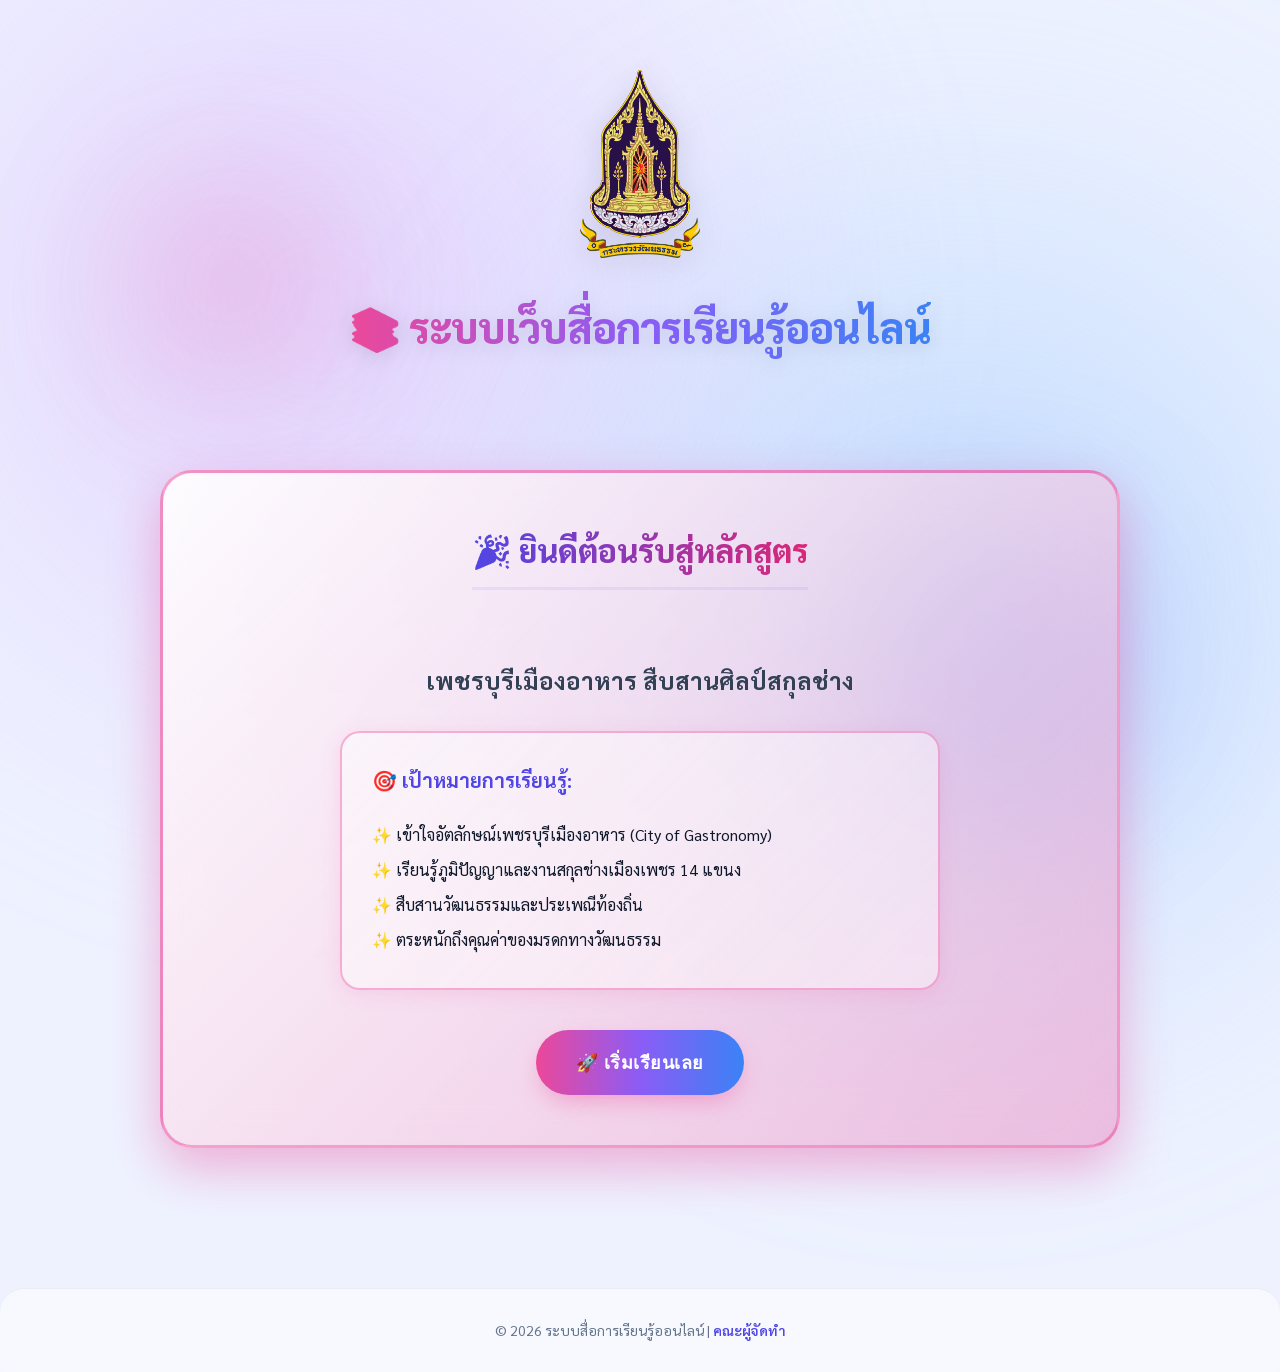
<file: index.html>
<!DOCTYPE html>
<html lang="th">

<head>
    <meta charset="UTF-8">
    <meta name="viewport" content="width=device-width, initial-scale=1.0">
    <title>ระบบเว็บสื่อการเรียนรู้ออนไลน์</title>
    <link rel="stylesheet" href="style.css?v=10">
</head>

<body>
    <!-- Background elements are handled by CSS body::before/after -->
    <div class="bg-shape"
        style="top: 20%; left: 10%; width: 200px; height: 200px; background: rgba(236, 72, 153, 0.4);"></div>
    <div class="bg-shape"
        style="bottom: 10%; right: 10%; width: 300px; height: 300px; background: rgba(99, 102, 241, 0.4); animation-direction: reverse;">
    </div>

    <div class="container">
        <header>
            <img src="logo.png" alt="ตราประจำจังหวัดเพชรบุรี" class="logo">
            <h1>📚 ระบบเว็บสื่อการเรียนรู้ออนไลน์</h1>
            <div id="userInfo" style="margin-top: 10px; font-size: 14px; color: var(--secondary-color);"></div>
        </header>

        <div id="homePage">
            <div class="card" style="text-align: center;">
                <!-- Centered card content with Glassmorphism -->
                <h2>
                    🎉 ยินดีต้อนรับสู่หลักสูตร
                </h2>
                <h3>
                    เพชรบุรีเมืองอาหาร สืบสานศิลป์สกุลช่าง
                </h3>

                <div
                    style="text-align: left; max-width: 600px; margin: 30px auto; background: rgba(255, 255, 255, 0.45); padding: 30px; border-radius: 20px; border: 2px solid rgba(236, 72, 153, 0.4); box-shadow: 0 4px 20px rgba(236, 72, 153, 0.15);">
                    <h4 style="margin-bottom: 20px; color: var(--primary-color);">🎯 เป้าหมายการเรียนรู้:</h4>
                    <ul style="line-height: 2.2; list-style: none; padding-left: 0;">
                        <li>✨ เข้าใจอัตลักษณ์เพชรบุรีเมืองอาหาร (City of Gastronomy)</li>
                        <li>✨ เรียนรู้ภูมิปัญญาและงานสกุลช่างเมืองเพชร 14 แขนง</li>
                        <li>✨ สืบสานวัฒนธรรมและประเพณีท้องถิ่น</li>
                        <li>✨ ตระหนักถึงคุณค่าของมรดกทางวัฒนธรรม</li>
                    </ul>
                </div>

                <div style="margin-top: 40px;">
                    <button class="btn btn-success" onclick="window.location.href='register.html'">
                        🚀 เริ่มเรียนเลย
                    </button>
                </div>
            </div>
        </div>
    </div>

    <footer class="main-footer">
        <div class="visitor-counter" id="visitorCounter">
            <div class="visitor-counter-inner">
                <span class="visitor-icon">👥</span>
                <div class="visitor-stats">
                    <div class="visitor-stat">
                        <span class="visitor-label">ผู้เข้าชมทั้งหมด</span>
                        <span class="visitor-number" id="totalVisitors">-</span>
                    </div>
                    <div class="visitor-divider"></div>
                    <div class="visitor-stat">
                        <span class="visitor-label">วันนี้</span>
                        <span class="visitor-number" id="todayVisitors">-</span>
                    </div>
                </div>
            </div>
        </div>
        <p>© 2026 ระบบสื่อการเรียนรู้ออนไลน์ | <a href="credits.html">คณะผู้จัดทำ</a></p>
    </footer>
    </div>

    <script>
        // Visitor Counter
        (function () {
            fetch('counter.php?action=count')
                .then(function (res) { return res.json(); })
                .then(function (data) {
                    document.getElementById('totalVisitors').textContent = data.total.toLocaleString();
                    document.getElementById('todayVisitors').textContent = data.today.toLocaleString();
                })
                .catch(function () {
                    document.getElementById('visitorCounter').style.display = 'none';
                });
        })();
    </script>
</body>

</html>
</file>
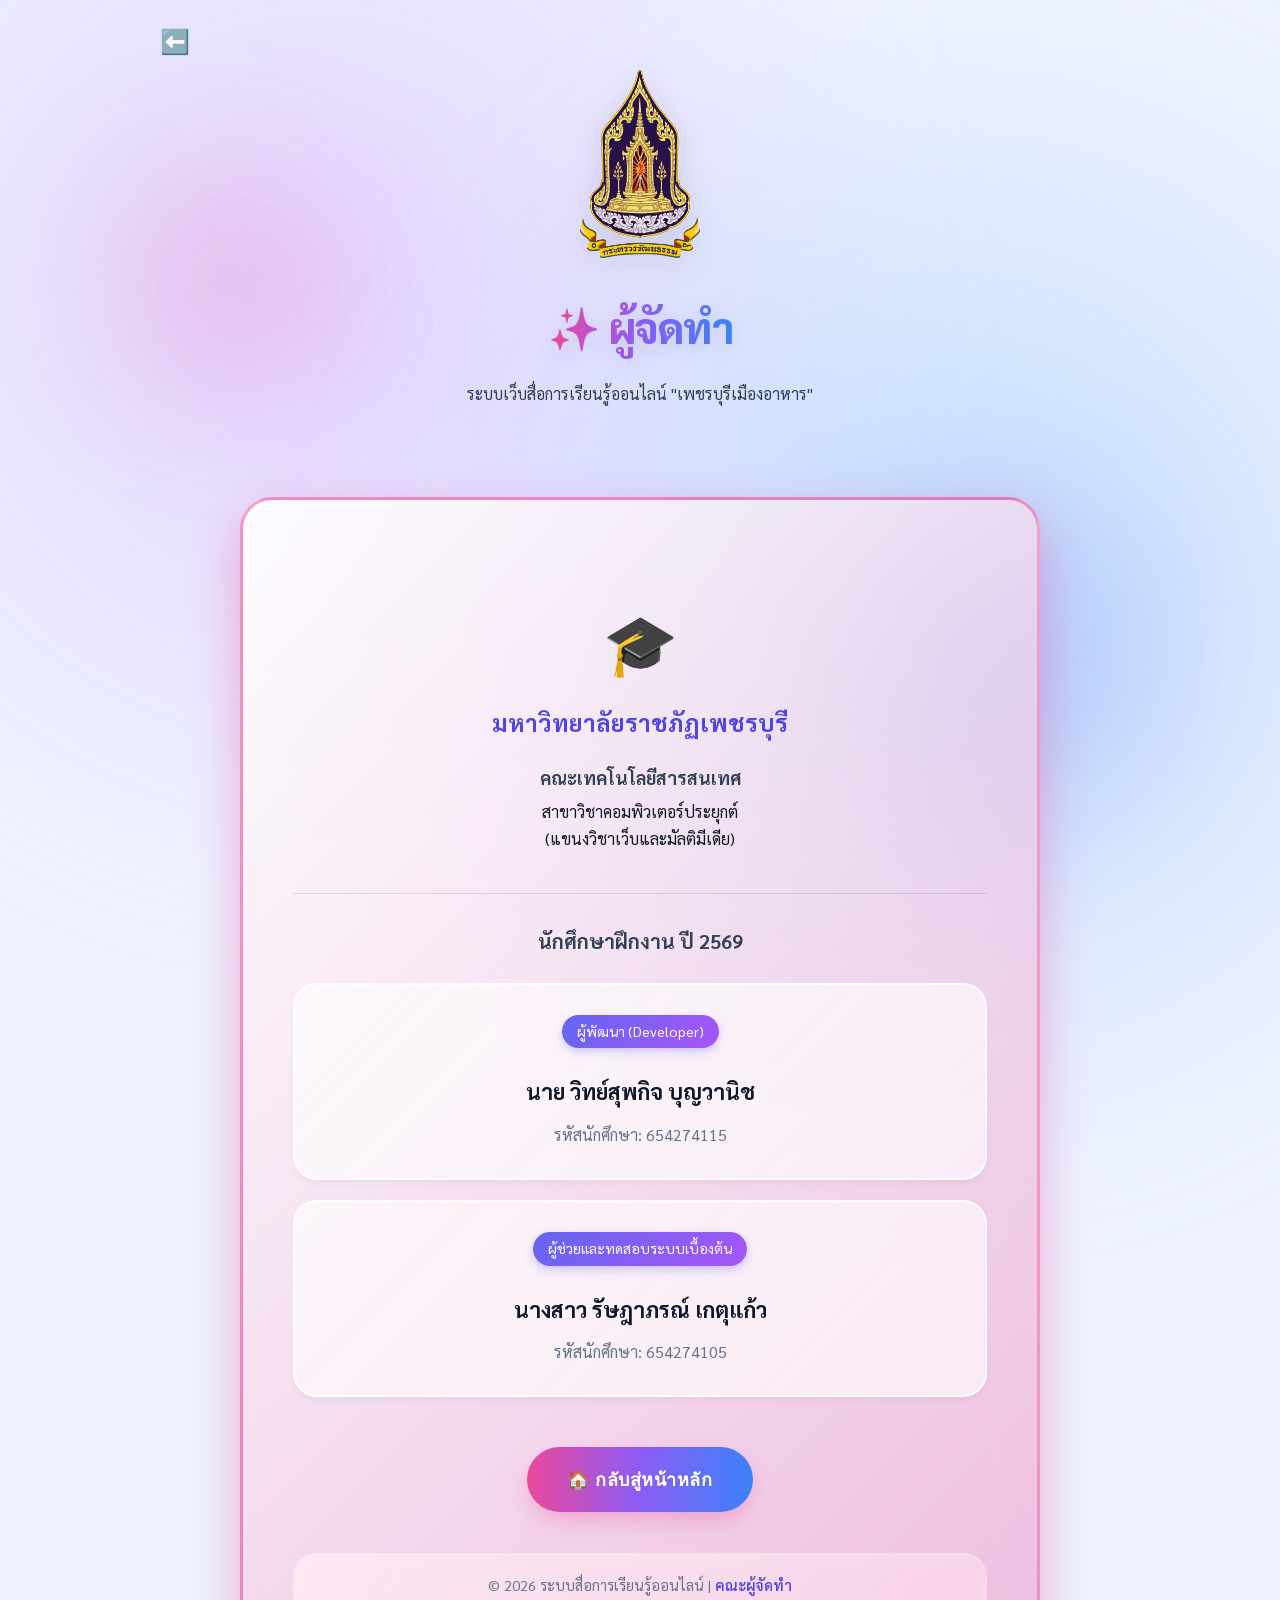
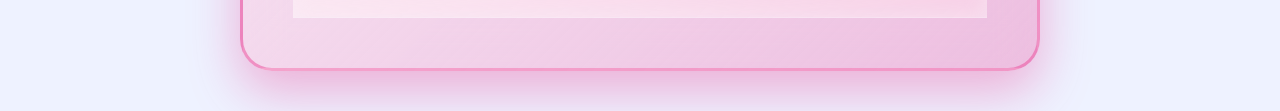
<file: credits.html>
<!DOCTYPE html>
<html lang="th">

<head>
    <meta charset="UTF-8">
    <meta name="viewport" content="width=device-width, initial-scale=1.0">
    <title>ผู้จัดทำ - ระบบเว็บสื่อการเรียนรู้ออนไลน์</title>
    <link rel="stylesheet" href="style.css?v=10">
    <style>
        .credits-container {
            max-width: 800px;
            margin: 0 auto;
            text-align: center;
        }

        .team-section {
            margin-top: 40px;
        }

        .team-card {
            background: rgba(255, 255, 255, 0.6);
            border-radius: var(--radius-lg);
            padding: 30px;
            margin-bottom: 20px;
            box-shadow: var(--shadow-sm);
            border: 2px solid rgba(255, 255, 255, 0.8);
            transition: transform 0.3s ease;
        }

        .team-card:hover {
            transform: translateY(-5px);
            background: rgba(255, 255, 255, 0.8);
            box-shadow: var(--shadow-md);
        }

        .university-logo {
            width: 120px;
            height: auto;
            margin-bottom: 20px;
            filter: drop-shadow(0 4px 6px rgba(0, 0, 0, 0.1));
        }

        .role-badge {
            display: inline-block;
            background: var(--primary-gradient);
            color: white;
            padding: 5px 15px;
            border-radius: 20px;
            font-size: 14px;
            margin-bottom: 15px;
            box-shadow: 0 4px 10px rgba(99, 102, 241, 0.3);
        }

        .main-footer {
            margin-top: 40px;
            text-align: center;
            padding: 20px;
            border-top: 1px solid rgba(0, 0, 0, 0.05);
            font-size: 0.9em;
            color: var(--text-muted);
        }

        .main-footer a {
            color: var(--primary-color);
            text-decoration: none;
            font-weight: 600;
            transition: color 0.2s;
        }

        .main-footer a:hover {
            color: var(--accent-color);
        }
    </style>
</head>

<body>
    <!-- Background elements -->
    <div class="bg-shape"
        style="top: 20%; left: 10%; width: 200px; height: 200px; background: rgba(236, 72, 153, 0.4);"></div>
    <div class="bg-shape"
        style="bottom: 10%; right: 10%; width: 300px; height: 300px; background: rgba(99, 102, 241, 0.4); animation-direction: reverse;">
    </div>

    <div class="container">
        <!-- Back Button Top Left -->
        <a href="index.html"
            style="position: absolute; top: 20px; left: 20px; text-decoration: none; font-size: 24px;">⬅️</a>

        <header>
            <img src="logo.png" alt="ตราประจำจังหวัดเพชรบุรี" class="logo">
            <h1>✨ ผู้จัดทำ</h1>
            <p style="color: var(--secondary-color); margin-top: 10px;">ระบบเว็บสื่อการเรียนรู้ออนไลน์
                "เพชรบุรีเมืองอาหาร"</p>
        </header>

        <div class="card credits-container">
            <div class="team-section">
                <!-- University Info -->
                <div style="margin-bottom: 40px;">
                    <div style="font-size: 60px; margin-bottom: 10px;">🎓</div>
                    <h3 style="margin-top: 10px; color: var(--primary-color);">มหาวิทยาลัยราชภัฏเพชรบุรี</h3>
                    <p style="color: var(--secondary-color); font-size: 18px; font-weight: bold; margin-bottom: 5px;">
                        คณะเทคโนโลยีสารสนเทศ</p>
                    <p style="color: var(--text-color);">สาขาวิชาคอมพิวเตอร์ประยุกต์
                        <br>(แขนงวิชาเว็บและมัลติมีเดีย)
                    </p>
                </div>

                <hr style="border: 0; height: 1px; background: rgba(0,0,0,0.1); margin: 30px 0;">

                <h4 style="margin-bottom: 25px; color: var(--secondary-color);">นักศึกษาฝึกงาน ปี 2569</h4>

                <!-- Student 1 -->
                <div class="team-card">
                    <span class="role-badge">ผู้พัฒนา (Developer)</span>
                    <h4 style="font-size: 22px; margin-bottom: 10px; color: var(--text-color); margin-top: 10px;">
                        นาย วิทย์สุพกิจ บุญวานิช</h4>
                    <p style="color: var(--text-muted);">รหัสนักศึกษา: 654274115</p>
                </div>

                <!-- Student 2 -->
                <div class="team-card">
                    <span class="role-badge">ผู้ช่วยและทดสอบระบบเบื้องต้น</span>
                    <h4 style="font-size: 22px; margin-bottom: 10px; color: var(--text-color); margin-top: 10px;">
                        นางสาว รัษฎาภรณ์ เกตุแก้ว</h4>
                    <p style="color: var(--text-muted);">รหัสนักศึกษา: 654274105</p>
                </div>

                <div style="margin-top: 50px;">
                    <button class="btn btn-success" onclick="window.location.href='index.html'">
                        🏠 กลับสู่หน้าหลัก
                    </button>
                </div>
            </div>

            <footer class="main-footer">
                <p>© 2026 ระบบสื่อการเรียนรู้ออนไลน์ | <a href="credits.html">คณะผู้จัดทำ</a></p>
            </footer>
        </div>
</body>

</html>
</file>
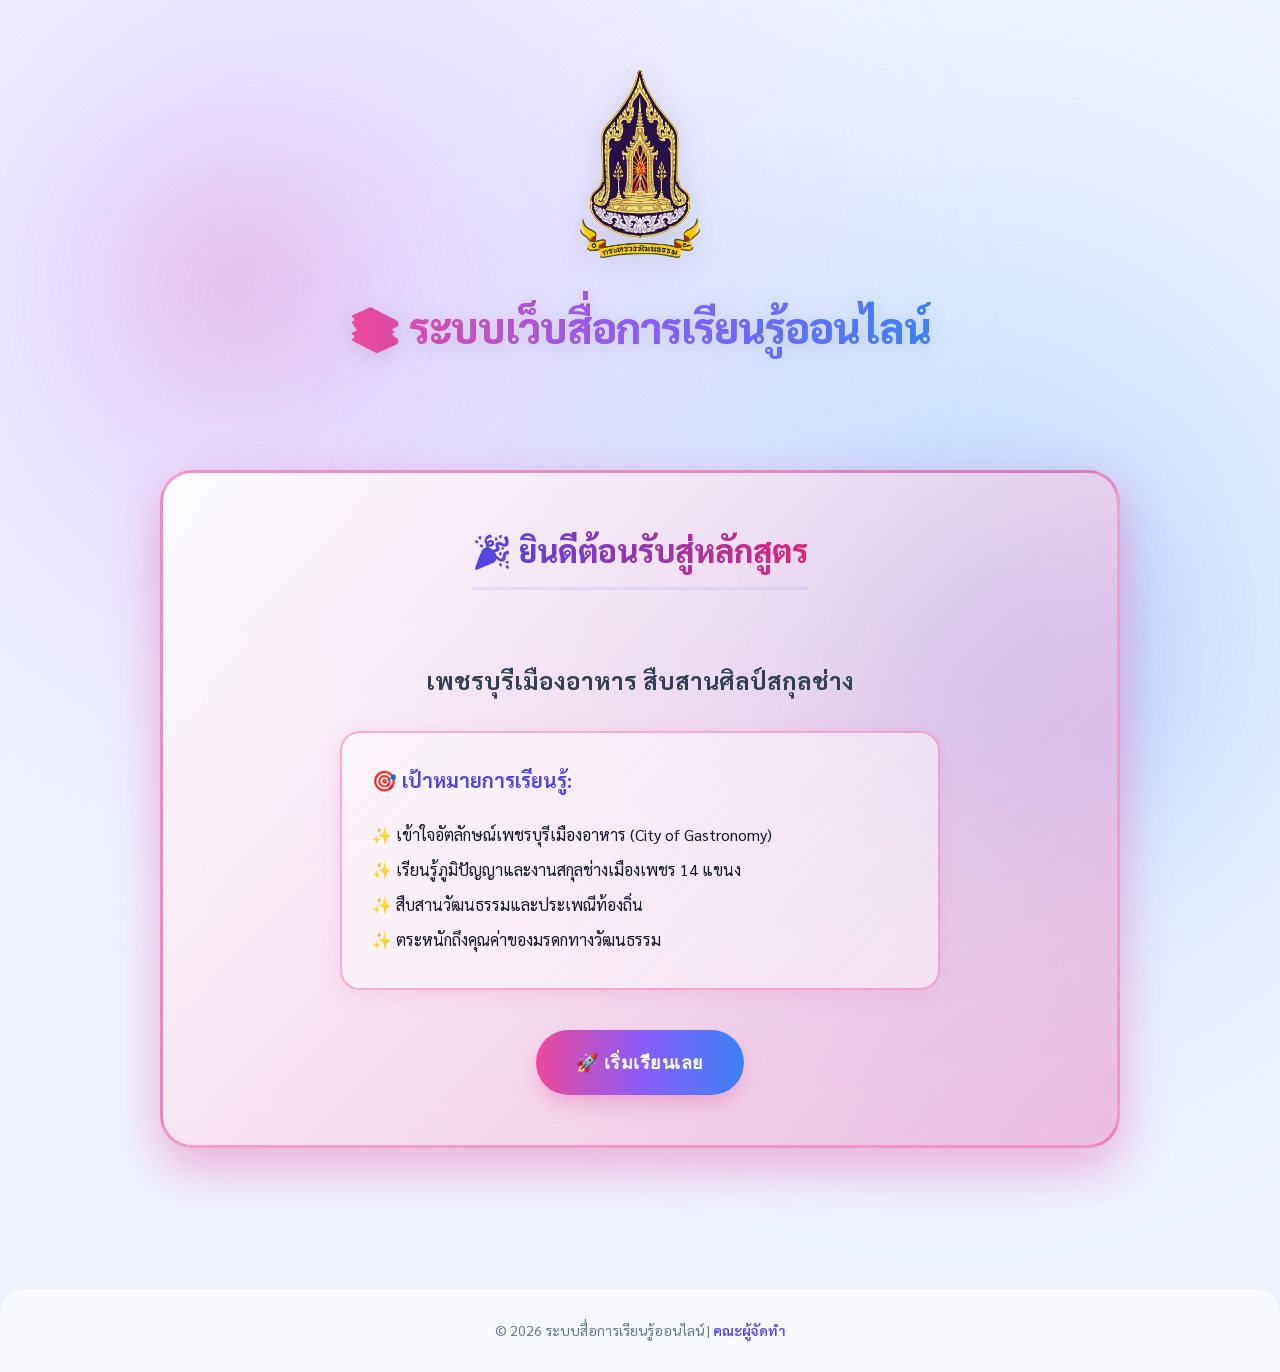
<file: lesson.html>
<!DOCTYPE html>
<html lang="th">

<head>
    <meta charset="UTF-8">
    <meta name="viewport" content="width=device-width, initial-scale=1.0">
    <title>บทเรียน - ระบบเว็บสื่อการเรียนรู้ออนไลน์</title>
    <link rel="stylesheet" href="style.css?v=10">
</head>

<body>
    <div class="container">
        <header>
            <img src="logo.png" alt="ตราประจำจังหวัดเพชรบุรี" class="logo" loading="lazy" decoding="async">
            <h1>📚 ระบบเว็บสื่อการเรียนรู้ออนไลน์</h1>
            <div id="userInfo" style="margin-top: 10px; font-size: 14px; color: #666;"></div>
        </header>

        <div id="lessonPage">
            <div class="card">
                <h2>📖 บทเรียน: เพชรบุรีเมืองอาหาร และการสืบสานงานสกุลช่าง</h2>

                <div style="margin: 20px 0;">
                    <div style="display: flex; justify-content: space-between; margin-bottom: 10px;">
                        <span>ความคืบหน้าการอ่าน</span>
                        <span id="progressText">0%</span>
                    </div>
                    <div class="progress-bar">
                        <div class="progress-fill" id="progressBar" style="width: 0%"></div>
                    </div>
                </div>

                <div style="line-height: 1.8;">
                    <!-- Section 1: Gastronomy -->
                    <div style="margin-bottom: 50px;">
                        <h2
                            style="color: var(--primary-color); border-bottom: 3px solid var(--border-color); padding-bottom: 15px; margin-bottom: 25px;">
                            1. เพชรบุรีเมืองอาหาร (Phetchaburi City of Gastronomy)
                        </h2>

                        <div
                            style="background-color: #ffffeb; padding: 20px; border-left: 5px solid #ffd700; margin-bottom: 25px;">
                            <p>
                                <strong>🏆 เกียรติยศระดับโลก:</strong> ในปี พ.ศ. 2564 องค์การยูเนสโก (UNESCO)
                                ได้ประกาศให้จังหวัดเพชรบุรีเป็น
                                <strong>"เครือข่ายเมืองสร้างสรรค์ด้านอาหาร" (City of Gastronomy)</strong>
                                โดยมีปัจจัยสำคัญคือ
                                ศักยภาพของพื้นที่ที่มีทรัพยากรธรรมชาติและสิ่งแวดล้อมอันอุดมสมบูรณ์
                                สะท้อนถึงเอกลักษณ์เชิงนิเวศ ภูมิศาสตร์ และภูมิปัญญาทางวัฒนธรรมท้องถิ่น
                            </p>
                        </div>

                        <!-- Highlights: City of 3 Palaces (Q10) -->
                        <div
                            style="background-color: #e6f7ff; padding: 20px; border-left: 5px solid #007bff; margin-bottom: 25px;">
                            <h4 style="color: #007bff; margin-top: 0;">🏰 เกร็ดความรู้: เพชรบุรี เมือง 3 วัง (The
                                City
                                of 3 Palaces)</h4>
                            <p style="margin-bottom: 10px;">
                                เพชรบุรีมีฉายาว่า "เมือง 3 วัง"
                                เนื่องจากมีพระราชวังสำคัญที่สร้างขึ้นในสมัยรัตนโกสินทร์ถึง 3 แห่ง ได้แก่:
                            </p>
                            <ul style="list-style-type: none; padding-left: 0;">
                                <li style="margin-bottom: 5px;"><strong>๑. พระนครคีรี (เขาวัง):</strong>
                                    สร้างในรัชสมัย
                                    <strong>รัชการที่ ๔</strong> (ปฐมบทงานสถาปัตยกรรมตะวันตกในไทย)
                                </li>
                                <li style="margin-bottom: 5px;"><strong>๒. พระรามราชนิเวศน์ (วังบ้านปืน):</strong>
                                    สร้างในรัชสมัย <strong>รัชกาลที่ ๕</strong> (ศิลปะแบบบาโรกและอาร์ตนูโว)</li>
                                <li><strong>๓. พระราชนิเวศน์มฤคทายวัน:</strong> สร้างในรัชสมัย <strong>รัชกาลที่
                                        ๖</strong> (พระราชนิเวศน์แห่งความรักและความหวัง)</li>
                            </ul>
                        </div>

                        <h3
                            style="font-size: 22px; color: var(--secondary-color); margin-top: 30px; border-bottom: 1px dashed #ccc; padding-bottom: 10px;">
                            🌟 อัตลักษณ์ "เมือง 3 รส" (The Identity of 3 Tastes)
                        </h3>
                        <p style="margin-bottom: 15px;">
                            วัตถุดิบหลักที่สะท้อนความโดดเด่นของเพชรบุรี ประกอบด้วย 3
                            รสชาติที่ขึ้นทะเบียนสิ่งบ่งชี้ทางภูมิศาสตร์ (GI):
                        </p>

                        <div style="margin-left: 15px;">
                            <h4 style="color: #d97706; margin-top: 15px;">1. รสหวาน: น้ำตาลโตนดเมืองเพชร (Toddy Palm
                                Sugar)</h4>
                            <p>
                                พืชเศรษฐกิจสำคัญที่ขึ้นทะเบียน <strong>GI</strong> แหล่งผลิตใหญ่อยู่ที่
                                <strong>อำเภอบ้านลาด</strong>
                                ซึ่งเป็นพื้นที่ที่มีการปลูกต้นตาลมากที่สุดในประเทศไทย
                                รสชาติหอมหวานเป็นเอกลักษณ์เกิดจากภูมิปัญญาท้องถิ่นตั้งแตการเพาะปลูกจนถึงการเคี่ยวในกระทะใบบัว
                                สะท้อนวิถีชีวิตชาวสวนตาลที่สืบทอดมายาวนาน
                                <img src="images/toddy_palm_climb.png" alt="การเก็บน้ำตาลโตนด" class="content-img"
                                    loading="lazy" decoding="async">
                            </p>

                            <h4 style="color: #2563eb; margin-top: 15px;">2. รสเค็ม: เกลือสมุทร (Sea Salt)</h4>
                            <p>
                                ผลผลิตจากภูมิปัญญาการทำนาเกลือในพื้นที่ <strong>อำเภอบ้านแหลม</strong>
                                ซึ่งเป็นแหล่งผลิตเกลือทะเลที่ใหญ่ที่สุดแห่งหนึ่งในไทย
                                ปัจจัยสำคัญคือ <strong>"น้ำทะเล กระแสลม และแสงแดด"</strong>
                                ทำให้ได้เกลือที่มีคุณภาพ สร้างรายได้และวิถีชีวิตที่ผูกพันกับธรรมชาติ
                                <img src="images/sea_salt_phetchaburi.jpg" alt="นาเกลือบ้านแหลม" class="content-img"
                                    loading="lazy" decoding="async">
                            </p>

                            <h4 style="color: #16a34a; margin-top: 15px;">3. รสเปรี้ยว: มะนาวเพชรบุรี (Phetchaburi
                                Lime)
                            </h4>
                            <p>
                                ขึ้นทะเบียน <strong>GI</strong> เป็นวัตถุดิบขึ้นชื่อของ
                                <strong>อำเภอท่ายางและอำเภอบ้านลาด</strong>
                                ด้วยสภาพดินร่วนปนทราย สภาพอากาศ และระบบชลประทานที่ดี ทำให้ได้มะนาวพันธุ์ "แป้น"
                                ที่มีผลใหญ่
                                ผิวเปลือกบาง น้ำเยอะ เมล็ดน้อย รสเปรี้ยวกลมกล่อมและมีกลิ่นหอมเป็นเอกลักษณ์
                                <img src="images/key_lime_phetchaburi.jpg" alt="มะนาวแป้นท่ายาง" class="content-img"
                                    loading="lazy" decoding="async">
                            </p>
                        </div>

                        <h3
                            style="font-size: 22px; color: var(--secondary-color); margin-top: 30px; border-bottom: 1px dashed #ccc; padding-bottom: 10px;">
                            🤝 ความหลากหลายทางวัฒนธรรม (Cultural Diversity)
                        </h3>
                        <div style="background-color: #fce7f3; padding: 20px; border-radius: 10px; margin-top: 15px;">
                            <p>
                                นอกเลือจากวัตถุดิบ เพชรบุรียังมีความหลากหลายของกลุ่มชาติพันธุ์ถึง <strong>8
                                    กลุ่ม</strong> ได้แก่:
                                <strong>ไทยพื้นถิ่น, ไทยทรงดำ, ไทยพวน, ลาวเวียง, กะเหรี่ยง, มอญ, ชาวไทยมุสลิม
                                    และชาวไทยเชื้อสายจีน</strong>
                                ซึ่งผสมผสานมรดกภูมิปัญญาทางอาหารเข้าด้วยกันจนเกิดเป็น "สำรับเมืองเพชร"
                                ที่มีเอกลักษณ์
                            </p>
                        </div>

                        <h3
                            style="font-size: 22px; color: var(--secondary-color); margin-top: 30px; border-bottom: 1px dashed #ccc; padding-bottom: 10px;">
                            � 1 จังหวัด 1 เมนู เชิดชูอาหารถิ่น (1 Province 1 Menu)
                        </h3>
                        <div class="timeline">
                            <!-- 2566 -->
                            <div class="timeline-item">
                                <span class="year-badge">ปี 2566 (2023)</span>
                                <h4>แกงคั่วหัวตาล (Kaeng Kua Hua Tan)</h4>
                                <p style="font-size: 14px; color: #666; margin-bottom: 10px;">
                                    สุดยอดแกงพื้นถิ่นที่ใช้ลูกตาลอ่อนปรุงรสด้วยเครื่องแกงเผ็ดร้อนและกะทิ
                                    ตัดรสขมด้วยความหวานมัน
                                </p>
                                <img src="images/kaeng_hua_tan.png" alt="แกงคั่วหัวตาล" class="content-img"
                                    style="height: 200px; object-fit: cover;" loading="lazy" decoding="async">
                                <p style="margin-top: 10px; font-size: 13px;">
                                    ℹ️ <a href="https://www.facebook.com/share/p/1BEbuDNiff/" target="_blank"
                                        style="color: var(--primary-color); text-decoration: underline;">อ่านข้อมูลเพิ่มเติม:
                                        แกงคั่วหัวตาล</a>
                                </p>
                            </div>
                            <!-- 2567 -->
                            <div class="timeline-item">
                                <span class="year-badge">ปี 2567 (2024)</span>
                                <h4>น้ำพริกลำแพน (Nam Phrik Lam Phaen)</h4>
                                <p style="font-size: 14px; color: #666; margin-bottom: 10px;">
                                    น้ำพริกโบราณที่ใช้ผล "ลำแพน" พืชป่าชายเลนให้รสเปรี้ยวแทนมะนาว หารับประทานยาก
                                    (ในภาพคือตัวอย่างน้ำพริกพื้นบ้าน)
                                </p>
                                <img src="images/nam_phrik_lam_phaen.jpg" alt="น้ำพริกลำแพน (จำลอง)" class="content-img"
                                    style="height: 200px; object-fit: cover;" loading="lazy" decoding="async">
                                <p style="margin-top: 10px; font-size: 13px;">
                                    ℹ️ <a href="https://www.culture.go.th/culture_th/ewt_news.php?nid=7887"
                                        target="_blank"
                                        style="color: var(--primary-color); text-decoration: underline;">อ่านข้อมูลเพิ่มเติม:
                                        น้ำพริกลำแพน</a>
                                </p>
                            </div>
                            <!-- 2568 -->
                            <div class="timeline-item">
                                <span class="year-badge">ปี 2568 (2025)</span>
                                <h4>แกงกระทอปลาดุกทะเล (Kaeng Kratho Pla Duk Thalay)</h4>
                                <p style="font-size: 14px; color: #666; margin-bottom: 10px;">
                                    แกงพื้นบ้านที่ใช้ปลาดุกทะเลสดและใบกระทอ (ใบขมิ้น) ให้กลิ่นหอมเป็นเอกลักษณ์
                                    รสชาติกลมกล่อม เผ็ดร้อนกำลังดี
                                </p>
                                <img src="images/kaeng_kratho_pla_duk_thalay.png" alt="แกงกระทอปลาดุกทะเล"
                                    class="content-img" style="height: 200px; object-fit: cover;" loading="lazy"
                                    decoding="async">
                                <p style="margin-top: 10px; font-size: 13px;">
                                    ℹ️ <a href="https://food.culture.go.th/food68/central/9/1.pdf" target="_blank"
                                        style="color: var(--primary-color); text-decoration: underline;">อ่านข้อมูลเพิ่มเติม:
                                        แกงกระทือปลาดุกทะเล</a>
                                </p>
                            </div>
                        </div>

                        <h3
                            style="font-size: 22px; color: var(--secondary-color); margin-top: 50px; border-bottom: 1px dashed #ccc; padding-bottom: 10px;">
                            🔖 สินค้า GI เพชรบุรี (Geographical Indication)
                        </h3>

                        <!-- Savory -->
                        <div class="gi-category">
                            <h4 style="margin-bottom: 15px; color: #b45309;">🥩 อาหารคาว & วัตถุดิบ (Savory &
                                Ingredients)</h4>
                            <div class="gi-grid">
                                <div class="gi-card">
                                    <img src="images/sea_salt_phetchaburi.jpg" class="gi-img" alt="เกลือสมุทร"
                                        loading="lazy" decoding="async">
                                    <strong>เกลือทะเลบ้านแหลม</strong>
                                    <p style="font-size: 12px; color: #666;">รสเค็มหวาน ไม่ขมจัด</p>
                                </div>
                                <div class="gi-card">
                                    <img src="images/key_lime_phetchaburi.jpg" class="gi-img" alt="มะนาวแป้น"
                                        loading="lazy" decoding="async">
                                    <strong>มะนาวเพชรบุรี</strong>
                                    <p style="font-size: 12px; color: #666;">เปลือกบาง น้ำเยอะ หอม</p>
                                </div>
                            </div>
                        </div>

                        <!-- Sweet -->
                        <div class="gi-category">
                            <h4 style="margin-bottom: 15px; color: #d97706;">🍯 ของหวาน (Sweet)</h4>
                            <div class="gi-grid">
                                <div class="gi-card">
                                    <img src="images/toddy_palm_climb.png" class="gi-img" alt="น้ำตาลโตนด"
                                        loading="lazy" decoding="async">
                                    <strong>น้ำตาลโตนดเมืองเพชร</strong>
                                    <p style="font-size: 12px; color: #666;">หวานนุ่ม หอมหวล</p>
                                </div>
                            </div>
                        </div>

                        <!-- Snacks (New) -->
                        <div class="gi-category">
                            <h4 style="margin-bottom: 15px; color: #854d0e;">🍘 ของทานเล่น (Snacks)</h4>
                            <div class="gi-grid">
                                <div class="gi-card">
                                    <img src="images/khanom_mor_kaeng.jpg" class="gi-img" alt="ขนมหม้อแกง"
                                        loading="lazy" decoding="async">
                                    <strong>ขนมหม้อแกงเมืองเพชร</strong>
                                    <p style="font-size: 12px; color: #666;">เนื้อเนียน หอมเจียวบนหน้า</p>
                                </div>
                            </div>
                        </div>

                        <!-- Fruit -->
                        <div class="gi-category">
                            <h4 style="margin-bottom: 15px; color: #16a34a;">🍌 ผลไม้ (Fruit)</h4>
                            <div class="gi-grid">
                                <div class="gi-card">
                                    <img src="images/chompoo_phet.jpg" class="gi-img" alt="ชมพู่เพชร" loading="lazy"
                                        decoding="async">
                                    <strong>ชมพู่เพชร</strong>
                                    <p style="font-size: 12px; color: #666;">หวาน กรอบ ผิวสวย</p>
                                </div>
                                <div class="gi-card">
                                    <img src="images/kluai_hom_thong.jpg" class="gi-img" alt="กล้วยหอมทอง"
                                        loading="lazy" decoding="async">
                                    <strong>กล้วยหอมทองเพชรบุรี</strong>
                                    <p style="font-size: 12px; color: #666;">เปลือกบาง เนื้อเหนียวนุ่ม</p>
                                </div>
                            </div>
                        </div>

                        <!-- NEW SECTION: District Food Menu -->
                        <h3
                            style="font-size: 24px; color: var(--secondary-color); margin-top: 50px; border-bottom: 2px solid var(--border-color); padding-bottom: 10px;">
                            🍽️ เมนูอาหารพื้นถิ่น วิถีคนเมืองเพชร (Local Food Menu by District)
                        </h3>
                        <p style="margin-bottom: 30px; color: #555;">
                            สำรวจความหลากหลายของอาหารเพชรบุรีจากทุกอำเภอ
                            แต่ละพื้นที่มีเอกลักษณ์และเมนูเด่นที่สะท้อนวัฒนธรรมท้องถิ่น
                        </p>

                        <!-- Category 1: อาหารคาว -->
                        <div
                            style="background: linear-gradient(135deg, #fff5e6 0%, #ffe6cc 100%); padding: 25px; border-radius: 15px; margin-bottom: 30px; border-left: 5px solid #ff9933;">
                            <h4 style="color: #d97706; margin-bottom: 20px; font-size: 20px;">📍 อาหารคาว (Savory
                                Dishes)</h4>

                            <div class="gi-grid"
                                style="grid-template-columns: repeat(auto-fill, minmax(200px, 1fr)); gap: 15px;">
                                <div class="gi-card" style="text-align: center;">
                                    <img src="images/menu/kaeng_hua_tan.jpg" class="gi-img" alt="แกงหัวตาล"
                                        loading="lazy" decoding="async">
                                    <strong style="color: #d97706;">แกงหัวตาล</strong>
                                </div>
                                <div class="gi-card" style="text-align: center;">
                                    <img src="images/menu/yam_yai.jpg" class="gi-img" alt="ยำใหญ่" loading="lazy"
                                        decoding="async">
                                    <strong style="color: #d97706;">ยำใหญ่</strong>
                                </div>
                                <div class="gi-card" style="text-align: center;">
                                    <img src="images/menu/kuay_teow_moo_nam_daeng.jpg" class="gi-img"
                                        alt="ก๋วยเตี๋ยวหมูน้ำแดง" loading="lazy" decoding="async">
                                    <strong style="color: #d97706;">ก๋วยเตี๋ยวหมูน้ำแดง</strong>
                                </div>
                                <div class="gi-card" style="text-align: center;">
                                    <img src="images/menu/khanom_jeen_tod_man.jpg" class="gi-img" alt="ขนมจีนทอดมัน"
                                        loading="lazy" decoding="async">
                                    <strong style="color: #d97706;">ขนมจีนทอดมัน</strong>
                                </div>
                                <div class="gi-card" style="text-align: center;">
                                    <img src="images/menu/moo_tod_jaew_dan.jpg" class="gi-img" alt="หมูทอดแจ่วด้าน"
                                        loading="lazy" decoding="async">
                                    <strong style="color: #d97706;">หมูทอดแจ่วด้าน</strong>
                                </div>
                                <div class="gi-card" style="text-align: center;">
                                    <img src="images/menu/kaeng_kua_poo_bai_chakram.jpg" class="gi-img"
                                        alt="แกงคั่วปูใบชะคราม" loading="lazy" decoding="async">
                                    <strong style="color: #d97706;">แกงคั่วปูใบชะคราม</strong>
                                </div>
                                <div class="gi-card" style="text-align: center;">
                                    <img src="images/menu/pad_thai_mueang_phet.jpg" class="gi-img" alt="ผัดไทยเมืองเพชร"
                                        loading="lazy" decoding="async">
                                    <strong style="color: #d97706;">ผัดไทยเมืองเพชร</strong>
                                </div>
                                <div class="gi-card" style="text-align: center;">
                                    <img src="images/menu/pla_duk_talay_pad_cha.jpg" class="gi-img"
                                        alt="ปลาดุกทะเลผัดฉ่า" loading="lazy" decoding="async">
                                    <strong style="color: #d97706;">ปลาดุกทะเลผัดฉ่า</strong>
                                </div>
                            </div>
                        </div>

                        <!-- Category 2: ของหวาน + เครื่องดื่ม -->
                        <div
                            style="background: linear-gradient(135deg, #fff0f5 0%, #ffe4e9 100%); padding: 25px; border-radius: 15px; margin-bottom: 30px; border-left: 5px solid #ec4899;">
                            <h4 style="color: #be185d; margin-bottom: 20px; font-size: 20px;">🍰 ของหวาน +
                                เครื่องดื่ม
                                (Desserts & Beverages)</h4>

                            <!-- City Branding Highlight -->
                            <div
                                style="background: linear-gradient(135deg, #fef3c7 0%, #fde68a 100%); padding: 20px; border-radius: 12px; margin-bottom: 20px; border: 2px solid #f59e0b; box-shadow: 0 4px 6px rgba(0,0,0,0.1);">
                                <div style="text-align: center; margin-bottom: 10px;">
                                    <span style="font-size: 32px;">🍬</span>
                                </div>
                                <h5
                                    style="color: #92400e; text-align: center; margin-bottom: 10px; font-size: 18px; font-weight: bold;">
                                    📍 City Branding: "เมืองขนมหวาน" (City of Sweets)
                                </h5>
                                <p
                                    style="color: #78350f; text-align: center; font-size: 14px; line-height: 1.6; margin: 0;">
                                    เพชรบุรีขึ้นชื่อเรื่องขนมหวานมากกว่าอาหารคาว ด้วยความหลากหลายของขนมไทยโบราณ
                                    โดยเฉพาะขนมตระกูลทอง (ทองหยิบ ทองหยอด ฝอยทอง) และขนมหม้อแกง
                                    ที่ได้รับอิทธิพลมาจาก <strong>ท้าวทองกีบม้า (มารี กีมาร์)</strong> หรือ
                                    "ราชินีขนมไทย"
                                    ในสมัยอยุธยา ซึ่งถ่ายทอดตำรับมาสู่ชาวเมืองเพชร
                                    ทำให้เป็นเมืองที่มีเอกลักษณ์ด้านขนมหวานที่โดดเด่นที่สุดแห่งหนึ่งของไทย
                                </p>
                            </div>

                            <div class="gi-grid"
                                style="grid-template-columns: repeat(auto-fill, minmax(200px, 1fr)); gap: 15px;">
                                <div class="gi-card" style="text-align: center;">
                                    <img src="images/menu/khanom_mor_kaeng.jpg" class="gi-img" alt="ขนมหม้อแกง"
                                        loading="lazy" decoding="async">
                                    <strong style="color: #be185d;">ขนมหม้อแกง</strong>
                                </div>
                                <div class="gi-card" style="text-align: center;">
                                    <img src="images/menu/lod_chong_nam_tan_khon.jpg" class="gi-img"
                                        alt="ลอดช่องน้ำตาลข้น" loading="lazy" decoding="async">
                                    <strong style="color: #be185d;">ลอดช่องน้ำตาลข้น</strong>
                                </div>
                                <div class="gi-card" style="text-align: center;">
                                    <img src="images/menu/khanom_tan.jpg" class="gi-img" alt="ขนมตาล" loading="lazy"
                                        decoding="async">
                                    <strong style="color: #be185d;">ขนมตาล</strong>
                                </div>
                                <div class="gi-card" style="text-align: center;">
                                    <img src="images/menu/khao_chae_mueang_phet.jpg" class="gi-img"
                                        alt="ข้าวแช่เมืองเพชร" loading="lazy" decoding="async">
                                    <strong style="color: #be185d;">ข้าวแช่เมืองเพชร</strong>
                                </div>
                                <div class="gi-card" style="text-align: center;">
                                    <img src="images/menu/nam_tan_sod.jpg?v=2" class="gi-img" alt="น้ำตาลสด"
                                        loading="lazy" decoding="async">
                                    <strong style="color: #be185d;">น้ำตาลสด</strong>
                                </div>
                                <div class="gi-card" style="text-align: center;">
                                    <img src="images/menu/nam_sam_ros.jpg" class="gi-img" alt="น้ำ3รส" loading="lazy"
                                        decoding="async">
                                    <strong style="color: #be185d;">น้ำ3รส</strong>
                                </div>
                                <div class="gi-card" style="text-align: center;">
                                    <img src="images/menu/rot_tonod_tod.jpg" class="gi-img" alt="รสโตนดทอด"
                                        loading="lazy" decoding="async">
                                    <strong style="color: #be185d;">รสโตนดทอด</strong>
                                </div>
                            </div>
                        </div>

                        <!-- NEW SECTION: Haute Cuisine / สำรับแบบตำรับ -->
                        <div
                            style="background: linear-gradient(135deg, #faf5ff 0%, #f3e8ff 100%); padding: 30px; border-radius: 15px; margin-bottom: 30px; border: 3px solid #a855f7; box-shadow: 0 8px 16px rgba(168, 85, 247, 0.2);">
                            <div style="text-align: center; margin-bottom: 25px;">
                                <h3 style="color: #7e22ce; font-size: 26px; margin-bottom: 10px;">
                                    👑 สำรับแบบตำรับ Haute Cuisine
                                </h3>
                                <p style="color: #6b21a8; font-size: 16px; font-style: italic;">
                                    อาหารชั้นสูงที่มีความละเมียดละไมในการนำเสนอและรับประทาน<br>
                                    สร้างประสบการณ์และคุณค่าเพิ่มสำหรับนักท่องเที่ยว
                                </p>
                            </div>

                            <!-- Haute Cuisine Grid -->
                            <div class="story-grid"
                                style="display: grid; grid-template-columns: repeat(auto-fill, minmax(320px, 1fr)); gap: 25px;">

                                <!-- 1. ข้าวเหนียวหน้าโตนด -->
                                <div
                                    style="background: white; padding: 20px; border-radius: 12px; box-shadow: 0 4px 8px rgba(0,0,0,0.1); border-top: 4px solid #d97706;">
                                    <img src="images/menu/khanom_khao_niao_na_tonod.jpg"
                                        style="width: 100%; height: 200px; object-fit: cover; border-radius: 8px; margin-bottom: 15px;"
                                        alt="ข้าวเหนียวหน้าโตนด" loading="lazy" decoding="async">
                                    <h4 style="color: #92400e; margin-bottom: 10px; font-size: 18px;">🍚
                                        ข้าวเหนียวหน้าโตนด</h4>
                                    <p style="color: #78350f; font-size: 14px; line-height: 1.6; margin-bottom: 10px;">
                                        <strong>เรื่องราว:</strong> ขนมหวานโบราณที่สืบทอดจากราชสำนัก
                                        ใช้ข้าวเหนียวนึ่งอ่อนนุ่ม โรยหน้าด้วยน้ำตาลโตนดแท้จากบ้านลาด
                                        การรับประทานต้องใช้ช้อนตักเบาๆ
                                        เพื่อให้รสหวานของน้ำตาลผสมผสานกับความหอมหวลของข้าวเหนียว
                                    </p>
                                    <div
                                        style="background: #fef3c7; padding: 8px; border-radius: 6px; font-size: 12px; color: #78350f;">
                                        <strong>วิธีรับประทาน:</strong> ตักทีละคำเล็กๆ
                                        ให้น้ำตาลและข้าวเหนียวผสมกันในปาก
                                    </div>
                                </div>

                                <!-- 2. เมี่ยงคำกลีบบัวหลวงราชินี -->
                                <div
                                    style="background: white; padding: 20px; border-radius: 12px; box-shadow: 0 4px 8px rgba(0,0,0,0.1); border-top: 4px solid #6d28d9;">
                                    <img src="images/menu/miang_kham_kleeb_bua_luang.jpg"
                                        style="width: 100%; height: 200px; object-fit: cover; border-radius: 8px; margin-bottom: 15px;"
                                        alt="เมี่ยงคำกลีบบัวหลวงราชินี" loading="lazy" decoding="async">
                                    <h4 style="color: #5b21b6; margin-bottom: 10px; font-size: 18px;">🌸
                                        เมี่ยงคำกลีบบัวหลวงราชินี</h4>
                                    <p style="color: #6b21a8; font-size: 14px; line-height: 1.6; margin-bottom: 10px;">
                                        <strong>เรื่องราว:</strong> อาหารว่างชั้นสูงที่ใช้กลีบบัวหลวงสดเป็นภาชนะห่อ
                                        บรรจุไส้หวานหรือคาวตามแบบราชสำนัก
                                        ต้องห่อและรับประทานด้วยมารยาทอันงดงาม หยิบทีละคำเล็กๆ เคี้ยวอย่างช้าๆ
                                        เพื่อให้ได้รสชาติครบทุกชั้น
                                    </p>
                                    <div
                                        style="background: #f3e8ff; padding: 8px; border-radius: 6px; font-size: 12px; color: #6b21a8;">
                                        <strong>วิธีรับประทาน:</strong> หยิบกลีบบัวพร้อมไส้ ห่อเป็นคำเล็กๆ
                                        รับประทานทั้งคำ
                                    </div>
                                </div>

                                <!-- 3. น้ำพริกสับปะรด -->
                                <div
                                    style="background: white; padding: 20px; border-radius: 12px; box-shadow: 0 4px 8px rgba(0,0,0,0.1); border-top: 4px solid #0e7490;">
                                    <img src="images/menu/nam_phrik_san_prad.jpg"
                                        style="width: 100%; height: 200px; object-fit: cover; border-radius: 8px; margin-bottom: 15px;"
                                        alt="น้ำพริกสับปะรด" loading="lazy" decoding="async">
                                    <h4 style="color: #0c4a6e; margin-bottom: 10px; font-size: 18px;">🍍
                                        น้ำพริกสับปะรด
                                    </h4>
                                    <p style="color: #075985; font-size: 14px; line-height: 1.6; margin-bottom: 10px;">
                                        <strong>เรื่องราว:</strong>
                                        น้ำพริกเอกลักษณ์ของชะอำที่ผสมผสานความหวานของสับปะรดสดกับความเผ็ดร้อนของพริก
                                        รับประทานคู่กับผักสดและปลาทูทอด การจิ้มต้องใช้ผักหนาพอสมควร
                                        เพื่อให้ได้รสชาติที่สมดุล
                                    </p>
                                    <div
                                        style="background: #ecfeff; padding: 8px; border-radius: 6px; font-size: 12px; color: #075985;">
                                        <strong>วิธีรับประทาน:</strong> จิ้มด้วยผักสดหรือปลาทูทอด
                                        รับประทานคู่กับข้าวสวย
                                    </div>
                                </div>

                                <!-- 4. ขนมหน่อไม้ -->
                                <div
                                    style="background: white; padding: 20px; border-radius: 12px; box-shadow: 0 4px 8px rgba(0,0,0,0.1); border-top: 4px solid #15803d;">
                                    <img src="images/menu/khanom_nor_mai.png"
                                        style="width: 100%; height: 200px; object-fit: cover; border-radius: 8px; margin-bottom: 15px;"
                                        alt="ขนมหน่อไม้" loading="lazy" decoding="async">
                                    <h4 style="color: #14532d; margin-bottom: 10px; font-size: 18px;">🎋 ขนมหน่อไม้
                                    </h4>
                                    <p style="color: #166534; font-size: 14px; line-height: 1.6; margin-bottom: 10px;">
                                        <strong>เรื่องราว:</strong> ขนมไทยโบราณที่มีรูปทรงเลียนแบบหน่อไม้
                                        ทำจากแป้งและน้ำตาลโตนด
                                        มีความประณีตในการปั้นแต่ละชิ้น รับประทานทีละชิ้นเล็กๆ
                                        เพื่อให้ได้รสหวานละมุนและเนื้อสัมผัสที่นุ่ม
                                    </p>
                                    <div
                                        style="background: #f0fdf4; padding: 8px; border-radius: 6px; font-size: 12px; color: #166534;">
                                        <strong>วิธีรับประทาน:</strong> รับประทานทีละชิ้น คู่กับชาร้อนหรือกาแฟ
                                    </div>
                                </div>

                                <!-- 5. ต้มยำปลาทู -->
                                <div
                                    style="background: white; padding: 20px; border-radius: 12px; box-shadow: 0 4px 8px rgba(0,0,0,0.1); border-top: 4px solid #be185d;">
                                    <img src="images/menu/tom_yam_pla_too.jpg"
                                        style="width: 100%; height: 200px; object-fit: cover; border-radius: 8px; margin-bottom: 15px;"
                                        alt="ต้มยำปลาทู" loading="lazy" decoding="async">
                                    <h4 style="color: #9f1239; margin-bottom: 10px; font-size: 18px;">🐟 ต้มยำปลาทู
                                    </h4>
                                    <p style="color: #be185d; font-size: 14px; line-height: 1.6; margin-bottom: 10px;">
                                        <strong>เรื่องราว:</strong> อาหารพื้นบ้านที่ยกระดับเป็นอาหารชั้นสูง
                                        ใช้ปลาทูสดจากทะเลชะอำ ต้มกับน้ำซุปต้มยำที่มีรสเปรี้ยว เผ็ด เค็ม
                                        การรับประทานต้องตักน้ำซุปร้อนๆ พร้อมเนื้อปลา
                                        ดื่มน้ำซุปเพื่อให้ได้รสชาติครบถ้วน
                                    </p>
                                    <div
                                        style="background: #fce7f3; padding: 8px; border-radius: 6px; font-size: 12px; color: #be185d;">
                                        <strong>วิธีรับประทาน:</strong> ตักน้ำซุปพร้อมเนื้อปลา
                                        รับประทานคู่กับข้าวสวยร้อนๆ
                                    </div>
                                </div>

                                <!-- 6. น้ำพริกมะข่วง -->
                                <div
                                    style="background: white; padding: 20px; border-radius: 12px; box-shadow: 0 4px 8px rgba(0,0,0,0.1); border-top: 4px solid #ca8a04;">
                                    <img src="images/menu/nam_phrik_makhuang.jpg"
                                        style="width: 100%; height: 200px; object-fit: cover; border-radius: 8px; margin-bottom: 15px;"
                                        alt="น้ำพริกมะข่วง" loading="lazy" decoding="async">
                                    <h4 style="color: #854d0e; margin-bottom: 10px; font-size: 18px;">🥭
                                        น้ำพริกมะข่วง
                                    </h4>
                                    <p style="color: #a16207; font-size: 14px; line-height: 1.6; margin-bottom: 10px;">
                                        <strong>เรื่องราว:</strong> น้ำพริกเอกลักษณ์ของบ้านลาดที่ใช้มะข่วง
                                        (มะม่วงป่า)
                                        เป็นส่วนผสมหลัก ให้รสเปรี้ยวจัดและหอมเฉพาะตัว
                                        รับประทานคู่กับผักสดต้มและปลาทูทอด เป็นอาหารที่ต้องรับประทานอย่างช้าๆ
                                        เพื่อให้คุ้นเคยกับรสชาติที่เข้มข้น
                                    </p>
                                    <div
                                        style="background: #fef3c7; padding: 8px; border-radius: 6px; font-size: 12px; color: #a16207;">
                                        <strong>วิธีรับประทาน:</strong> จิ้มด้วยผักสดต้ม
                                        รับประทานคู่กับข้าวสวยและปลาทูทอด
                                    </div>
                                </div>

                            </div>

                            <!-- Cultural Note -->
                            <div
                                style="background: linear-gradient(135deg, #fef3c7 0%, #fde68a 100%); padding: 20px; border-radius: 10px; margin-top: 25px; border-left: 5px solid #f59e0b;">
                                <h4 style="color: #92400e; margin-bottom: 10px;">📖 บันทึกทางวัฒนธรรม</h4>
                                <p style="color: #78350f; font-size: 14px; line-height: 1.7;">
                                    อาหารเหล่านี้ไม่ใช่แค่อาหารธรรมดา แต่เป็นมรดกทางวัฒนธรรมที่สะท้อนถึงความประณีต
                                    ภูมิปัญญา
                                    และวิถีชีวิตของชาวเพชรบุรี
                                    การรับประทานด้วยความเข้าใจในเรื่องราวและวิธีการที่ถูกต้อง
                                    จะทำให้ได้รับประสบการณ์ที่มีคุณค่าและความประทับใจที่ยาวนาน
                                </p>
                            </div>
                        </div>

                        <!-- Category 1: อำเภอเมืองเพชรบุรี -->
                        <div
                            style="background: linear-gradient(135deg, #fce7f3 0%, #fbcfe8 100%); padding: 25px; border-radius: 15px; margin-bottom: 30px; border-left: 5px solid #db2777;">
                            <h4 style="color: #be185d; margin-bottom: 20px; font-size: 20px;">🏛️ อำเภอเมืองเพชรบุรี
                                (Mueang Phetchaburi District)</h4>

                            <!-- Story Cards Grid -->
                            <div class="story-grid"
                                style="display: grid; grid-template-columns: repeat(auto-fill, minmax(320px, 1fr)); gap: 25px;">


                                <!-- 1. ก๋วยเตี๋ยวหมูน้ำแดง - SIGNATURE DISH -->
                                <div
                                    style="background: linear-gradient(135deg, #fce7f3 0%, #fbcfe8 100%); padding: 25px; border-radius: 15px; box-shadow: 0 8px 16px rgba(219, 39, 119, 0.3); border: 3px solid #db2777; position: relative; grid-column: span 2;">
                                    <div
                                        style="position: absolute; top: -15px; left: 20px; background: #db2777; color: white; padding: 5px 15px; border-radius: 20px; font-size: 12px; font-weight: bold;">
                                        ⭐ เมนูเด่น</div>
                                    <img src="images/menu/kuay_teow_moo_nam_daeng_mueang.jpg"
                                        style="width: 100%; height: 250px; object-fit: cover; border-radius: 12px; margin-bottom: 15px;"
                                        alt="ก๋วยเตี๋ยวหมูน้ำแดง" loading="lazy" decoding="async">
                                    <h4 style="color: #be185d; margin-bottom: 10px; font-size: 22px;">🍜
                                        ก๋วยเตี๋ยวหมูน้ำแดง</h4>
                                    <p style="color: #9f1239; font-size: 15px; line-height: 1.7; margin-bottom: 12px;">
                                        <strong>เรื่องราว:</strong>
                                        เมนูขึ้นชื่อของเมืองเพชรบุรีที่มีมาตั้งแต่สมัยโบราณ
                                        น้ำซุปสีแดงเข้มมาจากการต้มกระดูกหมูนานหลายชั่วโมง ผสมกับเครื่องเทศพิเศษ
                                        ทำให้ได้รสชาติหวานมันเข้มข้น เป็นเมนูที่ต้องลองเมื่อมาเพชรบุรี
                                    </p>
                                    <div
                                        style="background: white; padding: 10px; border-radius: 8px; font-size: 13px; color: #9f1239; border-left: 4px solid #db2777;">
                                        <strong>วิธีรับประทาน:</strong> ตักน้ำซุปร้อนๆ พร้อมเส้น
                                        ดื่มน้ำซุปเพื่อให้ได้รสชาติครบถ้วน รับประทานคู่กับหมูสับและถั่วงอก
                                    </div>
                                </div>

                                <!-- 2. ขนมจีนทอดมัน -->
                                <div
                                    style="background: white; padding: 20px; border-radius: 12px; box-shadow: 0 4px 8px rgba(0,0,0,0.1); border-top: 4px solid #db2777;">
                                    <img src="images/menu/khanom_jeen_tod_man_mueang.jpg"
                                        style="width: 100%; height: 200px; object-fit: cover; border-radius: 8px; margin-bottom: 15px;"
                                        alt="ขนมจีนทอดมัน" loading="lazy" decoding="async">
                                    <h4 style="color: #be185d; margin-bottom: 10px; font-size: 18px;">🥘
                                        ขนมจีนทอดมัน
                                    </h4>
                                    <p style="color: #9f1239; font-size: 14px; line-height: 1.6; margin-bottom: 10px;">
                                        <strong>เรื่องราว:</strong> อาหารพื้นบ้านที่ผสมผสานขนมจีนสดกับทอดมันปลากรอบ
                                        ราดด้วยน้ำยาพริกแกงเผ็ดร้อน เป็นเมนูที่ได้รับความนิยมในงานบุญงานเทศกาล
                                    </p>
                                    <div
                                        style="background: #fce7f3; padding: 8px; border-radius: 6px; font-size: 12px; color: #9f1239;">
                                        <strong>วิธีรับประทาน:</strong> คลุกเคล้าให้เข้ากัน รับประทานคู่กับผักสด
                                    </div>
                                </div>

                                <!-- 3. ข้าวแช่ -->
                                <div
                                    style="background: white; padding: 20px; border-radius: 12px; box-shadow: 0 4px 8px rgba(0,0,0,0.1); border-top: 4px solid #db2777;">
                                    <img src="images/menu/chang_nae.jpg"
                                        style="width: 100%; height: 200px; object-fit: cover; border-radius: 8px; margin-bottom: 15px;"
                                        alt="ข้าวแช่" loading="lazy" decoding="async">
                                    <h4 style="color: #be185d; margin-bottom: 10px; font-size: 18px;">🍚
                                        ข้าวแช่เมืองเพชร</h4>
                                    <p style="color: #9f1239; font-size: 14px; line-height: 1.6; margin-bottom: 10px;">
                                        <strong>เรื่องราว:</strong> จาก "ข้าวแช่ชาววัง" สู่ "ข้าวแช่เมืองเพชร"
                                        โดยมีต้นตำรับมาจาก <strong>เจ้าจอมมารดาซ่อนกลิ่น ในรัชกาลที่ ๕</strong>
                                        ซึ่งท่านเป็นชาวเพชรบุรีโดยกำเนิด ได้นำตำรับข้าวแช่จากราชสำนักมาเผยแพร่
                                        จุดเด่นคือข้าวขัดเนียน น้ำลอยดอกมะลิหอมเย็นชื่นใจ และกับข้าวรสเลิศ
                                    </p>
                                    <div
                                        style="background: #fce7f3; padding: 8px; border-radius: 6px; font-size: 12px; color: #9f1239;">
                                        <strong>วิธีรับประทาน:</strong> ตักข้าวพร้อมเครื่องเคียง รับประทานเย็นๆ
                                    </div>
                                </div>

                                <!-- 4. ผัดไทย -->
                                <div
                                    style="background: white; padding: 20px; border-radius: 12px; box-shadow: 0 4px 8px rgba(0,0,0,0.1); border-top: 4px solid #db2777;">
                                    <img src="images/menu/pad_thai_mueang_phet.jpg?v=2"
                                        style="width: 100%; height: 200px; object-fit: cover; border-radius: 8px; margin-bottom: 15px;"
                                        alt="ผัดไทย" loading="lazy" decoding="async">
                                    <h4 style="color: #be185d; margin-bottom: 10px; font-size: 18px;">🍝
                                        ผัดไทยเมืองเพชร
                                    </h4>
                                    <p style="color: #9f1239; font-size: 14px; line-height: 1.6; margin-bottom: 10px;">
                                        <strong>เรื่องราว:</strong> ผัดไทยสูตรเมืองเพชรที่มีเอกลักษณ์เฉพาะ
                                        ใช้เส้นเล็กสด
                                        ผัดกับน้ำตาลโตนด ทำให้หวานมันเป็นพิเศษ โรยถั่วลิสงป่นหอมกรอบ
                                    </p>
                                    <div
                                        style="background: #fce7f3; padding: 8px; border-radius: 6px; font-size: 12px; color: #9f1239;">
                                        <strong>วิธีรับประทาน:</strong> คลุกเคล้าให้เข้ากัน รับประทานร้อนๆ
                                    </div>
                                </div>

                                <!-- 5. ข้าวผัดแดง -->
                                <div
                                    style="background: white; padding: 20px; border-radius: 12px; box-shadow: 0 4px 8px rgba(0,0,0,0.1); border-top: 4px solid #db2777;">
                                    <img src="images/menu/khao_pad_kaeng.jpg"
                                        style="width: 100%; height: 200px; object-fit: cover; border-radius: 8px; margin-bottom: 15px;"
                                        alt="ข้าวผัดแดง" loading="lazy" decoding="async">
                                    <h4 style="color: #be185d; margin-bottom: 10px; font-size: 18px;">🍛 ข้าวผัดแดง
                                    </h4>
                                    <p style="color: #9f1239; font-size: 14px; line-height: 1.6; margin-bottom: 10px;">
                                        <strong>เรื่องราว:</strong> ข้าวผัดสีแดงจากพริกแกง ผัดกับเนื้อสัตว์และผัก
                                        มีรสเผ็ดร้อนกำลังดี เป็นเมนูที่ได้รับอิทธิพลจากอาหารจีน
                                    </p>
                                    <div
                                        style="background: #fce7f3; padding: 8px; border-radius: 6px; font-size: 12px; color: #9f1239;">
                                        <strong>วิธีรับประทาน:</strong> รับประทานร้อนๆ คู่กับไข่ดาว
                                    </div>
                                </div>

                                <!-- 6. แตงโมปลาแห้ง -->
                                <div
                                    style="background: white; padding: 20px; border-radius: 12px; box-shadow: 0 4px 8px rgba(0,0,0,0.1); border-top: 4px solid #db2777;">
                                    <img src="images/menu/taengmo_pan_lao_hang.jpg"
                                        style="width: 100%; height: 200px; object-fit: cover; border-radius: 8px; margin-bottom: 15px;"
                                        alt="แตงโมปลาแห้ง" loading="lazy" decoding="async">
                                    <h4 style="color: #be185d; margin-bottom: 10px; font-size: 18px;">🍉
                                        แตงโมปลาแห้ง
                                    </h4>
                                    <p style="color: #9f1239; font-size: 14px; line-height: 1.6; margin-bottom: 10px;">
                                        <strong>เรื่องราว:</strong> เมนูแปลกแต่อร่อย
                                        ผสมผสานความหวานของแตงโมกับความเค็มของปลาแห้ง
                                        สะท้อนความคิดสร้างสรรค์ของชาวเพชรบุรี
                                    </p>
                                    <div
                                        style="background: #fce7f3; padding: 8px; border-radius: 6px; font-size: 12px; color: #9f1239;">
                                        <strong>วิธีรับประทาน:</strong> รับประทานแตงโมพร้อมปลาแห้งทีละคำ
                                    </div>
                                </div>

                                <!-- 7. ขนมหม้อแกง -->
                                <div
                                    style="background: white; padding: 20px; border-radius: 12px; box-shadow: 0 4px 8px rgba(0,0,0,0.1); border-top: 4px solid #db2777;">
                                    <img src="images/menu/khanom_mor_kaeng_mueang.jpg"
                                        style="width: 100%; height: 200px; object-fit: cover; border-radius: 8px; margin-bottom: 15px;"
                                        alt="ขนมหม้อแกง" loading="lazy" decoding="async">
                                    <h4 style="color: #be185d; margin-bottom: 10px; font-size: 18px;">🍮 ขนมหม้อแกง
                                    </h4>
                                    <p style="color: #9f1239; font-size: 14px; line-height: 1.6; margin-bottom: 10px;">
                                        <strong>เรื่องราว:</strong> ขนมไทยโบราณ GI ของเพชรบุรี ทำจากถั่วเขียว
                                        น้ำตาลโตนด
                                        และกะทิ หน้าโรยหอมเจียวกรอบ มีเนื้อสัมผัสนุ่มละมุน
                                    </p>
                                    <div
                                        style="background: #fce7f3; padding: 8px; border-radius: 6px; font-size: 12px; color: #9f1239;">
                                        <strong>วิธีรับประทาน:</strong> ตักทีละช้อน รับประทานเย็นหรือร้อนก็อร่อย
                                    </div>
                                </div>

                                <!-- 8. ลอดช่องน้ำตาลข้น -->
                                <div
                                    style="background: white; padding: 20px; border-radius: 12px; box-shadow: 0 4px 8px rgba(0,0,0,0.1); border-top: 4px solid #db2777;">
                                    <img src="images/menu/cotton_yon_nam_tan_see_khiao.jpg"
                                        style="width: 100%; height: 200px; object-fit: cover; border-radius: 8px; margin-bottom: 15px;"
                                        alt="ลอดช่องน้ำตาลข้น" loading="lazy" decoding="async">
                                    <h4 style="color: #be185d; margin-bottom: 10px; font-size: 18px;">🍧
                                        ลอดช่องน้ำตาลข้น</h4>
                                    <p style="color: #9f1239; font-size: 14px; line-height: 1.6; margin-bottom: 10px;">
                                        <strong>เรื่องราว:</strong> ขนมหวานเย็นสูตรโบราณ ลอดช่องสีเขียวจากใบเตย
                                        ราดด้วยน้ำตาลโตนดข้นหวานหอม เสิร์ฟเย็นๆ ในวันร้อน
                                    </p>
                                    <div
                                        style="background: #fce7f3; padding: 8px; border-radius: 6px; font-size: 12px; color: #9f1239;">
                                        <strong>วิธีรับประทาน:</strong> ตักพร้อมน้ำแข็ง รับประทานเย็นๆ
                                    </div>
                                </div>

                            </div>

                        </div>

                        <!-- Category 2: อำเภอบ้านลาด -->
                        <div
                            style="background: linear-gradient(135deg, #fef3c7 0%, #fde68a 100%); padding: 25px; border-radius: 15px; margin-bottom: 30px; border-left: 5px solid #ca8a04;">
                            <h4 style="color: #a16207; margin-bottom: 20px; font-size: 20px;">🌾 อำเภอบ้านลาด (Ban
                                Lat
                                District)</h4>

                            <!-- Story Cards Grid -->
                            <div class="story-grid"
                                style="display: grid; grid-template-columns: repeat(auto-fill, minmax(320px, 1fr)); gap: 25px;">

                                <!-- 1. ปลาอกแร้ - SIGNATURE DISH -->
                                <div
                                    style="background: linear-gradient(135deg, #fffbeb 0%, #fef3c7 100%); padding: 25px; border-radius: 15px; box-shadow: 0 8px 16px rgba(202, 138, 4, 0.3); border: 3px solid #ca8a04; position: relative; grid-column: span 2;">
                                    <div
                                        style="position: absolute; top: -15px; left: 20px; background: #ca8a04; color: white; padding: 5px 15px; border-radius: 20px; font-size: 12px; font-weight: bold;">
                                        ⭐ เมนูเด่น</div>
                                    <img src="images/menu/pla_ok_rae.jpg"
                                        style="width: 100%; height: 250px; object-fit: cover; border-radius: 12px; margin-bottom: 15px;"
                                        alt="ปลาอกแร้" loading="lazy" decoding="async">
                                    <h4 style="color: #a16207; margin-bottom: 10px; font-size: 22px;">🐟
                                        ปลาอกแร้</h4>
                                    <p style="color: #854d0e; font-size: 15px; line-height: 1.7; margin-bottom: 12px;">
                                        <strong>เรื่องราว:</strong> ปลาน้ำจืดที่มีเอกลักษณ์เฉพาะของบ้านลาด
                                        เนื้อปลาขาวนุ่ม
                                        หนังบางกรอบ นิยมนำมาทำแดดเดียวแล้วทอด
                                        จนกรอบกินได้ทั้งก้าง หรือนำไปย่าง
                                        สะท้อนวิถีชีวิตชาวบ้านริมคลองที่ผูกพันกับสายน้ำ
                                    </p>
                                    <div
                                        style="background: white; padding: 10px; border-radius: 8px; font-size: 13px; color: #854d0e; border-left: 4px solid #ca8a04;">
                                        <strong>วิธีรับประทาน:</strong> แกะเนื้อปลาทานคู่กับข้าวสวยร้อนๆ
                                        หรือจิ้มน้ำพริก
                                        ระวังกระดูกเล็กๆ เพื่ออรรถรสในการกิน
                                    </div>
                                </div>

                                <!-- 2. แกงหัวโหนด (แกงหัวตาล) -->
                                <div
                                    style="background: white; padding: 20px; border-radius: 12px; box-shadow: 0 4px 8px rgba(0,0,0,0.1); border-top: 4px solid #ca8a04;">
                                    <img src="images/menu/kaeng_hua_nod.jpg"
                                        style="width: 100%; height: 200px; object-fit: cover; border-radius: 8px; margin-bottom: 15px;"
                                        alt="แกงหัวตาล" loading="lazy" decoding="async">
                                    <h4 style="color: #a16207; margin-bottom: 10px; font-size: 18px;">🍲 แกงหัวโหนด
                                        (หัวตาล)
                                    </h4>
                                    <p style="color: #854d0e; font-size: 14px; line-height: 1.6; margin-bottom: 10px;">
                                        <strong>เรื่องราว:</strong> แกงพื้นบ้านคู่เมืองเพชร
                                        ใช้ "หัวตาล" หรือลูกตาลอ่อน มาฝานบางๆ
                                        รสชาติขมจางๆ ของหัวตาลตัดกับความหวานมันของกะทิและเครื่องแกงเผ็ดร้อน
                                        เป็นภูมิปัญญาการใช้วัตถุดิบในท้องถิ่น
                                    </p>
                                    <div
                                        style="background: #fef3c7; padding: 8px; border-radius: 6px; font-size: 12px; color: #854d0e;">
                                        <strong>วิธีรับประทาน:</strong> ราดบนข้าวสวยร้อนๆ
                                        ทานพร้อมปลาเค็มหรือเนื้อเค็ม
                                        จะเข้ากันดีมาก
                                    </div>
                                    <p style="margin-top: 10px; font-size: 13px; text-align: center;">
                                        ℹ️ <a href="https://www.facebook.com/share/p/1BEbuDNiff/" target="_blank"
                                            style="color: #a16207; text-decoration: underline;">อ่านข้อมูลเพิ่มเติม:
                                            แกงหัวตาล</a>
                                    </p>
                                </div>

                                <!-- 3. แกงหลอก -->
                                <div
                                    style="background: white; padding: 20px; border-radius: 12px; box-shadow: 0 4px 8px rgba(0,0,0,0.1); border-top: 4px solid #ca8a04;">
                                    <img src="images/menu/kaeng_lok.jpg"
                                        style="width: 100%; height: 200px; object-fit: cover; border-radius: 8px; margin-bottom: 15px;"
                                        alt="แกงหลอก" loading="lazy" decoding="async">
                                    <h4 style="color: #a16207; margin-bottom: 10px; font-size: 18px;">🥘 แกงหลอก
                                    </h4>
                                    <p style="color: #854d0e; font-size: 14px; line-height: 1.6; margin-bottom: 10px;">
                                        <strong>เรื่องราว:</strong> แกงชื่อแปลกที่ "สีเหมือนเผ็ด แต่ไม่เผ็ด"
                                        สีแดงจากพริกชี้ฟ้าแห้งที่ไม่เผ็ดมาก ผสมกับกะทิและหน่อไม้
                                        รสชาติหวานมันเค็ม กลมกล่อม เด็กทานได้ ผู้ใหญ่ทานดี
                                    </p>
                                    <div
                                        style="background: #fef3c7; padding: 8px; border-radius: 6px; font-size: 12px; color: #854d0e;">
                                        <strong>วิธีรับประทาน:</strong> ซดน้ำแกงคล่องคอ ทานคู่กับไข่เจียวหรือปลาทอด
                                    </div>
                                </div>

                                <!-- 4. ทอดมันมะละกอ -->
                                <div
                                    style="background: white; padding: 20px; border-radius: 12px; box-shadow: 0 4px 8px rgba(0,0,0,0.1); border-top: 4px solid #ca8a04;">
                                    <img src="images/menu/tod_man_malako.jpg"
                                        style="width: 100%; height: 200px; object-fit: cover; border-radius: 8px; margin-bottom: 15px;"
                                        alt="ทอดมันมะละกอ" loading="lazy" decoding="async">
                                    <h4 style="color: #a16207; margin-bottom: 10px; font-size: 18px;">🍘
                                        ทอดมันมะละกอ
                                    </h4>
                                    <p style="color: #854d0e; font-size: 14px; line-height: 1.6; margin-bottom: 10px;">
                                        <strong>เรื่องราว:</strong> ของว่างทานเล่นที่ประยุกต์ใช้มะละกอดิบสับเป็นเส้น
                                        ผสมกับเครื่องแกงและแป้ง ทอดจนเหลืองกรอบ
                                        เป็นเมนูที่หารทานยากและแสดงถึงความคิดสร้างสรรค์
                                    </p>
                                    <div
                                        style="background: #fef3c7; padding: 8px; border-radius: 6px; font-size: 12px; color: #854d0e;">
                                        <strong>วิธีรับประทาน:</strong> ทานเป็นของว่าง
                                        จิ้มน้ำจิ้มอาจาดหรือน้ำจิ้มไก่
                                    </div>
                                </div>

                                <!-- 5. ยำหัวโหนด -->
                                <div
                                    style="background: white; padding: 20px; border-radius: 12px; box-shadow: 0 4px 8px rgba(0,0,0,0.1); border-top: 4px solid #ca8a04;">
                                    <img src="images/menu/yam_hua_nod.jpg?v=2"
                                        style="width: 100%; height: 200px; object-fit: cover; border-radius: 8px; margin-bottom: 15px;"
                                        alt="ยำหัวโหนด" loading="lazy" decoding="async">
                                    <h4 style="color: #a16207; margin-bottom: 10px; font-size: 18px;">🥗 ยำหัวโหนด
                                    </h4>
                                    <p style="color: #854d0e; font-size: 14px; line-height: 1.6; margin-bottom: 10px;">
                                        <strong>เรื่องราว:</strong> การนำหัวตาลอ่อนมาปรุงเป็นเมนูยำรสจัดจ้าน
                                        คลุกเคล้ากับเครื่องยำ กุ้งแห้ง และหมูสับ
                                        ให้รสสัมผัสกรุบกรอบของหัวตาลขมปลายนิดๆ ตัดกับรสเปรี้ยวเผ็ด
                                    </p>
                                    <div
                                        style="background: #fef3c7; padding: 8px; border-radius: 6px; font-size: 12px; color: #854d0e;">
                                        <strong>วิธีรับประทาน:</strong> คลุกเคล้าให้เข้ากันก่อนทาน
                                        ทานเป็นกับแกล้มหรือกับข้าว
                                    </div>
                                </div>

                                <!-- 6. น้ำพริกมะข่วง -->
                                <div
                                    style="background: white; padding: 20px; border-radius: 12px; box-shadow: 0 4px 8px rgba(0,0,0,0.1); border-top: 4px solid #ca8a04;">
                                    <img src="images/menu/nam_phrik_makhuang.jpg"
                                        style="width: 100%; height: 200px; object-fit: cover; border-radius: 8px; margin-bottom: 15px;"
                                        alt="น้ำพริกมะข่วง" loading="lazy" decoding="async">
                                    <h4 style="color: #a16207; margin-bottom: 10px; font-size: 18px;">🥬
                                        น้ำพริกมะข่วง
                                    </h4>
                                    <p style="color: #854d0e; font-size: 14px; line-height: 1.6; margin-bottom: 10px;">
                                        <strong>เรื่องราว:</strong> น้ำพริกที่มีกลิ่นหอมเป็นเอกลักษณ์จาก "มะข่วง"
                                        หรือ
                                        "มะแขว่น" (เครื่องเทศสมุนไพร) รสชาติเผ็ดร้อน ซ่าลิ้นนิดๆ
                                        ช่วยเจริญอาหารและขับลม
                                    </p>
                                    <div
                                        style="background: #fef3c7; padding: 8px; border-radius: 6px; font-size: 12px; color: #854d0e;">
                                        <strong>วิธีรับประทาน:</strong> จิ้มกับผักสด ผักลวก หรือหน่อไม้ต้ม
                                        คู่กับข้าวสวย
                                    </div>
                                </div>

                                <!-- 7. ผัดหมี่น้ำตาลโตนด -->
                                <div
                                    style="background: white; padding: 20px; border-radius: 12px; box-shadow: 0 4px 8px rgba(0,0,0,0.1); border-top: 4px solid #ca8a04;">
                                    <img src="images/menu/pad_mee_nam_tan_tonod.jpg"
                                        style="width: 100%; height: 200px; object-fit: cover; border-radius: 8px; margin-bottom: 15px;"
                                        alt="ผัดหมี่น้ำตาลโตนด" loading="lazy" decoding="async">
                                    <h4 style="color: #a16207; margin-bottom: 10px; font-size: 18px;">🍝
                                        ผัดหมี่น้ำตาลโตนด</h4>
                                    <p style="color: #854d0e; font-size: 14px; line-height: 1.6; margin-bottom: 10px;">
                                        <strong>เรื่องราว:</strong> เส้นหมี่เหนียวนุ่ม
                                        ผัดคลุกเคล้ากับน้ำซอสที่เคี่ยวจาก
                                        "น้ำตาลโตนดเมืองเพชร"
                                        ให้รสหวานหอมกลมกล่อม สีชมพูเรื่อๆ
                                        เอกลักษณ์ความหวานที่แตกต่างจากน้ำตาลทราย
                                    </p>
                                    <div
                                        style="background: #fef3c7; padding: 8px; border-radius: 6px; font-size: 12px; color: #854d0e;">
                                        <strong>วิธีรับประทาน:</strong> บีบมะนาวนิดหน่อย พริกป่นเล็กน้อย
                                        คลุกให้เข้ากัน
                                    </div>
                                </div>

                                <!-- 8. ต้มสีนวล -->
                                <div
                                    style="background: white; padding: 20px; border-radius: 12px; box-shadow: 0 4px 8px rgba(0,0,0,0.1); border-top: 4px solid #ca8a04;">
                                    <img src="images/menu/tom_see_nuak.jpg"
                                        style="width: 100%; height: 200px; object-fit: cover; border-radius: 8px; margin-bottom: 15px;"
                                        alt="ต้มสีนวล" loading="lazy" decoding="async">
                                    <h4 style="color: #a16207; margin-bottom: 10px; font-size: 18px;">🥣 ต้มสีนวล
                                    </h4>
                                    <p style="color: #854d0e; font-size: 14px; line-height: 1.6; margin-bottom: 10px;">
                                        <strong>เรื่องราว:</strong> แกงโบราณหาทานยาก
                                        เป็นลูกผสมระหว่างต้มข่าไก่กับต้มยำน้ำข้น
                                        สีของน้ำแกงจะนวลตาด้วยกะทิ รสชาติเปรี้ยว เค็ม หวาน
                                        มีความหอมของสมุนไพร
                                    </p>
                                    <div
                                        style="background: #fef3c7; padding: 8px; border-radius: 6px; font-size: 12px; color: #854d0e;">
                                        <strong>วิธีรับประทาน:</strong> ซดน้ำแกงร้อนๆ พร้อมเนื้อไก่
                                        ทานกับข้าวสวย
                                    </div>
                                </div>

                                <!-- 9. ขนมข้าวเหนียวหน้าโตนด -->
                                <div
                                    style="background: white; padding: 20px; border-radius: 12px; box-shadow: 0 4px 8px rgba(0,0,0,0.1); border-top: 4px solid #ca8a04;">
                                    <img src="images/menu/khanom_khao_niao_na_tonod.jpg?v=2"
                                        style="width: 100%; height: 200px; object-fit: cover; border-radius: 8px; margin-bottom: 15px;"
                                        alt="ขนมข้าวเหนียวหน้าโตนด" loading="lazy" decoding="async">
                                    <h4 style="color: #a16207; margin-bottom: 10px; font-size: 18px;">🍮
                                        ข้าวเหนียวหน้าโตนด</h4>
                                    <p style="color: #854d0e; font-size: 14px; line-height: 1.6; margin-bottom: 10px;">
                                        <strong>เรื่องราว:</strong> ขนมหวานที่ใช้ "จาวตาล" หรือเนื้อลูกตาลสุก
                                        มาทำเป็นหน้าขนมหวานฉ่ำ
                                        ทานคู่กับข้าวเหนียวมูนกะทิหอมมัน เป็นความลงตัวของวัตถุดิบสวนตาลบ้านลาด
                                    </p>
                                    <div
                                        style="background: #fef3c7; padding: 8px; border-radius: 6px; font-size: 12px; color: #854d0e;">
                                        <strong>วิธีรับประทาน:</strong> ตักข้าวเหนียวพร้อมหน้าตาลทานพร้อมกัน
                                        ในคำเดียว
                                    </div>
                                </div>

                                <!-- 10. ผลไม้ตามฤดูกาล -->
                                <div
                                    style="background: white; padding: 20px; border-radius: 12px; box-shadow: 0 4px 8px rgba(0,0,0,0.1); border-top: 4px solid #ca8a04;">
                                    <img src="images/menu/fruits_ban_lat.jpg"
                                        style="width: 100%; height: 200px; object-fit: cover; border-radius: 8px; margin-bottom: 15px;"
                                        alt="ผลไม้ตามฤดูกาล" loading="lazy" decoding="async">
                                    <h4 style="color: #a16207; margin-bottom: 10px; font-size: 18px;">🍌 ผลไม้
                                        (ละมุด/ชมพู่)
                                    </h4>
                                    <p style="color: #854d0e; font-size: 14px; line-height: 1.6; margin-bottom: 10px;">
                                        <strong>เรื่องราว:</strong> บ้านลาดมีดินดี น้ำดี จึงมีผลไม้เลื่องชื่อ เช่น
                                        ละมุดหวานกรอบ
                                        ชมพู่เพชรสีสวย และลูกตาลสด (ลูกตาลเฉาะ) ที่หวานหอมชื่นใจ
                                    </p>
                                    <div
                                        style="background: #fef3c7; padding: 8px; border-radius: 6px; font-size: 12px; color: #854d0e;">
                                        <strong>วิธีรับประทาน:</strong> ทานสดๆ หลังมื้ออาหาร
                                        เพื่อล้างปากและเพิ่มความสดชื่น
                                    </div>
                                </div>
                            </div>
                        </div>

                        <!-- Category 3: อำเภอท่ายาง -->
                        <div
                            style="background: linear-gradient(135deg, #f5f3ff 0%, #ede9fe 100%); padding: 25px; border-radius: 15px; margin-bottom: 30px; border-left: 5px solid #7c3aed;">
                            <h4 style="color: #6d28d9; margin-bottom: 20px; font-size: 20px;">🌊 อำเภอท่ายาง (Tha
                                Yang
                                District)</h4>
                            <div
                                style="background: #fef3c7; padding: 10px; border-radius: 8px; margin-bottom: 15px; text-align: center;">
                                <strong style="color: #92400e;">🍋 เมนูเด่น: มะนาวเพชรบุรี - วัตถุดิบ GI
                                    ขึ้นชื่อของท่ายาง</strong>
                            </div>
                            <!-- Story Cards Grid -->
                            <div class="story-grid"
                                style="display: grid; grid-template-columns: repeat(auto-fill, minmax(320px, 1fr)); gap: 25px;">

                                <!-- 1. มะนาวน้ำผึ้งโซดา - SIGNATURE DISH -->
                                <div
                                    style="background: linear-gradient(135deg, #f5f3ff 0%, #ede9fe 100%); padding: 25px; border-radius: 15px; box-shadow: 0 8px 16px rgba(109, 40, 217, 0.3); border: 3px solid #7c3aed; position: relative; grid-column: span 2;">
                                    <div
                                        style="position: absolute; top: -15px; left: 20px; background: #7c3aed; color: white; padding: 5px 15px; border-radius: 20px; font-size: 12px; font-weight: bold;">
                                        ⭐ เมนูเด่น</div>
                                    <img src="images/menu/manao_nam_phueng_soda.jpg"
                                        style="width: 100%; height: 250px; object-fit: cover; border-radius: 12px; margin-bottom: 15px;"
                                        alt="มะนาวน้ำผึ้งโซดา" loading="lazy" decoding="async">
                                    <h4 style="color: #6d28d9; margin-bottom: 10px; font-size: 22px;">🍋
                                        มะนาวน้ำผึ้งโซดา</h4>
                                    <p style="color: #5b21b6; font-size: 15px; line-height: 1.7; margin-bottom: 12px;">
                                        <strong>เรื่องราว:</strong> เครื่องดื่ม Signature ของท่ายาง
                                        แหล่งปลูกมะนาวที่ดีที่สุด
                                        ใช้มะนาวแป้นผิวบางน้ำเยอะ คั้นสดๆ ผสมกับน้ำผึ้งป่าและโซดาซ่าๆ
                                        ช่วยดับกระหายคลายร้อน และชูรสชาติวัตถุดิบ GI ได้อย่างดีเยี่ยม
                                    </p>
                                    <div
                                        style="background: white; padding: 10px; border-radius: 8px; font-size: 13px; color: #5b21b6; border-left: 4px solid #7c3aed;">
                                        <strong>วิธีรับประทาน:</strong> คนให้เข้ากันก่อนดื่ม ดื่มเย็นๆ
                                        จะสดชื่นมหาศาล
                                    </div>
                                </div>

                                <!-- 2. แกงป่าไก่บ้าน -->
                                <div
                                    style="background: white; padding: 20px; border-radius: 12px; box-shadow: 0 4px 8px rgba(0,0,0,0.1); border-top: 4px solid #7c3aed;">
                                    <img src="images/menu/kaeng_pa_kai_ban.jpg"
                                        style="width: 100%; height: 200px; object-fit: cover; border-radius: 8px; margin-bottom: 15px;"
                                        alt="แกงป่าไก่บ้าน" loading="lazy" decoding="async">
                                    <h4 style="color: #6d28d9; margin-bottom: 10px; font-size: 18px;">🍲
                                        แกงป่าไก่บ้าน
                                    </h4>
                                    <p style="color: #5b21b6; font-size: 14px; line-height: 1.6; margin-bottom: 10px;">
                                        <strong>เรื่องราว:</strong> แกงรสจัดจ้านแบบฉบับคนท่ายาง
                                        ใช้ไก่บ้านเนื้อแน่นสู้ฟัน
                                        โขลกพริกแกงเองตำรับพื้นบ้าน
                                        ใส่ผักป่าและมะเขือเปราะ หอมกลิ่นกระชายและพริกไทยอ่อน
                                    </p>
                                    <div
                                        style="background: #ede9fe; padding: 8px; border-radius: 6px; font-size: 12px; color: #5b21b6;">
                                        <strong>วิธีรับประทาน:</strong> ราดข้าวร้อนๆ ทานระวังลูกโดด (พริกขี้หนูสด)
                                    </div>
                                </div>

                                <!-- 3. ต้มหน่อไม้ซี่โครงหมู -->
                                <div
                                    style="background: white; padding: 20px; border-radius: 12px; box-shadow: 0 4px 8px rgba(0,0,0,0.1); border-top: 4px solid #7c3aed;">
                                    <img src="images/menu/tom_nor_mai_kraduk_moo.jpg"
                                        style="width: 100%; height: 200px; object-fit: cover; border-radius: 8px; margin-bottom: 15px;"
                                        alt="ต้มหน่อไม้ซี่โครงหมู" loading="lazy" decoding="async">
                                    <h4 style="color: #6d28d9; margin-bottom: 10px; font-size: 18px;">🥣
                                        ต้มหน่อไม้ซี่โครงหมู</h4>
                                    <p style="color: #5b21b6; font-size: 14px; line-height: 1.6; margin-bottom: 10px;">
                                        <strong>เรื่องราว:</strong> เมนูซุปใสเชงๆ
                                        ที่ใช้หน่อไผ่หวานจากสวนท่ายาง
                                        ต้มเคี่ยวกับซี่โครงหมูจนเปื่อยยุ่ย
                                        น้ำซุปหวานธรรมชาติจากน้ำต้มกระดูกและหน่อไม้
                                    </p>
                                    <div
                                        style="background: #ede9fe; padding: 8px; border-radius: 6px; font-size: 12px; color: #5b21b6;">
                                        <strong>วิธีรับประทาน:</strong> ซดน้ำร้อนๆ คล่องคอ แก้เลี่ยนจากอาหารเผ็ด
                                    </div>
                                </div>

                                <!-- 4. ยำใหญ่ -->
                                <div
                                    style="background: white; padding: 20px; border-radius: 12px; box-shadow: 0 4px 8px rgba(0,0,0,0.1); border-top: 4px solid #7c3aed;">
                                    <img src="images/menu/yam_yai.jpg"
                                        style="width: 100%; height: 200px; object-fit: cover; border-radius: 8px; margin-bottom: 15px;"
                                        alt="ยำใหญ่" loading="lazy" decoding="async">
                                    <h4 style="color: #6d28d9; margin-bottom: 10px; font-size: 18px;">🥗 ยำใหญ่</h4>
                                    <p style="color: #5b21b6; font-size: 14px; line-height: 1.6; margin-bottom: 10px;">
                                        <strong>เรื่องราว:</strong> "ยำใหญ่ใส่สารพัด" ตามกาพย์เห่ชมเครื่องคาวหวาน
                                        รวมมิตรความอร่อยทั้งหมู กุ้ง ปลาหมึก และผักนานาชนิด
                                        ในน้ำยำรสกลมกล่อม ไม่เผ็ดจัดจนเกินไป
                                    </p>
                                    <div
                                        style="background: #ede9fe; padding: 8px; border-radius: 6px; font-size: 12px; color: #5b21b6;">
                                        <strong>วิธีรับประทาน:</strong> คลุกเคล้าให้ทั่ว
                                        ทานเล่นหรือทานกับข้าวก็ได้
                                    </div>
                                </div>

                                <!-- 5. หัวปลีทอด -->
                                <div
                                    style="background: white; padding: 20px; border-radius: 12px; box-shadow: 0 4px 8px rgba(0,0,0,0.1); border-top: 4px solid #7c3aed;">
                                    <img src="images/menu/hua_plee_tod.jpg"
                                        style="width: 100%; height: 200px; object-fit: cover; border-radius: 8px; margin-bottom: 15px;"
                                        alt="หัวปลีทอด" loading="lazy" decoding="async">
                                    <h4 style="color: #6d28d9; margin-bottom: 10px; font-size: 18px;">🍘 หัวปลีทอด
                                    </h4>
                                    <p style="color: #5b21b6; font-size: 14px; line-height: 1.6; margin-bottom: 10px;">
                                        <strong>เรื่องราว:</strong> ท่ายางมีสวนกล้วยมาก "หัวปลี" จึงหาง่าย
                                        นำมาชุบแป้งทอดปรุงรส กรอบนอกนุ่มใน เคี้ยวเพลิน หอมเครื่องเทศ
                                    </p>
                                    <div
                                        style="background: #ede9fe; padding: 8px; border-radius: 6px; font-size: 12px; color: #5b21b6;">
                                        <strong>วิธีรับประทาน:</strong> จิ้มน้ำจิ้มถั่วลิสงบด
                                        เพิ่มความมันและหอม
                                    </div>
                                </div>

                                <!-- 6. ผัดฉ่าปลากะพง -->
                                <div
                                    style="background: white; padding: 20px; border-radius: 12px; box-shadow: 0 4px 8px rgba(0,0,0,0.1); border-top: 4px solid #7c3aed;">
                                    <img src="images/menu/pad_chak_pla_thape.jpg"
                                        style="width: 100%; height: 200px; object-fit: cover; border-radius: 8px; margin-bottom: 15px;"
                                        alt="ผัดฉ่าปลากะพง" loading="lazy" decoding="async">
                                    <h4 style="color: #6d28d9; margin-bottom: 10px; font-size: 18px;">🍛
                                        ผัดฉ่าปลากะพง
                                    </h4>
                                    <p style="color: #5b21b6; font-size: 14px; line-height: 1.6; margin-bottom: 10px;">
                                        <strong>เรื่องราว:</strong> ปลากะพงสดๆ จากลุ่มน้ำท่ายาง เนื้อขาวแน่น
                                        ผัดกับเครื่องสมุนไพรสด ทั้งกระชาย พริกไทยอ่อน พริกสด
                                        กลิ่นหอมฟุ้ง รสชาติร้อนแรง
                                    </p>
                                    <div
                                        style="background: #ede9fe; padding: 8px; border-radius: 6px; font-size: 12px; color: #5b21b6;">
                                        <strong>วิธีรับประทาน:</strong> ทานเนื้อปลาพร้อมเครื่องสมุนไพร
                                        เพื่อความเผ็ดร้อนถึงใจ
                                    </div>
                                </div>

                                <!-- 7. ต้มสายบัว -->
                                <div
                                    style="background: white; padding: 20px; border-radius: 12px; box-shadow: 0 4px 8px rgba(0,0,0,0.1); border-top: 4px solid #7c3aed;">
                                    <img src="images/menu/tom_sai_bua.jpg"
                                        style="width: 100%; height: 200px; object-fit: cover; border-radius: 8px; margin-bottom: 15px;"
                                        alt="ต้มสายบัว" loading="lazy" decoding="async">
                                    <h4 style="color: #6d28d9; margin-bottom: 10px; font-size: 18px;">🍲
                                        ต้มกะทิสายบัว
                                    </h4>
                                    <p style="color: #5b21b6; font-size: 14px; line-height: 1.6; margin-bottom: 10px;">
                                        <strong>เรื่องราว:</strong> สายบัวกรอบๆ ต้มในกะทิสด
                                        ใส่ปลาทูแม่กลองหน้างอคอหัก
                                        ปรุงรสเปรี้ยวเค็มหวานด้วยน้ำมะขามเปียกและกะปิ
                                        เป็นเมนูโบราณที่หาทานยาก
                                    </p>
                                    <div
                                        style="background: #ede9fe; padding: 8px; border-radius: 6px; font-size: 12px; color: #5b21b6;">
                                        <strong>วิธีรับประทาน:</strong> ซดน้ำกะทิขลุกขลิกพร้อมสายบัวและเนื้อปลาทู
                                    </div>
                                </div>

                                <!-- 8. เมี่ยงคำกลีบบัวหลวง -->
                                <div
                                    style="background: white; padding: 20px; border-radius: 12px; box-shadow: 0 4px 8px rgba(0,0,0,0.1); border-top: 4px solid #7c3aed;">
                                    <img src="images/menu/miang_kham_kleeb_bua_luang.jpg"
                                        style="width: 100%; height: 200px; object-fit: cover; border-radius: 8px; margin-bottom: 15px;"
                                        alt="เมี่ยงคำกลีบบัวหลวง" loading="lazy" decoding="async">
                                    <h4 style="color: #6d28d9; margin-bottom: 10px; font-size: 18px;">🌸
                                        เมี่ยงคำกลีบบัวหลวง</h4>
                                    <p style="color: #5b21b6; font-size: 14px; line-height: 1.6; margin-bottom: 10px;">
                                        <strong>เรื่องราว:</strong>
                                        ความสวยงามที่กินได้ ใช้กลีบบัวหลวงสีชมพูห่อเครื่องเมี่ยงคำสมุนไพร
                                        ทั้งขิง มะนาว พริก ถั่ว
                                        ราดน้ำเมี่ยงรสหวานเค็มหอมอวลในปาก
                                    </p>
                                    <div
                                        style="background: #ede9fe; padding: 8px; border-radius: 6px; font-size: 12px; color: #5b21b6;">
                                        <strong>วิธีรับประทาน:</strong> ห่อคำเดียวให้ครบเครื่อง
                                        เคี้ยวช้าๆ สัมผัสรสชาติที่แตกซ่าน
                                    </div>
                                </div>

                                <!-- 9. ขนมกล้วย -->
                                <div
                                    style="background: white; padding: 20px; border-radius: 12px; box-shadow: 0 4px 8px rgba(0,0,0,0.1); border-top: 4px solid #7c3aed;">
                                    <img src="images/menu/khanom_tuay_tha_yang.jpg"
                                        style="width: 100%; height: 200px; object-fit: cover; border-radius: 8px; margin-bottom: 15px;"
                                        alt="ขนมกล้วย" loading="lazy" decoding="async">
                                    <h4 style="color: #6d28d9; margin-bottom: 10px; font-size: 18px;">🍌 ขนมกล้วย
                                    </h4>
                                    <p style="color: #5b21b6; font-size: 14px; line-height: 1.6; margin-bottom: 10px;">
                                        <strong>เรื่องราว:</strong> ขนมไทยบ้านๆ ที่รสชาติไม่บ้าน
                                        ใช้กล้วยน้ำว้าสุกงอมจากสวนท่ายาง ผสมแป้งและกะทิ
                                        นึ่งจนเหนียวนุ่ม โรยหน้าด้วยมะพร้าวขูดขาวๆ ตัดกับเนื้อขนม
                                    </p>
                                    <div
                                        style="background: #ede9fe; padding: 8px; border-radius: 6px; font-size: 12px; color: #5b21b6;">
                                        <strong>วิธีรับประทาน:</strong> ทานตอนอุ่นๆ หรือเย็นก็ได้
                                        เคี้ยวหนึบหนับเพลินปาก
                                    </div>
                                </div>

                                <!-- 10. ผลไม้ตามฤดูกาล -->
                                <div
                                    style="background: white; padding: 20px; border-radius: 12px; box-shadow: 0 4px 8px rgba(0,0,0,0.1); border-top: 4px solid #7c3aed;">
                                    <img src="images/menu/fruits_tha_yang.jpg"
                                        style="width: 100%; height: 200px; object-fit: cover; border-radius: 8px; margin-bottom: 15px;"
                                        alt="ผลไม้ตามฤดูกาล" loading="lazy" decoding="async">
                                    <h4 style="color: #6d28d9; margin-bottom: 10px; font-size: 18px;">🥭 ผลไม้
                                        (กล้วยหอม)
                                    </h4>
                                    <p style="color: #5b21b6; font-size: 14px; line-height: 1.6; margin-bottom: 10px;">
                                        <strong>เรื่องราว:</strong> กล้วยหอมทองท่ายาง
                                        ขึ้นชื่อเรื่องผิวสวย ผลใหญ่ และรสหวานหอม เป็นสินค้าส่งออกที่สำคัญ
                                        ทานแล้วให้พลังงานและดีต่อสุขภาพ
                                    </p>
                                    <div
                                        style="background: #ede9fe; padding: 8px; border-radius: 6px; font-size: 12px; color: #5b21b6;">
                                        <strong>วิธีรับประทาน:</strong> ปอกเปลือกทานสด
                                        หรือนำไปทำเค้กกล้วยหอมก็อร่อย
                                    </div>
                                </div>
                            </div>
                        </div>

                        <!-- Category 4: อำเภอบ้านแหลม -->
                        <div
                            style="background: linear-gradient(135deg, #e0f2fe 0%, #bae6fd 100%); padding: 25px; border-radius: 15px; margin-bottom: 30px; border-left: 5px solid #0284c7;">
                            <h4 style="color: #0369a1; margin-bottom: 20px; font-size: 20px;">🏖️ อำเภอบ้านแหลม (Ban
                                Laem District)</h4>

                            <!-- Important Person: National Artist (Q19) -->
                            <div
                                style="background-color: #f0f9ff; padding: 15px; border-radius: 10px; border: 1px solid #bae6fd; margin-bottom: 20px; display: flex; align-items: start; gap: 15px;">
                                <div style="font-size: 30px;">🏅</div>
                                <div>
                                    <strong
                                        style="color: #0284c7; display: block; margin-bottom: 5px;">บุคคลสำคัญแห่งบ้านแหลม</strong>
                                    <p style="margin: 0; font-size: 14px; color: #0c4a6e;">
                                        ขอเชิดชูเกียรติ <strong>พันตรีประพัชศักดิ์ จันทร์เปล่ง</strong>
                                        ศิลปินแห่งชาติ สาขาศิลปะการแสดง (ดนตรีไทย - ขับร้องเพลงไทยเดิม) พุทธศักราช
                                        ๒๕๖๖
                                        ซึ่งท่านเป็นเลือดเนื้อเชื้อไขชาวอำเภอบ้านแหลม จังหวัดเพชรบุรี
                                        ผู้สร้างสรรค์ผลงานเพลงไทยเดิมอันทรงคุณค่า
                                    </p>
                                </div>
                            </div>
                            <div
                                style="background: #fef3c7; padding: 10px; border-radius: 8px; margin-bottom: 15px; text-align: center;">
                                <strong style="color: #92400e;">🍬 เมนูเด่น: ขนมเม็ดขนุนไส้แสม -
                                    ขนมไทยโบราณที่มีชื่อเสียง</strong>
                            </div>
                            <!-- Story Cards Grid -->
                            <div class="story-grid"
                                style="display: grid; grid-template-columns: repeat(auto-fill, minmax(320px, 1fr)); gap: 25px;">

                                <!-- 1. ขนมเม็ดขนุนไส้แสม - SIGNATURE DISH -->
                                <div
                                    style="background: linear-gradient(135deg, #e0f2fe 0%, #bae6fd 100%); padding: 25px; border-radius: 15px; box-shadow: 0 8px 16px rgba(3, 105, 161, 0.3); border: 3px solid #0284c7; position: relative; grid-column: span 2;">
                                    <div
                                        style="position: absolute; top: -15px; left: 20px; background: #0284c7; color: white; padding: 5px 15px; border-radius: 20px; font-size: 12px; font-weight: bold;">
                                        ⭐ เมนูเด่น</div>
                                    <img src="images/menu/khanom_met_khanun_sai_saem.jpg?v=2"
                                        style="width: 100%; height: 250px; object-fit: cover; border-radius: 12px; margin-bottom: 15px;"
                                        alt="ขนมเม็ดขนุนไส้แสม" loading="lazy" decoding="async">
                                    <h4 style="color: #0369a1; margin-bottom: 10px; font-size: 22px;">🍬
                                        ขนมเม็ดขนุนไส้แสม</h4>
                                    <p style="color: #0c4a6e; font-size: 15px; line-height: 1.7; margin-bottom: 12px;">
                                        <strong>เรื่องราว:</strong> ขนมไทยโบราณที่สืบทอดจากราชสำนัก
                                        มีรูปทรงกลมเหมือนเมล็ดขนุน
                                        แต่ภายในบรรจุ "ลูกแสม" (พืชป่าชายเลน) กวนกับน้ำตาลโตนด
                                        ทำให้ได้รสชาติหอมหวานปนเค็มปะแล่มๆ ที่เป็นเอกลักษณ์เฉพาะของบ้านแหลม
                                        หาทานได้ยากมากในปัจจุบัน
                                    </p>
                                    <div
                                        style="background: white; padding: 10px; border-radius: 8px; font-size: 13px; color: #0c4a6e; border-left: 4px solid #0284c7;">
                                        <strong>วิธีรับประทาน:</strong> ทานทีละลูก เคี้ยวช้าๆ
                                        เพื่อสัมผัสรสชาติความหอมหวานของไส้แสม
                                    </div>
                                </div>

                                <!-- 2. แกงส้มไข่ปลาริวกิว -->
                                <div
                                    style="background: white; padding: 20px; border-radius: 12px; box-shadow: 0 4px 8px rgba(0,0,0,0.1); border-top: 4px solid #0284c7;">
                                    <img src="images/menu/kaeng_som_khai_pla_riu_kiu.jpg"
                                        style="width: 100%; height: 200px; object-fit: cover; border-radius: 8px; margin-bottom: 15px;"
                                        alt="แกงส้มไข่ปลาริวกิว" loading="lazy" decoding="async">
                                    <h4 style="color: #0369a1; margin-bottom: 10px; font-size: 18px;">🍲
                                        แกงส้มไข่ปลาริวกิว</h4>
                                    <p style="color: #0c4a6e; font-size: 14px; line-height: 1.6; margin-bottom: 10px;">
                                        <strong>เรื่องราว:</strong> แกงส้มรสจัดจ้านที่ใช้พริกแกงโขลกเอง
                                        ใส่ไข่ปลาริวกิวเม็ดใหญ่ๆ เคี้ยวมันหนึบหนับ ตัดกับรสเปรี้ยวของน้ำมะขามเปียก
                                        ใส่ผักกะเฉดหรือยอดมะพร้าวอ่อน เพิ่มรสสัมผัสกรุบกรอบ
                                    </p>
                                    <div
                                        style="background: #e0f2fe; padding: 8px; border-radius: 6px; font-size: 12px; color: #0c4a6e;">
                                        <strong>วิธีรับประทาน:</strong> ราดข้าวร้อนๆ เจาะไข่ปลาให้แตกมันในปาก
                                    </div>
                                </div>

                                <!-- 3. ปูม้านึ่ง -->
                                <div
                                    style="background: white; padding: 20px; border-radius: 12px; box-shadow: 0 4px 8px rgba(0,0,0,0.1); border-top: 4px solid #0284c7;">
                                    <img src="images/menu/pu_mah_nung.jpg"
                                        style="width: 100%; height: 200px; object-fit: cover; border-radius: 8px; margin-bottom: 15px;"
                                        alt="ปูม้านึ่ง" loading="lazy" decoding="async">
                                    <h4 style="color: #0369a1; margin-bottom: 10px; font-size: 18px;">🦀 ปูม้านึ่ง
                                    </h4>
                                    <p style="color: #0c4a6e; font-size: 14px; line-height: 1.6; margin-bottom: 10px;">
                                        <strong>เรื่องราว:</strong> ปูม้าสดๆ จากทะเลบ้านแหลม เนื้อหวานแน่น
                                        นึ่งสุกกำลังดี สีส้มสวย แกะออกมาเนื้อเป็นก้อน
                                        จิ้มน้ำจิ้มซีฟู้ดรสเด็ดสูตรมะนาวแท้เมืองเพชร
                                    </p>
                                    <div
                                        style="background: #e0f2fe; padding: 8px; border-radius: 6px; font-size: 12px; color: #0c4a6e;">
                                        <strong>วิธีรับประทาน:</strong> แกะเนื้อปูจิ้มน้ำจิ้มซีฟู้ด
                                        หรือนำเนื้อปูไปผัดข้าวผัดก็อร่อย
                                    </div>
                                </div>

                                <!-- 4. ปลาดุกทะเลผัดฉ่า -->
                                <div
                                    style="background: white; padding: 20px; border-radius: 12px; box-shadow: 0 4px 8px rgba(0,0,0,0.1); border-top: 4px solid #0284c7;">
                                    <img src="images/menu/pla_duk_talay_pad_cha.jpg"
                                        style="width: 100%; height: 200px; object-fit: cover; border-radius: 8px; margin-bottom: 15px;"
                                        alt="ปลาดุกทะเลผัดฉ่า" loading="lazy" decoding="async">
                                    <h4 style="color: #0369a1; margin-bottom: 10px; font-size: 18px;">🌶️
                                        ปลาดุกทะเลผัดฉ่า</h4>
                                    <p style="color: #0c4a6e; font-size: 14px; line-height: 1.6; margin-bottom: 10px;">
                                        <strong>เรื่องราว:</strong> ปลาดุกทะเลเนื้อแน่น หนังกรุบ
                                        ไม่คาวเหมือนปลาดุกน้ำจืด
                                        นำมาผัดฉ่าเครื่องสมุนไพรแบบจัดเต็ม ทั้งกระชาย พริกไทยอ่อน ใบกะเพรา
                                        รสชาติเผ็ดร้อนสะใจ
                                    </p>
                                    <div
                                        style="background: #e0f2fe; padding: 8px; border-radius: 6px; font-size: 12px; color: #0c4a6e;">
                                        <strong>วิธีรับประทาน:</strong> ทานกับข้าวสวยร้อนๆ หรือทานเป็นกับแกล้ม
                                    </div>
                                </div>

                                <!-- 5. ขนมจีนน้ำยาปู -->
                                <div
                                    style="background: white; padding: 20px; border-radius: 12px; box-shadow: 0 4px 8px rgba(0,0,0,0.1); border-top: 4px solid #0284c7;">
                                    <img src="images/menu/khanom_jeen_nam_ya_poo.png"
                                        style="width: 100%; height: 200px; object-fit: cover; border-radius: 8px; margin-bottom: 15px;"
                                        alt="ขนมจีนน้ำยาปู" loading="lazy" decoding="async">
                                    <h4 style="color: #0369a1; margin-bottom: 10px; font-size: 18px;">🍝
                                        ขนมจีนน้ำยาปู
                                    </h4>
                                    <p style="color: #0c4a6e; font-size: 14px; line-height: 1.6; margin-bottom: 10px;">
                                        <strong>เรื่องราว:</strong> น้ำยาปูรสเข้มข้น หอมเครื่องแกงใต้และกะทิคั้นสด
                                        ใส่เนื้อปูก้อนโตๆ แบบไม่หวงเครื่อง
                                        ทานคู่กับขนมจีนเส้นสดและผักเหนาะพื้นบ้าน
                                    </p>
                                    <div
                                        style="background: #e0f2fe; padding: 8px; border-radius: 6px; font-size: 12px; color: #0c4a6e;">
                                        <strong>วิธีรับประทาน:</strong> ราดน้ำยาชุ่มๆ คลุกผักสด
                                        ตัดรสด้วยไข่ต้มยางมะตูม
                                    </div>
                                </div>

                                <!-- 6. ยำใบชะคราม -->
                                <div
                                    style="background: white; padding: 20px; border-radius: 12px; box-shadow: 0 4px 8px rgba(0,0,0,0.1); border-top: 4px solid #0284c7;">
                                    <img src="images/menu/yam_cha_khram.jpg"
                                        style="width: 100%; height: 200px; object-fit: cover; border-radius: 8px; margin-bottom: 15px;"
                                        alt="ยำชะคราม" loading="lazy" decoding="async">
                                    <h4 style="color: #0369a1; margin-bottom: 10px; font-size: 18px;">🌿 ยำใบชะคราม
                                    </h4>
                                    <p style="color: #0c4a6e; font-size: 14px; line-height: 1.6; margin-bottom: 10px;">
                                        <strong>เรื่องราว:</strong> "ชะคราม" วัชพืชน้ำเค็มที่มีรสเค็มมันในตัว
                                        นำมาต้มคั้นน้ำเค็มออก ยำใส่กะทิ กุ้งสด และหอมเจียว
                                        รสชาติกลมกล่อม หอมมันกะทิ
                                    </p>
                                    <div
                                        style="background: #e0f2fe; padding: 8px; border-radius: 6px; font-size: 12px; color: #0c4a6e;">
                                        <strong>วิธีรับประทาน:</strong> คลุกเคล้าให้เข้ากัน ทานคู่กับไข่ต้ม
                                    </div>
                                </div>

                                <!-- 7. หอยเสียบจิ้ม -->
                                <div
                                    style="background: white; padding: 20px; border-radius: 12px; box-shadow: 0 4px 8px rgba(0,0,0,0.1); border-top: 4px solid #0284c7;">
                                    <img src="images/menu/pad_chak_hoi_siab.jpg"
                                        style="width: 100%; height: 200px; object-fit: cover; border-radius: 8px; margin-bottom: 15px;"
                                        alt="หอยเสียบจิ้ม" loading="lazy" decoding="async">
                                    <h4 style="color: #0369a1; margin-bottom: 10px; font-size: 18px;">🐚
                                        หอยเสียบจิ้ม
                                    </h4>
                                    <p style="color: #0c4a6e; font-size: 14px; line-height: 1.6; margin-bottom: 10px;">
                                        <strong>เรื่องราว:</strong> อาหารทานเล่นยอดฮิต หอยเสียบตากแห้งเสียบไม้ปิ้ง
                                        เคี้ยวหนึบๆ รสชาติหวานเค็ม
                                        ทานเพลินๆ ระหว่างเดินเที่ยวชายหาด
                                    </p>
                                    <div
                                        style="background: #e0f2fe; padding: 8px; border-radius: 6px; font-size: 12px; color: #0c4a6e;">
                                        <strong>วิธีรับประทาน:</strong> จิ้มน้ำจิ้มรสหวานเผ็ด หรือทานเปล่าๆ ก็อร่อย
                                    </div>
                                </div>

                                <!-- 8. น้ำพริกลำแพน -->
                                <div
                                    style="background: white; padding: 20px; border-radius: 12px; box-shadow: 0 4px 8px rgba(0,0,0,0.1); border-top: 4px solid #0284c7;">
                                    <img src="images/menu/nam_phrik_lam_phaen.png"
                                        style="width: 100%; height: 200px; object-fit: cover; border-radius: 8px; margin-bottom: 15px;"
                                        alt="น้ำพริกลำแพน" loading="lazy" decoding="async">
                                    <h4 style="color: #0369a1; margin-bottom: 10px; font-size: 18px;">🌶️
                                        น้ำพริกลำแพน
                                    </h4>
                                    <p style="color: #0c4a6e; font-size: 14px; line-height: 1.6; margin-bottom: 10px;">
                                        <strong>เรื่องราว:</strong> น้ำพริกโบราณที่ใช้ผล "ลำแพน" พืชป่าชายเลน
                                        มาให้รสเปรี้ยวแทนมะนาว มีกลิ่นหอมเฉพาะตัว หาป่าชายเลนที่อุดมสมบูรณ์เท่านั้น
                                    </p>
                                    <div
                                        style="background: #e0f2fe; padding: 8px; border-radius: 6px; font-size: 12px; color: #0c4a6e;">
                                        <strong>วิธีรับประทาน:</strong> จิ้มผักสดชะครามลวก หรือปลาทูทอด
                                    </div>
                                    <p style="margin-top: 10px; font-size: 13px; text-align: center;">
                                        ℹ️ <a href="https://www.culture.go.th/culture_th/ewt_news.php?nid=7887"
                                            target="_blank"
                                            style="color: #0284c7; text-decoration: underline;">อ่านข้อมูลเพิ่มเติม:
                                            น้ำพริกลำแพน</a>
                                    </p>
                                </div>

                                <!-- 9. แกงลูกจากอ่อน (แกงหัวจาก) -->
                                <div
                                    style="background: white; padding: 20px; border-radius: 12px; box-shadow: 0 4px 8px rgba(0,0,0,0.1); border-top: 4px solid #0284c7;">
                                    <img src="images/menu/kaeng_hua_nod.jpg"
                                        style="width: 100%; height: 200px; object-fit: cover; border-radius: 8px; margin-bottom: 15px;"
                                        alt="แกงลูกจากอ่อน" loading="lazy" decoding="async">
                                    <h4 style="color: #0369a1; margin-bottom: 10px; font-size: 18px;">🍲
                                        แกงคั่วลูกจาก
                                    </h4>
                                    <p style="color: #0c4a6e; font-size: 14px; line-height: 1.6; margin-bottom: 10px;">
                                        <strong>เรื่องราว:</strong> แกงคั่วกะทิรสเข้มข้น
                                        ใส่เนื้อลูกจากอ่อนที่เคี้ยวมัน
                                        คล้ายยอดมะพร้าวแต่มีความกรุบกว่า เข้ากันได้ดีกับพริกแกงเผ็ดร้อน
                                    </p>
                                    <div
                                        style="background: #e0f2fe; padding: 8px; border-radius: 6px; font-size: 12px; color: #0c4a6e;">
                                        <strong>วิธีรับประทาน:</strong> ราดข้าวสวยร้อนๆ
                                    </div>
                                </div>

                                <!-- 10. สาหร่ายพวงองุ่น -->
                                <div
                                    style="background: white; padding: 20px; border-radius: 12px; box-shadow: 0 4px 8px rgba(0,0,0,0.1); border-top: 4px solid #0284c7;">
                                    <img src="images/menu/tom_yam_ruam_mit_talay.jpg"
                                        style="width: 100%; height: 200px; object-fit: cover; border-radius: 8px; margin-bottom: 15px;"
                                        alt="สาหร่ายพวงองุ่น" loading="lazy" decoding="async">
                                    <h4 style="color: #0369a1; margin-bottom: 10px; font-size: 18px;">🍇
                                        สาหร่ายพวงองุ่น</h4>
                                    <p style="color: #0c4a6e; font-size: 14px; line-height: 1.6; margin-bottom: 10px;">
                                        <strong>เรื่องราว:</strong> "คาเวียร์สีเขียว" แห่งท้องทะเล
                                        สาหร่ายทะเลที่มีเม็ดกลมใสคล้ายพวงองุ่น รสเค็มมัน แตกเปาะแปะในปาก
                                        อุดมด้วยวิตามิน
                                    </p>
                                    <div
                                        style="background: #e0f2fe; padding: 8px; border-radius: 6px; font-size: 12px; color: #0c4a6e;">
                                        <strong>วิธีรับประทาน:</strong> จิ้มน้ำจิ้มซีฟู้ด หรือทานคู่กับส้มตำ
                                    </div>
                                </div>

                                <!-- 11. ต้มส้มปลากระบอก -->
                                <div
                                    style="background: white; padding: 20px; border-radius: 12px; box-shadow: 0 4px 8px rgba(0,0,0,0.1); border-top: 4px solid #0284c7;">
                                    <img src="images/menu/tom_som_pla_krabok.jpg"
                                        style="width: 100%; height: 200px; object-fit: cover; border-radius: 8px; margin-bottom: 15px;"
                                        alt="ต้มส้มปลากระบอก" loading="lazy" decoding="async">
                                    <h4 style="color: #0369a1; margin-bottom: 10px; font-size: 18px;">🐟
                                        ต้มส้มปลากระบอก</h4>
                                    <p style="color: #0c4a6e; font-size: 14px; line-height: 1.6; margin-bottom: 10px;">
                                        <strong>เรื่องราว:</strong> ปลากระบอกสดๆ ต้มในน้ำซุปที่มีรสเปรี้ยวหวาน
                                        หอมกลิ่นขิงซอยและต้นหอม รสชาติชุ่มคอ ช่วยไล่หวัดและบำรุงสุขภาพ
                                    </p>
                                    <div
                                        style="background: #e0f2fe; padding: 8px; border-radius: 6px; font-size: 12px; color: #0c4a6e;">
                                        <strong>วิธีรับประทาน:</strong> ซดน้ำซุปพร้อมเนื้อปลา
                                        ระวังก้างเล็กน้อย
                                    </div>
                                </div>

                                <!-- 12. ฮ่อยจ๊อ -->
                                <div
                                    style="background: white; padding: 20px; border-radius: 12px; box-shadow: 0 4px 8px rgba(0,0,0,0.1); border-top: 4px solid #0284c7;">
                                    <img src="images/menu/hoi_jor.jpg"
                                        style="width: 100%; height: 200px; object-fit: cover; border-radius: 8px; margin-bottom: 15px;"
                                        alt="ฮ่อยจ๊อ" loading="lazy" decoding="async">
                                    <h4 style="color: #0369a1; margin-bottom: 10px; font-size: 18px;">🍘 ฮ่อยจ๊อปู
                                    </h4>
                                    <p style="color: #0c4a6e; font-size: 14px; line-height: 1.6; margin-bottom: 10px;">
                                        <strong>เรื่องราว:</strong> ฮ่อยจ๊อสูตรเยาวราชแต่ใช้วัตถุดิบปูสดจากบ้านแหลม
                                        อัดแน่นด้วยเนื้อปู ห่อด้วยฟองเต้าหู้ทอดกรอบ ทานแล้วหยุดไม่ได้
                                    </p>
                                    <div
                                        style="background: #e0f2fe; padding: 8px; border-radius: 6px; font-size: 12px; color: #0c4a6e;">
                                        <strong>วิธีรับประทาน:</strong> จิ้มน้ำจิ้มบ๊วยเจี่ยหวานๆ
                                    </div>
                                </div>

                                <!-- 13. ขนมหม้อแกง -->
                                <div
                                    style="background: white; padding: 20px; border-radius: 12px; box-shadow: 0 4px 8px rgba(0,0,0,0.1); border-top: 4px solid #0284c7;">
                                    <img src="images/menu/khanom_mor_kaeng.jpg"
                                        style="width: 100%; height: 200px; object-fit: cover; border-radius: 8px; margin-bottom: 15px;"
                                        alt="ขนมหม้อแกง" loading="lazy" decoding="async">
                                    <h4 style="color: #0369a1; margin-bottom: 10px; font-size: 18px;">🍮 ขนมหม้อแกง
                                    </h4>
                                    <p style="color: #0c4a6e; font-size: 14px; line-height: 1.6; margin-bottom: 10px;">
                                        <strong>เรื่องราว:</strong> ขนมหวานคู่เมืองเพชร ทำจากไข่เป็ดไล่ทุ่ง
                                        น้ำตาลโตนด
                                        และกะทิ อบด้วยไฟอ่อนจนหน้าเกรียมหอม โรยหอมเจียว
                                        รสหวานมันเค็มลงตัว
                                    </p>
                                    <div
                                        style="background: #e0f2fe; padding: 8px; border-radius: 6px; font-size: 12px; color: #0c4a6e;">
                                        <strong>วิธีรับประทาน:</strong> ตักทานคู่กับชาหรือกาแฟ
                                    </div>
                                </div>

                                <!-- 14. ขนมถ้วย -->
                                <div
                                    style="background: white; padding: 20px; border-radius: 12px; box-shadow: 0 4px 8px rgba(0,0,0,0.1); border-top: 4px solid #0284c7;">
                                    <img src="images/menu/khanom_tuay_kui.jpg"
                                        style="width: 100%; height: 200px; object-fit: cover; border-radius: 8px; margin-bottom: 15px;"
                                        alt="ขนมถ้วย" loading="lazy" decoding="async">
                                    <h4 style="color: #0369a1; margin-bottom: 10px; font-size: 18px;">🥥 ขนมถ้วยตะไล
                                    </h4>
                                    <p style="color: #0c4a6e; font-size: 14px; line-height: 1.6; margin-bottom: 10px;">
                                        <strong>เรื่องราว:</strong> ขนมถ้วยแป้งนุ่ม หน้ากะทิแตกมัน รสเค็มมัน
                                        ตัดกับตัวขนมรสหวานหอมน้ำตาลโตนด
                                        นึ่งร้อนๆ ในถ้วยตะไลใบเล็ก
                                    </p>
                                    <div
                                        style="background: #e0f2fe; padding: 8px; border-radius: 6px; font-size: 12px; color: #0c4a6e;">
                                        <strong>วิธีรับประทาน:</strong> ใช้ไม้พายแคะทานทั้งคำ
                                    </div>
                                </div>

                                <!-- 15. ขนมไข่แมงดาเชื่อม -->
                                <div
                                    style="background: white; padding: 20px; border-radius: 12px; box-shadow: 0 4px 8px rgba(0,0,0,0.1); border-top: 4px solid #0284c7;">
                                    <img src="images/menu/khanom_khai_maengda_chuam.jpg"
                                        style="width: 100%; height: 200px; object-fit: cover; border-radius: 8px; margin-bottom: 15px;"
                                        alt="ขนมไข่แมงดาเชื่อม" loading="lazy" decoding="async">
                                    <h4 style="color: #0369a1; margin-bottom: 10px; font-size: 18px;">🟡
                                        ขนมไข่แมงดาเชื่อม</h4>
                                    <p style="color: #0c4a6e; font-size: 14px; line-height: 1.6; margin-bottom: 10px;">
                                        <strong>เรื่องราว:</strong> ขนมหวานสีทองอร่าม ทำจากไข่แดงล้วน
                                        หยดลงในน้ำเชื่อมเดือด
                                        รูปร่างคล้ายไข่แมงดา รสชาติหวานมัน หอมกลิ่นมะลิ
                                    </p>
                                    <div
                                        style="background: #e0f2fe; padding: 8px; border-radius: 6px; font-size: 12px; color: #0c4a6e;">
                                        <strong>วิธีรับประทาน:</strong> ทานเป็นคำเล็กๆ จิบชาร้อนตาม
                                    </div>
                                </div>
                            </div>
                        </div>

                        <!-- Category 5: อำเภอเขาย้อย -->
                        <div
                            style="background: linear-gradient(135deg, #f0fdf4 0%, #dcfce7 100%); padding: 25px; border-radius: 15px; margin-bottom: 30px; border-left: 5px solid #16a34a;">
                            <h4 style="color: #15803d; margin-bottom: 20px; font-size: 20px;">⛰️ อำเภอเขาย้อย (Khao
                                Yoi
                                District)</h4>

                            <!-- Story Cards Grid -->
                            <div class="story-grid"
                                style="display: grid; grid-template-columns: repeat(auto-fill, minmax(320px, 1fr)); gap: 25px;">

                                <!-- 1. แจ่วด้าน+หมูทอด - SIGNATURE DISH -->
                                <div
                                    style="background: linear-gradient(135deg, #f0fdf4 0%, #dcfce7 100%); padding: 25px; border-radius: 15px; box-shadow: 0 8px 16px rgba(21, 128, 61, 0.3); border: 3px solid #16a34a; position: relative; grid-column: span 2;">
                                    <div
                                        style="position: absolute; top: -15px; left: 20px; background: #16a34a; color: white; padding: 5px 15px; border-radius: 20px; font-size: 12px; font-weight: bold;">
                                        ⭐ เมนูเด่น</div>
                                    <img src="images/menu/jaew_ton_moo_tod.png"
                                        style="width: 100%; height: 250px; object-fit: cover; border-radius: 12px; margin-bottom: 15px;"
                                        alt="แจ่วด้านหมูทอด" loading="lazy" decoding="async">
                                    <h4 style="color: #15803d; margin-bottom: 10px; font-size: 22px;">🍖
                                        แจ่วด้านหมูทอด
                                    </h4>
                                    <p style="color: #14532d; font-size: 15px; line-height: 1.7; margin-bottom: 12px;">
                                        <strong>เรื่องราว:</strong> เมนูพื้นบ้านที่เป็นเอกลักษณ์ของชาวไทยทรงดำ
                                        (ลาวโซ่ง)
                                        ในเขาย้อย "แจ่วด้าน" คือน้ำพริกที่แห้ง (ด้าน)
                                        ทำจากพริกแห้ง กระเทียม และปลาร้าสับ
                                        ทานคู่กับหมูทอดกรอบๆ และผักสดหน้างอ
                                    </p>
                                    <div
                                        style="background: white; padding: 10px; border-radius: 8px; font-size: 13px; color: #14532d; border-left: 4px solid #16a34a;">
                                        <strong>วิธีรับประทาน:</strong> ปั้นข้าวเหนียว จิ้มแจ่ว
                                        กัดหมูทอดตาม
                                    </div>
                                </div>

                                <!-- 2. แกงหน่อส้ม (หน่อไม้ดอง) -->
                                <div
                                    style="background: white; padding: 20px; border-radius: 12px; box-shadow: 0 4px 8px rgba(0,0,0,0.1); border-top: 4px solid #16a34a;">
                                    <img src="images/menu/kaeng_nor_som.jpg"
                                        style="width: 100%; height: 200px; object-fit: cover; border-radius: 8px; margin-bottom: 15px;"
                                        alt="แกงหน่อส้ม" loading="lazy" decoding="async">
                                    <h4 style="color: #15803d; margin-bottom: 10px; font-size: 18px;">🍲 แกงหน่อส้ม
                                    </h4>
                                    <p style="color: #14532d; font-size: 14px; line-height: 1.6; margin-bottom: 10px;">
                                        <strong>เรื่องราว:</strong> "หน่อส้ม" คือหน่อไม้ดอง สูตรลับชาวลาวโซ่ง
                                        ที่มีรสเปรี้ยวกลมกล่อม นำมาแกงกับไก่หรือหมู ใส่กะทิให้นัว
                                        หอมกลิ่นสมุนไพร
                                    </p>
                                    <div
                                        style="background: #f0fdf4; padding: 8px; border-radius: 6px; font-size: 12px; color: #14532d;">
                                        <strong>วิธีรับประทาน:</strong> ราดข้าวสวยร้อนๆ ทานกับปลาเค็มทอด
                                    </div>
                                </div>

                                <!-- 3. แกงหยวกกล้วย -->
                                <div
                                    style="background: white; padding: 20px; border-radius: 12px; box-shadow: 0 4px 8px rgba(0,0,0,0.1); border-top: 4px solid #16a34a;">
                                    <img src="images/menu/kaeng_yuak_kuai.jpg"
                                        style="width: 100%; height: 200px; object-fit: cover; border-radius: 8px; margin-bottom: 15px;"
                                        alt="แกงหยวกกล้วย" loading="lazy" decoding="async">
                                    <h4 style="color: #15803d; margin-bottom: 10px; font-size: 18px;">🍲
                                        แกงหยวกกล้วย
                                    </h4>
                                    <p style="color: #14532d; font-size: 14px; line-height: 1.6; margin-bottom: 10px;">
                                        <strong>เรื่องราว:</strong> ใช้หยวกกล้วยตานีที่อ่อนและขาว
                                        แกงใส่กะทิและไก่บ้าน
                                        รสชาติหวานมันจากหยวกกล้วยซึมซับน้ำแกงเข้าเนื้อ
                                        เป็นเมนูมงคลในงานพิธีต่างๆ
                                    </p>
                                    <div
                                        style="background: #f0fdf4; padding: 8px; border-radius: 6px; font-size: 12px; color: #14532d;">
                                        <strong>วิธีรับประทาน:</strong> ทานขณะร้อน เพื่อให้ได้รสสัมผัสนุ่มของหยวก
                                    </div>
                                </div>

                                <!-- 4. แกงหน่อใบย่านาง -->
                                <div
                                    style="background: white; padding: 20px; border-radius: 12px; box-shadow: 0 4px 8px rgba(0,0,0,0.1); border-top: 4px solid #16a34a;">
                                    <img src="images/menu/kaeng_moo_bai_chapang.jpg"
                                        style="width: 100%; height: 200px; object-fit: cover; border-radius: 8px; margin-bottom: 15px;"
                                        alt="แกงหน่อใบย่านาง" loading="lazy" decoding="async">
                                    <h4 style="color: #15803d; margin-bottom: 10px; font-size: 18px;">🌿
                                        แกงหน่อใส่ใบย่านาง
                                    </h4>
                                    <p style="color: #14532d; font-size: 14px; line-height: 1.6; margin-bottom: 10px;">
                                        <strong>เรื่องราว:</strong> แกงเปรอะสไตล์เขาย้อย
                                        น้ำแกงสีเขียวเข้มจากน้ำใบย่านาง
                                        ใส่หน่อไม้สดและเห็ด นัวด้วยน้ำปลาร้า รสชาติหวานธรรมชาติ
                                        ดีต่อสุขภาพ
                                    </p>
                                    <div
                                        style="background: #f0fdf4; padding: 8px; border-radius: 6px; font-size: 12px; color: #14532d;">
                                        <strong>วิธีรับประทาน:</strong> ซดน้ำแกงร้อนๆ พร้อมผักสด
                                    </div>
                                </div>

                                <!-- 5. ผัดหมี่ไทยทรงดำ -->
                                <div
                                    style="background: white; padding: 20px; border-radius: 12px; box-shadow: 0 4px 8px rgba(0,0,0,0.1); border-top: 4px solid #16a34a;">
                                    <img src="images/menu/pad_mee.jpg"
                                        style="width: 100%; height: 200px; object-fit: cover; border-radius: 8px; margin-bottom: 15px;"
                                        alt="ผัดหมี่ไทยทรงดำ" loading="lazy" decoding="async">
                                    <h4 style="color: #15803d; margin-bottom: 10px; font-size: 18px;">🍝
                                        ผัดหมี่ไทยทรงดำ
                                    </h4>
                                    <p style="color: #14532d; font-size: 14px; line-height: 1.6; margin-bottom: 10px;">
                                        <strong>เรื่องราว:</strong>
                                        ผัดหมี่สีชมพูปรุงรสด้วยซอสสูตรพิเศษของชาวไทยทรงดำ
                                        เส้นเหนียวนุ่ม รสชาติเปรี้ยวหวานเค็มลงตัว ใส่เต้าหู้และถั่วงอก
                                    </p>
                                    <div
                                        style="background: #f0fdf4; padding: 8px; border-radius: 6px; font-size: 12px; color: #14532d;">
                                        <strong>วิธีรับประทาน:</strong> บีบมะนาว โรยพริกป่นเล็กน้อย
                                        ทานคู่กับผักกุยช่าย
                                    </div>
                                </div>

                                <!-- 6. ผักจุ๊บ (ผักกูดลวกจิ้ม) -->
                                <div
                                    style="background: white; padding: 20px; border-radius: 12px; box-shadow: 0 4px 8px rgba(0,0,0,0.1); border-top: 4px solid #16a34a;">
                                    <img src="images/menu/pak_kood.jpg"
                                        style="width: 100%; height: 200px; object-fit: cover; border-radius: 8px; margin-bottom: 15px;"
                                        alt="ผัดจุ๊บ" loading="lazy" decoding="async">
                                    <h4 style="color: #15803d; margin-bottom: 10px; font-size: 18px;">🥬 ผักจุ๊บ
                                        (ผักกูด)
                                    </h4>
                                    <p style="color: #14532d; font-size: 14px; line-height: 1.6; margin-bottom: 10px;">
                                        <strong>เรื่องราว:</strong> ผักพื้นบ้านตระกูลเฟิร์น ยอดอ่อนกรุบกรอบ
                                        ลวกพอสุกแล้ว "จุ๊บ" หรือจิ้มกับน้ำพริกรสเด็ด
                                        เป็นวิถีการกินที่เรียบง่ายแต่ได้รสชาติ
                                    </p>
                                    <div
                                        style="background: #f0fdf4; padding: 8px; border-radius: 6px; font-size: 12px; color: #14532d;">
                                        <strong>วิธีรับประทาน:</strong> หยิบผักจุ๊บน้ำพริก ทานกับข้าวสวย
                                    </div>
                                </div>

                                <!-- 7. ขนมควายลุย -->
                                <div
                                    style="background: white; padding: 20px; border-radius: 12px; box-shadow: 0 4px 8px rgba(0,0,0,0.1); border-top: 4px solid #16a34a;">
                                    <img src="images/menu/khanom_tuay_kui.jpg"
                                        style="width: 100%; height: 200px; object-fit: cover; border-radius: 8px; margin-bottom: 15px;"
                                        alt="ขนมควายลุย" loading="lazy" decoding="async">
                                    <h4 style="color: #15803d; margin-bottom: 10px; font-size: 18px;">🐃 ขนมควายลุย
                                    </h4>
                                    <p style="color: #14532d; font-size: 14px; line-height: 1.6; margin-bottom: 10px;">
                                        <strong>เรื่องราว:</strong> ขนมชื่อแปลกแต่รสชาติอร่อย
                                        ทำจากแป้งข้าวเหนียวคลุกมะพร้าวและน้ำตาลโตนด
                                        ลักษณะคล้ายขนมต้มแต่ไม่ใส่ไส้
                                        (หรือบางสูตรคือขนมปลากริมที่เป็นตัวๆ)
                                    </p>
                                    <div
                                        style="background: #f0fdf4; padding: 8px; border-radius: 6px; font-size: 12px; color: #14532d;">
                                        <strong>วิธีรับประทาน:</strong> ทานเป็นของว่างยามบ่าย
                                    </div>
                                </div>

                                <!-- 8. ขนมแคนหลาว -->
                                <div
                                    style="background: white; padding: 20px; border-radius: 12px; box-shadow: 0 4px 8px rgba(0,0,0,0.1); border-top: 4px solid #16a34a;">
                                    <img src="images/menu/khanom_khon_lao.jpg"
                                        style="width: 100%; height: 200px; object-fit: cover; border-radius: 8px; margin-bottom: 15px;"
                                        alt="ขนมแคนหลาว" loading="lazy" decoding="async">
                                    <h4 style="color: #15803d; margin-bottom: 10px; font-size: 18px;">🍬 ขนมแคนหลาว
                                    </h4>
                                    <p style="color: #14532d; font-size: 14px; line-height: 1.6; margin-bottom: 10px;">
                                        <strong>เรื่องราว:</strong> ขนมโบราณของชาวเขาย้อย แป้งนุ่มหอม
                                        โรยหน้าด้วยมะพร้าวขูดและงาคั่ว
                                        หอมหวานน้ำตาลโตนด
                                    </p>
                                    <div
                                        style="background: #f0fdf4; padding: 8px; border-radius: 6px; font-size: 12px; color: #14532d;">
                                        <strong>วิธีรับประทาน:</strong> เคี้ยวเพลินๆ พร้อมกับน้ำสมุนไพร
                                    </div>
                                </div>

                                <!-- 9. ข้าวเหนียวกลอย -->
                                <div
                                    style="background: white; padding: 20px; border-radius: 12px; box-shadow: 0 4px 8px rgba(0,0,0,0.1); border-top: 4px solid #16a34a;">
                                    <img src="images/menu/khao_niao_tod.jpg"
                                        style="width: 100%; height: 200px; object-fit: cover; border-radius: 8px; margin-bottom: 15px;"
                                        alt="ข้าวเหนียวกลอย" loading="lazy" decoding="async">
                                    <h4 style="color: #15803d; margin-bottom: 10px; font-size: 18px;">🍚
                                        ข้าวเหนียวกลอย
                                    </h4>
                                    <p style="color: #14532d; font-size: 14px; line-height: 1.6; margin-bottom: 10px;">
                                        <strong>เรื่องราว:</strong> การนำ "กลอย" พืชหัวในป่า
                                        มาล้างพิษอย่างพิถีพิถันและนึ่งผสมกับข้าวเหนียว
                                        มูนด้วยกะทิและน้ำตาล รสชาติหวานมันและหนึบหนับ
                                    </p>
                                    <div
                                        style="background: #f0fdf4; padding: 8px; border-radius: 6px; font-size: 12px; color: #14532d;">
                                        <strong>วิธีรับประทาน:</strong> ทานเป็นมื้อเช้าคู่กับกาแฟโบราณ
                                    </div>
                                </div>
                            </div>
                        </div>

                        <!-- Category 6: อำเภอชะอำ -->
                        <div
                            style="background: linear-gradient(135deg, #ecfeff 0%, #cffafe 100%); padding: 25px; border-radius: 15px; margin-bottom: 30px; border-left: 5px solid #0891b2;">
                            <h4 style="color: #0e7490; margin-bottom: 20px; font-size: 20px;">🏝️ อำเภอชะอำ (Cha-am
                                District)</h4>
                            <div
                                style="background: #fef3c7; padding: 10px; border-radius: 8px; margin-bottom: 15px; text-align: center;">
                                <strong style="color: #92400e;">🍍 เมนูเด่น: แกงคั่วสับปะรดหอย +
                                    อาหารใบชะคราม</strong>
                            </div>
                            <!-- Story Cards Grid -->
                            <div class="story-grid"
                                style="display: grid; grid-template-columns: repeat(auto-fill, minmax(320px, 1fr)); gap: 25px;">

                                <!-- 1. แกงคั่วสับปะรดกับหอย - SIGNATURE DISH -->
                                <div
                                    style="background: linear-gradient(135deg, #ecfeff 0%, #cffafe 100%); padding: 25px; border-radius: 15px; box-shadow: 0 8px 16px rgba(14, 116, 144, 0.3); border: 3px solid #0891b2; position: relative; grid-column: span 2;">
                                    <div
                                        style="position: absolute; top: -15px; left: 20px; background: #0891b2; color: white; padding: 5px 15px; border-radius: 20px; font-size: 12px; font-weight: bold;">
                                        ⭐ เมนูเด่น</div>
                                    <img src="images/menu/kaeng_kua_san_pradok_noi.jpg"
                                        style="width: 100%; height: 250px; object-fit: cover; border-radius: 12px; margin-bottom: 15px;"
                                        alt="แกงคั่วสับปะรดกับหอย" loading="lazy" decoding="async">
                                    <h4 style="color: #0e7490; margin-bottom: 10px; font-size: 22px;">🍍
                                        แกงคั่วสับปะรดกับหอย</h4>
                                    <p style="color: #155e75; font-size: 15px; line-height: 1.7; margin-bottom: 12px;">
                                        <strong>เรื่องราว:</strong> สับปะรดห้วยมุ่นชะอำเนื้อหวานฉ่ำ กรอบ
                                        นำมาแกงคั่วกับกะทิสด
                                        ใส่หอยแมลงภู่หรือหอยลายสดๆ รสชาติเปรี้ยวหวานกลมกล่อม หอมเครื่องแกง
                                        เป็นเมนูที่รวมของดีเมืองชะอำไว้ในชามเดียว
                                    </p>
                                    <div
                                        style="background: white; padding: 10px; border-radius: 8px; font-size: 13px; color: #155e75; border-left: 4px solid #0891b2;">
                                        <strong>วิธีรับประทาน:</strong> ราดข้าวสวยร้อนๆ ทานคู่กับไข่เจียว
                                        ตัดรสเผ็ดกำลังดี
                                    </div>
                                </div>

                                <!-- 2. ต้มยำปลาทู -->
                                <div
                                    style="background: white; padding: 20px; border-radius: 12px; box-shadow: 0 4px 8px rgba(0,0,0,0.1); border-top: 4px solid #0891b2;">
                                    <img src="images/menu/tom_yam_pla_too.jpg"
                                        style="width: 100%; height: 200px; object-fit: cover; border-radius: 8px; margin-bottom: 15px;"
                                        alt="ต้มยำปลาทู" loading="lazy" decoding="async">
                                    <h4 style="color: #0e7490; margin-bottom: 10px; font-size: 18px;">🐟 ต้มยำปลาทู
                                    </h4>
                                    <p style="color: #155e75; font-size: 14px; line-height: 1.6; margin-bottom: 10px;">
                                        <strong>เรื่องราว:</strong> ปลาทูสดๆ จากปากอ่าวชะอำ เนื้อหวานมัน
                                        ต้มยำน้ำใสรสจัดจ้าน ใส่ใบกะเพราเพิ่มความหอมและเผ็ดร้อน
                                        ซดแล้วโล่งคอ
                                    </p>
                                    <div
                                        style="background: #ecfeff; padding: 8px; border-radius: 6px; font-size: 12px; color: #155e75;">
                                        <strong>วิธีรับประทาน:</strong> บีบมะนาวสดเพิ่มก่อนทาน
                                        ซดน้ำซุปร้อนๆ
                                    </div>
                                </div>

                                <!-- 3. กุ้งซอสมะขาม -->
                                <div
                                    style="background: white; padding: 20px; border-radius: 12px; box-shadow: 0 4px 8px rgba(0,0,0,0.1); border-top: 4px solid #0891b2;">
                                    <img src="images/menu/kung_yod_sa_riam.jpg"
                                        style="width: 100%; height: 200px; object-fit: cover; border-radius: 8px; margin-bottom: 15px;"
                                        alt="กุ้งซอสมะขาม" loading="lazy" decoding="async">
                                    <h4 style="color: #0e7490; margin-bottom: 10px; font-size: 18px;">🦐
                                        กุ้งซอสมะขาม
                                    </h4>
                                    <p style="color: #155e75; font-size: 14px; line-height: 1.6; margin-bottom: 10px;">
                                        <strong>เรื่องราว:</strong> กุ้งทะเลสดตัวใหญ่ ทอดพอสุก
                                        ราดด้วยซอสมะขามเปียกรสเปรี้ยวหวานเข้มข้น
                                        โรยหอมเจียวกรอบๆ
                                    </p>
                                    <div
                                        style="background: #ecfeff; padding: 8px; border-radius: 6px; font-size: 12px; color: #155e75;">
                                        <strong>วิธีรับประทาน:</strong> ทานทั้งตัวพร้อมซอส คลุกข้าวสวย
                                    </div>
                                </div>

                                <!-- 4. ทอดมันปลาใบชะคราม -->
                                <div
                                    style="background: white; padding: 20px; border-radius: 12px; box-shadow: 0 4px 8px rgba(0,0,0,0.1); border-top: 4px solid #0891b2;">
                                    <img src="images/menu/tod_man_pla_bai_chakram.png"
                                        style="width: 100%; height: 200px; object-fit: cover; border-radius: 8px; margin-bottom: 15px;"
                                        alt="ทอดมันปลาใบชะคราม" loading="lazy" decoding="async">
                                    <h4 style="color: #0e7490; margin-bottom: 10px; font-size: 18px;">🌿
                                        ทอดมันปลาใบชะคราม</h4>
                                    <p style="color: #155e75; font-size: 14px; line-height: 1.6; margin-bottom: 10px;">
                                        <strong>เรื่องราว:</strong> ทอดมันปลากรายเหนียวหนึบ ผสมใบชะครามแทนถั่วฝักยาว
                                        ให้รสสัมผัสที่แปลกใหม่ มีความเค็มมันจากใบชะคราม
                                        เข้ากันดีกับเนื้อปลา
                                    </p>
                                    <div
                                        style="background: #ecfeff; padding: 8px; border-radius: 6px; font-size: 12px; color: #155e75;">
                                        <strong>วิธีรับประทาน:</strong> จิ้มน้ำจิ้มอาจาดแตงกวา
                                    </div>
                                </div>

                                <!-- 5. ผัดใบชะคราม -->
                                <div
                                    style="background: white; padding: 20px; border-radius: 12px; box-shadow: 0 4px 8px rgba(0,0,0,0.1); border-top: 4px solid #0891b2;">
                                    <img src="images/menu/pad_chak_hoi_siab.jpg"
                                        style="width: 100%; height: 200px; object-fit: cover; border-radius: 8px; margin-bottom: 15px;"
                                        alt="ผัดใบชะคราม" loading="lazy" decoding="async">
                                    <h4 style="color: #0e7490; margin-bottom: 10px; font-size: 18px;">🌿
                                        ผัดใบชะครามน้ำมันหอย
                                    </h4>
                                    <p style="color: #155e75; font-size: 14px; line-height: 1.6; margin-bottom: 10px;">
                                        <strong>เรื่องราว:</strong> ใบชะครามยอดอ่อน ผัดไฟแรงกับน้ำมันหอยและกระเทียม
                                        รสชาติเค็มมัน กลมกล่อม ผักยังคงความกรอบ
                                        เป็นเมนูสุขภาพจากท้องถิ่น
                                    </p>
                                    <div
                                        style="background: #ecfeff; padding: 8px; border-radius: 6px; font-size: 12px; color: #155e75;">
                                        <strong>วิธีรับประทาน:</strong> ทานเป็นกับข้าว คู่กับแกงส้มจะเข้ากันดี
                                    </div>
                                </div>

                                <!-- 6. น้ำพริกสับปะรด -->
                                <div
                                    style="background: white; padding: 20px; border-radius: 12px; box-shadow: 0 4px 8px rgba(0,0,0,0.1); border-top: 4px solid #0891b2;">
                                    <img src="images/menu/nam_phrik_san_prad.jpg"
                                        style="width: 100%; height: 200px; object-fit: cover; border-radius: 8px; margin-bottom: 15px;"
                                        alt="น้ำพริกสับปะรด" loading="lazy" decoding="async">
                                    <h4 style="color: #0e7490; margin-bottom: 10px; font-size: 18px;">🌶️
                                        น้ำพริกสับปะรด
                                    </h4>
                                    <p style="color: #155e75; font-size: 14px; line-height: 1.6; margin-bottom: 10px;">
                                        <strong>เรื่องราว:</strong> เครื่องจิ้มรสเด็ด
                                        ใช้สับปะรดสับละเอียดโขลกกับกะปิ
                                        กระเทียม พริกขี้หนู รสชาติเปรี้ยวหวานนำ เค็มตาม
                                        หอมกลิ่นกะปิและสับปะรด
                                    </p>
                                    <div
                                        style="background: #ecfeff; padding: 8px; border-radius: 6px; font-size: 12px; color: #155e75;">
                                        <strong>วิธีรับประทาน:</strong> จิ้มผักสด หรือทานคู่กับปลาทูทอด
                                    </div>
                                </div>

                                <!-- 7. ปูนึ่งจิ้มซีฟู้ด -->
                                <div
                                    style="background: white; padding: 20px; border-radius: 12px; box-shadow: 0 4px 8px rgba(0,0,0,0.1); border-top: 4px solid #0891b2;">
                                    <img src="images/menu/poo_dib_seafood.jpg"
                                        style="width: 100%; height: 200px; object-fit: cover; border-radius: 8px; margin-bottom: 15px;"
                                        alt="ปูนึ่งจิ้มซีฟู้ด" loading="lazy" decoding="async">
                                    <h4 style="color: #0e7490; margin-bottom: 10px; font-size: 18px;">🦀
                                        ปูนึ่งจิ้มซีฟู้ด
                                    </h4>
                                    <p style="color: #155e75; font-size: 14px; line-height: 1.6; margin-bottom: 10px;">
                                        <strong>เรื่องราว:</strong> ปูม้าสดใหม่จากเรือประมงชะอำ นึ่งสุกกำลังดี
                                        เนื้อหวานแน่น ไม่ยุ่ย เสิร์ฟพร้อมน้ำจิ้มซีฟู้ดพริกขี้หนูสวนรสจัดจ้าน
                                    </p>
                                    <div
                                        style="background: #ecfeff; padding: 8px; border-radius: 6px; font-size: 12px; color: #155e75;">
                                        <strong>วิธีรับประทาน:</strong> แกะเนื้อปูจิ้มน้ำจิ้ม ทานคำใหญ่ๆ
                                    </div>
                                </div>

                                <!-- 8. ปลาทอดสามรส -->
                                <div
                                    style="background: white; padding: 20px; border-radius: 12px; box-shadow: 0 4px 8px rgba(0,0,0,0.1); border-top: 4px solid #0891b2;">
                                    <img src="images/menu/pla_tod_sam_ros.jpg"
                                        style="width: 100%; height: 200px; object-fit: cover; border-radius: 8px; margin-bottom: 15px;"
                                        alt="ปลาทอดสามรส" loading="lazy" decoding="async">
                                    <h4 style="color: #0e7490; margin-bottom: 10px; font-size: 18px;">🐟 ปลาทอดสามรส
                                    </h4>
                                    <p style="color: #155e75; font-size: 14px; line-height: 1.6; margin-bottom: 10px;">
                                        <strong>เรื่องราว:</strong> ปลากะพงหรือปลาเก๋าตัวใหญ่ ทอดกรอบนอกนุ่มใน
                                        ราดซอสสามรส เปรี้ยว หวาน เค็ม เผ็ดเล็กน้อย
                                        เป็นเมนูยอดนิยมของร้านอาหารทะเลชะอำ
                                    </p>
                                    <div
                                        style="background: #ecfeff; padding: 8px; border-radius: 6px; font-size: 12px; color: #155e75;">
                                        <strong>วิธีรับประทาน:</strong> ตักเนื้อปลาพร้อมน้ำราด ทานกับข้าวสวย
                                    </div>
                                </div>

                                <!-- 9. สับปะรดกวน -->
                                <div
                                    style="background: white; padding: 20px; border-radius: 12px; box-shadow: 0 4px 8px rgba(0,0,0,0.1); border-top: 4px solid #0891b2;">
                                    <img src="images/menu/sapparod_khuam.jpg"
                                        style="width: 100%; height: 200px; object-fit: cover; border-radius: 8px; margin-bottom: 15px;"
                                        alt="สับปะรดกวน" loading="lazy" decoding="async">
                                    <h4 style="color: #0e7490; margin-bottom: 10px; font-size: 18px;">🍍 สับปะรดกวน
                                    </h4>
                                    <p style="color: #155e75; font-size: 14px; line-height: 1.6; margin-bottom: 10px;">
                                        <strong>เรื่องราว:</strong> การถนอมอาหารภูมิปัญญาชาวบ้าน
                                        นำสับปะรดที่สุกงอมมากวน
                                        จนได้เนื้อเหนียวหนึบ รสชาติหวานอมเปรี้ยวตามธรรมชาติ
                                        เก็บไว้ทานได้นาน
                                    </p>
                                    <div
                                        style="background: #ecfeff; padding: 8px; border-radius: 6px; font-size: 12px; color: #155e75;">
                                        <strong>วิธีรับประทาน:</strong> ทานเป็นของว่าง หรือจิบชาร้อน
                                    </div>
                                </div>

                                <!-- 10. ผลไม้ตามฤดูกาล -->
                                <div
                                    style="background: white; padding: 20px; border-radius: 12px; box-shadow: 0 4px 8px rgba(0,0,0,0.1); border-top: 4px solid #0891b2;">
                                    <img src="images/menu/fruits_cha_am.jpg"
                                        style="width: 100%; height: 200px; object-fit: cover; border-radius: 8px; margin-bottom: 15px;"
                                        alt="ผลไม้ตามฤดูกาล" loading="lazy" decoding="async">
                                    <h4 style="color: #0e7490; margin-bottom: 10px; font-size: 18px;">🥭 ผลไม้
                                        (สับปะรด)
                                    </h4>
                                    <p style="color: #155e75; font-size: 14px; line-height: 1.6; margin-bottom: 10px;">
                                        <strong>เรื่องราว:</strong> สับปะรดพันธุ์ปัตตาเวียของชะอำ
                                        ขึ้นชื่อเรื่องรสชาติหวานฉ่ำ กรอบ ไม่กัดลิ้น
                                        เป็นของฝากขึ้นชื่อที่ใครมาเยือนต้องซื้อกลับ
                                    </p>
                                    <div
                                        style="background: #ecfeff; padding: 8px; border-radius: 6px; font-size: 12px; color: #155e75;">
                                        <strong>วิธีรับประทาน:</strong> ปอกเปลือกแช่เย็นทานสดๆ ชื่นใจ
                                    </div>
                                </div>
                            </div>
                        </div>

                        <!-- Category 7: อำเภอแก่งกระจาน -->
                        <div
                            style="background: linear-gradient(135deg, #f0fdfa 0%, #ccfbf1 100%); padding: 25px; border-radius: 15px; margin-bottom: 30px; border-left: 5px solid #14b8a6;">
                            <h4 style="color: #0f766e; margin-bottom: 20px; font-size: 20px;">🏞️ อำเภอแก่งกระจาน
                                (Kaeng
                                Krachan District)</h4>
                            <div
                                style="background: #fef3c7; padding: 10px; border-radius: 8px; margin-bottom: 15px; text-align: center;">
                                <strong style="color: #92400e;">🐟 เมนูเด่น: ทอดมันปลาฉลาด -
                                    อาหารปลาน้ำจืดที่มีชื่อเสียง</strong>
                            </div>

                            <!-- Story Cards Grid -->
                            <div class="story-grid"
                                style="display: grid; grid-template-columns: repeat(auto-fill, minmax(320px, 1fr)); gap: 25px;">

                                <!-- 1. ทอดมันปลาฉลาด - SIGNATURE DISH -->
                                <div
                                    style="background: linear-gradient(135deg, #f0fdfa 0%, #ccfbf1 100%); padding: 25px; border-radius: 15px; box-shadow: 0 8px 16px rgba(15, 118, 110, 0.3); border: 3px solid #14b8a6; position: relative; grid-column: span 2;">
                                    <div
                                        style="position: absolute; top: -15px; left: 20px; background: #14b8a6; color: white; padding: 5px 15px; border-radius: 20px; font-size: 12px; font-weight: bold;">
                                        ⭐ เมนูเด่น</div>
                                    <img src="images/menu/tod_man_pla_chalad.jpg"
                                        style="width: 100%; height: 250px; object-fit: cover; border-radius: 12px; margin-bottom: 15px;"
                                        alt="ทอดมันปลาฉลาด" loading="lazy" decoding="async">
                                    <h4 style="color: #0f766e; margin-bottom: 10px; font-size: 22px;">🐟
                                        ทอดมันปลาฉลาด
                                    </h4>
                                    <p style="color: #134e4a; font-size: 15px; line-height: 1.7; margin-bottom: 12px;">
                                        <strong>เรื่องราว:</strong> ปลาฉลาด
                                        ปลาน้ำจืดเนื้อเนียนละเอียดจากเขื่อนแก่งกระจาน
                                        นำมาขูดเนื้อและนวดกับพริกแกงจนเหนียวหนึบ ทอดจนเหลืองหอม
                                        เป็นของดีประจำถิ่นที่หารทานยากในบางฤดู
                                    </p>
                                    <div
                                        style="background: white; padding: 10px; border-radius: 8px; font-size: 13px; color: #134e4a; border-left: 4px solid #14b8a6;">
                                        <strong>วิธีรับประทาน:</strong> ทานคู่กับน้ำจิ้มบ๊วย หรืออาจาด
                                        แนมด้วยแตงกวาสด
                                    </div>
                                </div>

                                <!-- 2. แกงส้มปลากดหน่อไม้ดอง -->
                                <div
                                    style="background: white; padding: 20px; border-radius: 12px; box-shadow: 0 4px 8px rgba(0,0,0,0.1); border-top: 4px solid #14b8a6;">
                                    <img src="images/menu/kaeng_som_nam_kok_mor_khai_tob.jpg"
                                        style="width: 100%; height: 200px; object-fit: cover; border-radius: 8px; margin-bottom: 15px;"
                                        alt="แกงส้มปลากดหน่อไม้ดอง" loading="lazy" decoding="async">
                                    <h4 style="color: #0f766e; margin-bottom: 10px; font-size: 18px;">🥘
                                        แกงส้มปลากดหน่อไม้ดอง</h4>
                                    <p style="color: #134e4a; font-size: 14px; line-height: 1.6; margin-bottom: 10px;">
                                        <strong>เรื่องราว:</strong> ปลากดเนื้อแน่นๆ จากเขื่อน
                                        แกงส้มรสจัดจ้านใส่หน่อไม้ดองเปรี้ยวธรรมชาติ
                                        ช่วยดับคาวปลาและเพิ่มรสชาติให้กลมกล่อม
                                    </p>
                                    <div
                                        style="background: #f0fdfa; padding: 8px; border-radius: 6px; font-size: 12px; color: #134e4a;">
                                        <strong>วิธีรับประทาน:</strong> ซดน้ำแกงร้อนๆ กับข้าวสวย
                                        ตัดรสด้วยปลาเค็มสักนิด
                                    </div>
                                </div>

                                <!-- 3. ผัดเผ็ดหมูป่า -->
                                <div
                                    style="background: white; padding: 20px; border-radius: 12px; box-shadow: 0 4px 8px rgba(0,0,0,0.1); border-top: 4px solid #14b8a6;">
                                    <img src="images/menu/pad_phed_moo_pa.jpg"
                                        style="width: 100%; height: 200px; object-fit: cover; border-radius: 8px; margin-bottom: 15px;"
                                        alt="ผัดเผ็ดหมูป่า" loading="lazy" decoding="async">
                                    <h4 style="color: #0f766e; margin-bottom: 10px; font-size: 18px;">🐗
                                        ผัดเผ็ดหมูป่า
                                    </h4>
                                    <p style="color: #134e4a; font-size: 14px; line-height: 1.6; margin-bottom: 10px;">
                                        <strong>เรื่องราว:</strong> หมูป่าแท้เนื้อแน่น หนังกรุบๆ
                                        ผัดกับเครื่องแกงเผ็ดร้อนและสมุนไพรสด เช่น กระชาย พริกไทยอ่อน
                                        รสชาติถึงเครื่องแบบป่าๆ
                                    </p>
                                    <div
                                        style="background: #f0fdfa; padding: 8px; border-radius: 6px; font-size: 12px; color: #134e4a;">
                                        <strong>วิธีรับประทาน:</strong> ทานเป็นกับแกล้ม หรือกับข้าวสวยร้อนๆ
                                    </div>
                                </div>

                                <!-- 4. ปลากดผัดฉ่า -->
                                <div
                                    style="background: white; padding: 20px; border-radius: 12px; box-shadow: 0 4px 8px rgba(0,0,0,0.1); border-top: 4px solid #14b8a6;">
                                    <img src="images/menu/pla_kod_pad_cha.jpg"
                                        style="width: 100%; height: 200px; object-fit: cover; border-radius: 8px; margin-bottom: 15px;"
                                        alt="ปลากดผัดฉ่า" loading="lazy" decoding="async">
                                    <h4 style="color: #0f766e; margin-bottom: 10px; font-size: 18px;">🌶️
                                        ปลากดผัดฉ่า
                                    </h4>
                                    <p style="color: #134e4a; font-size: 14px; line-height: 1.6; margin-bottom: 10px;">
                                        <strong>เรื่องราว:</strong> ปลากดคังหั่นชิ้น ผัดไฟแรงกับเครื่องผัดฉ่าร้อนแรง
                                        กลิ่นหอมสมุนไพรตลบอบอวล ปลาสดเนื้อเด้ง ไม่คาว
                                    </p>
                                    <div
                                        style="background: #f0fdfa; padding: 8px; border-radius: 6px; font-size: 12px; color: #134e4a;">
                                        <strong>วิธีรับประทาน:</strong> ทานกับข้าวสวย เหยาะน้ำปลาพริกมะนาวเล็กน้อย
                                    </div>
                                </div>

                                <!-- 5. ปลานิลลุยสวน -->
                                <div
                                    style="background: white; padding: 20px; border-radius: 12px; box-shadow: 0 4px 8px rgba(0,0,0,0.1); border-top: 4px solid #14b8a6;">
                                    <img src="images/menu/pla_nam_loi_sam.jpg"
                                        style="width: 100%; height: 200px; object-fit: cover; border-radius: 8px; margin-bottom: 15px;"
                                        alt="ปลานิลลุยสวน" loading="lazy" decoding="async">
                                    <h4 style="color: #0f766e; margin-bottom: 10px; font-size: 18px;">🌿
                                        ปลานิลลุยสวน
                                    </h4>
                                    <p style="color: #134e4a; font-size: 14px; line-height: 1.6; margin-bottom: 10px;">
                                        <strong>เรื่องราว:</strong> ปลานิลตัวโตจากกระชังในเขื่อน
                                        ทอดกรอบราดน้ำยำรสแซ่บ
                                        พร้อมสมุนไพรตะไคร้ ใบสะระแหน่ หอมแดง และเม็ดมะม่วงหิมพานต์
                                    </p>
                                    <div
                                        style="background: #f0fdfa; padding: 8px; border-radius: 6px; font-size: 12px; color: #134e4a;">
                                        <strong>วิธีรับประทาน:</strong> ตักเครื่องสมุนไพรพร้อมเนื้อปลา ทานในคำเดียว
                                    </div>
                                </div>

                                <!-- 6. ปลาแรดทอดกระเทียม -->
                                <div
                                    style="background: white; padding: 20px; border-radius: 12px; box-shadow: 0 4px 8px rgba(0,0,0,0.1); border-top: 4px solid #14b8a6;">
                                    <img src="images/menu/pla_jed_od_kratiam.jpg"
                                        style="width: 100%; height: 200px; object-fit: cover; border-radius: 8px; margin-bottom: 15px;"
                                        alt="ปลาแรดทอดกระเทียม" loading="lazy" decoding="async">
                                    <h4 style="color: #0f766e; margin-bottom: 10px; font-size: 18px;">🐟
                                        ปลาแรดทอดกระเทียม
                                    </h4>
                                    <p style="color: #134e4a; font-size: 14px; line-height: 1.6; margin-bottom: 10px;">
                                        <strong>เรื่องราว:</strong> ปลาแรดเนื้อเยอะก้างน้อย
                                        ทอดจนเหลืองกรอบไม่อมน้ำมัน
                                        โรยกระเทียมเจียวหอมๆ ทานง่ายถูกปากทุกวัย
                                    </p>
                                    <div
                                        style="background: #f0fdfa; padding: 8px; border-radius: 6px; font-size: 12px; color: #134e4a;">
                                        <strong>วิธีรับประทาน:</strong> จิ้มซอสพริกศรีราชา
                                        หรือน้ำจิ้มซีฟู้ดสับปะรด
                                    </div>
                                </div>

                                <!-- 7. ยำผักกูด -->
                                <div
                                    style="background: white; padding: 20px; border-radius: 12px; box-shadow: 0 4px 8px rgba(0,0,0,0.1); border-top: 4px solid #14b8a6;">
                                    <img src="images/menu/yam_pak_kood.jpg"
                                        style="width: 100%; height: 200px; object-fit: cover; border-radius: 8px; margin-bottom: 15px;"
                                        alt="ยำผักกูด" loading="lazy" decoding="async">
                                    <h4 style="color: #0f766e; margin-bottom: 10px; font-size: 18px;">🥗 ยำผักกูด
                                    </h4>
                                    <p style="color: #134e4a; font-size: 14px; line-height: 1.6; margin-bottom: 10px;">
                                        <strong>เรื่องราว:</strong> ผักกูดสดๆ จากริมลำธาร ยอดอ่อนกรอบ
                                        ลวกพอสะดุ้งน้ำร้อน ยำกับหมูสับและกุ้งสด รสชาติเปรี้ยวหวาน
                                        ใส่กะทิเล็กน้อยเพิ่มความมัน
                                    </p>
                                    <div
                                        style="background: #f0fdfa; padding: 8px; border-radius: 6px; font-size: 12px; color: #134e4a;">
                                        <strong>วิธีรับประทาน:</strong> ทานเล่นหรือทานกับข้าว
                                        ระวังอย่าลวกผักนานเกินไป
                                    </div>
                                </div>

                                <!-- 8. ปลานิลแดดเดียว -->
                                <div
                                    style="background: white; padding: 20px; border-radius: 12px; box-shadow: 0 4px 8px rgba(0,0,0,0.1); border-top: 4px solid #14b8a6;">
                                    <img src="images/menu/pla_nam_lib_toe_tiao.jpg"
                                        style="width: 100%; height: 200px; object-fit: cover; border-radius: 8px; margin-bottom: 15px;"
                                        alt="ปลานิลแดดเดียว" loading="lazy" decoding="async">
                                    <h4 style="color: #0f766e; margin-bottom: 10px; font-size: 18px;">☀️
                                        ปลานิลแดดเดียว
                                    </h4>
                                    <p style="color: #134e4a; font-size: 14px; line-height: 1.6; margin-bottom: 10px;">
                                        <strong>เรื่องราว:</strong> การถนอมอาหารแบบชาวบ้าน หมักปลานิลด้วยเกลือ
                                        ตากแดดจัดหนึ่งแดดให้ผิวตึงแต่เนื้อในยังนุ่ม ทอดแล้วหอมอร่อย
                                    </p>
                                    <div
                                        style="background: #f0fdfa; padding: 8px; border-radius: 6px; font-size: 12px; color: #134e4a;">
                                        <strong>วิธีรับประทาน:</strong> ทานกับข้าวต้มกุ๊ย หรือแกงส้ม
                                    </div>
                                </div>

                                <!-- 9. ผลไม้ตามฤดูกาล -->
                                <div
                                    style="background: white; padding: 20px; border-radius: 12px; box-shadow: 0 4px 8px rgba(0,0,0,0.1); border-top: 4px solid #14b8a6;">
                                    <img src="images/menu/fruits_kaeng_krachan.jpg"
                                        style="width: 100%; height: 200px; object-fit: cover; border-radius: 8px; margin-bottom: 15px;"
                                        alt="ผลไม้ตามฤดูกาล" loading="lazy" decoding="async">
                                    <h4 style="color: #0f766e; margin-bottom: 10px; font-size: 18px;">🍇 ผลไม้
                                        (เงาะ/ทุเรียน)</h4>
                                    <p style="color: #134e4a; font-size: 14px; line-height: 1.6; margin-bottom: 10px;">
                                        <strong>เรื่องราว:</strong> ผลไม้จากป่าละอูและแก่งกระจาน
                                        มีความสมบูรณ์จากผืนป่า รสชาติหวานกรอบ เป็นของดีประจำฤดูกาล
                                    </p>
                                    <div
                                        style="background: #f0fdfa; padding: 8px; border-radius: 6px; font-size: 12px; color: #134e4a;">
                                        <strong>วิธีรับประทาน:</strong> ทานสดหรือแปรรูปเป็นของหวาน
                                    </div>
                                </div>
                            </div>
                        </div>


                        <!-- Category 8: อำเภอหนองหญ้าปล้อง -->
                        <div
                            style="background: linear-gradient(135deg, #fef9e7 0%, #fef3c7 100%); padding: 25px; border-radius: 15px; margin-bottom: 30px; border-left: 5px solid #eab308;">
                            <h4 style="color: #a16207; margin-bottom: 20px; font-size: 20px;">🌿 อำเภอหนองหญ้าปล้อง
                                (Nong Ya Plong District)</h4>
                            <div
                                style="background: #fef3c7; padding: 10px; border-radius: 8px; margin-bottom: 15px; text-align: center;">
                                <strong style="color: #92400e;">🍚 เมนูเด่น: ข้าวฟ่างเปียก -
                                    ข้าวกะเหรี่ยงที่มีเอกลักษณ์</strong>
                            </div>
                            <!-- Story Cards Grid -->
                            <div class="story-grid"
                                style="display: grid; grid-template-columns: repeat(auto-fill, minmax(320px, 1fr)); gap: 25px;">

                                <!-- 1. ข้าวฟ่างเปียก - SIGNATURE DISH -->
                                <div
                                    style="background: linear-gradient(135deg, #fef9e7 0%, #fef3c7 100%); padding: 25px; border-radius: 15px; box-shadow: 0 8px 16px rgba(161, 98, 7, 0.3); border: 3px solid #eab308; position: relative; grid-column: span 2;">
                                    <div
                                        style="position: absolute; top: -15px; left: 20px; background: #eab308; color: white; padding: 5px 15px; border-radius: 20px; font-size: 12px; font-weight: bold;">
                                        ⭐ เมนูเด่น</div>
                                    <img src="images/menu/khao_hang_piak.png"
                                        style="width: 100%; height: 250px; object-fit: cover; border-radius: 12px; margin-bottom: 15px;"
                                        alt="ข้าวฟ่างเปียก" loading="lazy" decoding="async">
                                    <h4 style="color: #a16207; margin-bottom: 10px; font-size: 22px;">🥣
                                        ข้าวฟ่างเปียก
                                    </h4>
                                    <p style="color: #713f12; font-size: 15px; line-height: 1.7; margin-bottom: 12px;">
                                        <strong>เรื่องราว:</strong> ขนมหวานหาทานยากของชาวไทยเชื้อสายกะเหรี่ยง
                                        ใช้เมล็ดข้าวฟ่างกวนกับน้ำตาลโตนดจนเหนียวข้น ราดด้วยหัวกะทิเค็มๆ มันๆ
                                        รสชาติหวานหอมนุ่มนวล
                                    </p>
                                    <div
                                        style="background: white; padding: 10px; border-radius: 8px; font-size: 13px; color: #713f12; border-left: 4px solid #eab308;">
                                        <strong>วิธีรับประทาน:</strong> ทานขณะอุ่นๆ คู่กับกะทิสด
                                        จะได้ความหอมมันที่ลงตัว
                                    </div>
                                </div>

                                <!-- 2. ต้มจืดมะละกอ -->
                                <div
                                    style="background: white; padding: 20px; border-radius: 12px; box-shadow: 0 4px 8px rgba(0,0,0,0.1); border-top: 4px solid #eab308;">
                                    <img src="images/menu/tom_jeud_malako.jpg"
                                        style="width: 100%; height: 200px; object-fit: cover; border-radius: 8px; margin-bottom: 15px;"
                                        alt="ต้มจืดมะละกอ" loading="lazy" decoding="async">
                                    <h4 style="color: #a16207; margin-bottom: 10px; font-size: 18px;">🍲
                                        ต้มจืดมะละกอ
                                    </h4>
                                    <p style="color: #713f12; font-size: 14px; line-height: 1.6; margin-bottom: 10px;">
                                        <strong>เรื่องราว:</strong> เมนูพื้นบ้านที่เรียบง่ายแต่น่าสนใจ
                                        ใช้มะละกอดิบฝานเป็นชิ้น ต้มในน้ำซุปกระดูกหมูหวานน้ำต้มกระดูก
                                        มะละกอเนื้อนุ่มหวานธรรมชาติ
                                    </p>
                                    <div
                                        style="background: #fef9e7; padding: 8px; border-radius: 6px; font-size: 12px; color: #713f12;">
                                        <strong>วิธีรับประทาน:</strong> ซดน้ำซุปร้อนๆ ช่วยให้ขับถ่ายดีและสดชื่น
                                    </div>
                                </div>

                                <!-- 3. คั่วกลิ้งหมูใบขมิ้นพริกพราน -->
                                <div
                                    style="background: white; padding: 20px; border-radius: 12px; box-shadow: 0 4px 8px rgba(0,0,0,0.1); border-top: 4px solid #eab308;">
                                    <img src="images/menu/tam_kling_moo_bai_chee_nee.jpg"
                                        style="width: 100%; height: 200px; object-fit: cover; border-radius: 8px; margin-bottom: 15px;"
                                        alt="คั่วกลิ้งหมูใบขมิ้นพริกพราน" loading="lazy" decoding="async">
                                    <h4 style="color: #a16207; margin-bottom: 10px; font-size: 18px;">🔥
                                        คั่วกลิ้งหมูใบขมิ้นพริกพราน</h4>
                                    <p style="color: #713f12; font-size: 14px; line-height: 1.6; margin-bottom: 10px;">
                                        <strong>เรื่องราว:</strong> อาหารรสจัดจ้าน
                                        หอมกลิ่น "พริกพราน" หรือมะแขว่นป่า
                                        สมุนไพรท้องถิ่นที่ให้รสเผ็ดซ่าลิ้น ผัดคั่วแห้งๆ กับหมูและใบขมิ้นซอย
                                    </p>
                                    <div
                                        style="background: #fef9e7; padding: 8px; border-radius: 6px; font-size: 12px; color: #713f12;">
                                        <strong>วิธีรับประทาน:</strong> คลุกข้าวสวยร้อนๆ ทานคู่กับผักสดเยอะๆ
                                    </div>
                                </div>

                                <!-- 4. น้ำพริกดงคะบังซ่า -->
                                <div
                                    style="background: white; padding: 20px; border-radius: 12px; box-shadow: 0 4px 8px rgba(0,0,0,0.1); border-top: 4px solid #eab308;">
                                    <img src="images/menu/nam_phrik_om_tabai_hua.jpg"
                                        style="width: 100%; height: 200px; object-fit: cover; border-radius: 8px; margin-bottom: 15px;"
                                        alt="น้ำพริกดงคะบังซ่า" loading="lazy" decoding="async">
                                    <h4 style="color: #a16207; margin-bottom: 10px; font-size: 18px;">🌶️
                                        น้ำพริกดงคะบังซ่า
                                    </h4>
                                    <p style="color: #713f12; font-size: 14px; line-height: 1.6; margin-bottom: 10px;">
                                        <strong>เรื่องราว:</strong> น้ำพริกสูตรลับชาวกะเหรี่ยง โขลกเครื่องสมุนไพรป่า
                                        ทั้งพริก หอม กระเทียม และสมุนไพรกลิ่นหอมเฉพาะตัว
                                        รสชาติเผ็ดร้อนแรง
                                    </p>
                                    <div
                                        style="background: #fef9e7; padding: 8px; border-radius: 6px; font-size: 12px; color: #713f12;">
                                        <strong>วิธีรับประทาน:</strong> จิ้มกับข้าวเบือ (ข้าวเหนียวตำ) หรือผักลวก
                                    </div>
                                </div>

                                <!-- 5. ขนมจีนน้ำยาป่ากะเหรี่ยง -->
                                <div
                                    style="background: white; padding: 20px; border-radius: 12px; box-shadow: 0 4px 8px rgba(0,0,0,0.1); border-top: 4px solid #eab308;">
                                    <img src="images/menu/khanom_jeen_nam_ya_nam_kapriam.jpg"
                                        style="width: 100%; height: 200px; object-fit: cover; border-radius: 8px; margin-bottom: 15px;"
                                        alt="ขนมจีนน้ำยาป่ากะเหรี่ยง" loading="lazy" decoding="async">
                                    <h4 style="color: #a16207; margin-bottom: 10px; font-size: 18px;">🍜
                                        ขนมจีนน้ำยาป่ากะเหรี่ยง</h4>
                                    <p style="color: #713f12; font-size: 14px; line-height: 1.6; margin-bottom: 10px;">
                                        <strong>เรื่องราว:</strong> น้ำยาป่ารสเข้มข้น ไม่ใส่กะทิ
                                        แต่ใส่น้ำต้มปลาและเครื่องแกงตำมือ หอมกลิ่นกระชายและสมุนไพรป่า
                                        รสชาติเผ็ดร้อน
                                    </p>
                                    <div
                                        style="background: #fef9e7; padding: 8px; border-radius: 6px; font-size: 12px; color: #713f12;">
                                        <strong>วิธีรับประทาน:</strong> ราดบนเส้นขนมจีน ทานคู่กับผักป่าตามฤดูกาล
                                    </div>
                                </div>

                                <!-- 6. แกงกะทิไก่หยวกกล้วย -->
                                <div
                                    style="background: white; padding: 20px; border-radius: 12px; box-shadow: 0 4px 8px rgba(0,0,0,0.1); border-top: 4px solid #eab308;">
                                    <img src="images/menu/kaeng_kati_kai_yuak_kuai.jpg"
                                        style="width: 100%; height: 200px; object-fit: cover; border-radius: 8px; margin-bottom: 15px;"
                                        alt="แกงกะทิไก่หยวกกล้วย" loading="lazy" decoding="async">
                                    <h4 style="color: #a16207; margin-bottom: 10px; font-size: 18px;">🥥
                                        แกงกะทิไก่หยวกกล้วย
                                    </h4>
                                    <p style="color: #713f12; font-size: 14px; line-height: 1.6; margin-bottom: 10px;">
                                        <strong>เรื่องราว:</strong> แกงไก่บ้านเนื้อเหนียวนุ่มกับหยวกกล้วยอ่อนๆ
                                        ในน้ำกะทิแตกมัน รสชาติหวานมันเค็ม กลมกล่อม หอมเครื่องแกง
                                    </p>
                                    <div
                                        style="background: #fef9e7; padding: 8px; border-radius: 6px; font-size: 12px; color: #713f12;">
                                        <strong>วิธีรับประทาน:</strong> ราดข้าวสวยร้อนๆ
                                        หยวกกล้วยจะดูดซับน้ำแกงชุ่มฉ่ำ
                                    </div>
                                </div>

                                <!-- 7. ขนมข้าวเหนียวแหลกงา -->
                                <div
                                    style="background: white; padding: 20px; border-radius: 12px; box-shadow: 0 4px 8px rgba(0,0,0,0.1); border-top: 4px solid #eab308;">
                                    <img src="images/menu/khanom_khao_niao_lek_wae.jpg"
                                        style="width: 100%; height: 200px; object-fit: cover; border-radius: 8px; margin-bottom: 15px;"
                                        alt="ขนมข้าวเหนียวแหลกงา" loading="lazy" decoding="async">
                                    <h4 style="color: #a16207; margin-bottom: 10px; font-size: 18px;">🍘
                                        ขนมข้าวเหนียวแดกงา
                                    </h4>
                                    <p style="color: #713f12; font-size: 14px; line-height: 1.6; margin-bottom: 10px;">
                                        <strong>เรื่องราว:</strong> ขนมโบราณ
                                        ทำจากข้าวเหนียวนึ่งสุกตำผสมกับงาคั่วหอมๆ
                                        และน้ำตาล บางพื้นที่เรียกว่า "ข้าวเหนียวแดกงา"
                                        เนื้อสัมผัสเหนียวนุ่ม หอมงา
                                    </p>
                                    <div
                                        style="background: #fef9e7; padding: 8px; border-radius: 6px; font-size: 12px; color: #713f12;">
                                        <strong>วิธีรับประทาน:</strong> ทานเป็นของว่างยามบ่าย
                                        เคี้ยวเพลิน
                                    </div>
                                </div>

                                <!-- 8. ผลไม้ตามฤดูกาล -->
                                <div
                                    style="background: white; padding: 20px; border-radius: 12px; box-shadow: 0 4px 8px rgba(0,0,0,0.1); border-top: 4px solid #eab308;">
                                    <img src="images/menu/fruits_nong_ya_plong.jpg"
                                        style="width: 100%; height: 200px; object-fit: cover; border-radius: 8px; margin-bottom: 15px;"
                                        alt="ผลไม้ตามฤดูกาล" loading="lazy" decoding="async">
                                    <h4 style="color: #a16207; margin-bottom: 10px; font-size: 18px;">🍌 ผลไม้
                                        (กล้วยไข่/มะละกอ)</h4>
                                    <p style="color: #713f12; font-size: 14px; line-height: 1.6; margin-bottom: 10px;">
                                        <strong>เรื่องราว:</strong> ผลไม้ขึ้นชื่อของหนองหญ้าปล้อง
                                        มะละกอฮอลแลนด์หวานฉ่ำ
                                        และกล้วยไข่เนื้อแน่นหวานหอม ปลูกในดินดี
                                    </p>
                                    <div
                                        style="background: #fef9e7; padding: 8px; border-radius: 6px; font-size: 12px; color: #713f12;">
                                        <strong>วิธีรับประทาน:</strong> ทานสุกเป็นผลไม้ หรือนำไปทำขนมหวาน
                                    </div>
                                </div>
                            </div>
                        </div>


                        <!-- Section 2: Artisans Header - Kept existing flow -->
                        <h2
                            style="color: var(--primary-color); border-bottom: 3px solid var(--border-color); padding-bottom: 15px; margin-bottom: 25px;">
                            2. สืบสานศิลป์สกุลช่างเมืองเพชร (Inheriting Artisan Arts)
                        </h2>

                        <p style="margin-bottom: 20px;">
                            เพชรบุรีคือ <strong>"อยุธยาที่มีชีวิต" (Living Ayutthaya)</strong>
                            งานศิลป์ที่นี่ไม่ได้ถูกแช่แข็งอยู่ในพิพิธภัณฑ์
                            แต่ยังคงมีการสืบทอด ลมหายใจ และการใช้งานจริงตามวัดวาอารามต่างๆ
                        </p>
                        <p style="margin-bottom: 20px;">
                            ℹ️ <a href="https://online.fliphtml5.com/phetchaburi_mculture/qmbt/#p=1" target="_blank"
                                style="color: var(--secondary-color); text-decoration: underline; font-weight: bold;">
                                อ่านหนังสือ E-Book: ข้อมูลสกุลช่างเมืองเพชร
                            </a>
                        </p>

                        <h3
                            style="font-size: 22px; color: var(--secondary-color); margin-top: 30px; border-bottom: 1px dashed #ccc; padding-bottom: 10px;">
                            🛠️ เจาะลึกภูมิปัญญาช่างชั้นครู (Deep Dive Techniques: 14 Crafts)
                        </h3>

                        <div class="gi-grid"
                            style="grid-template-columns: repeat(auto-fill, minmax(280px, 1fr)); gap: 20px; margin-top: 20px;">
                            <!-- 1. Stucco -->
                            <div class="gi-card">
                                <img src="images/stucco_art_phetchaburi.png" class="gi-img" alt="งานปูนปั้น"
                                    loading="lazy" decoding="async">
                                <strong style="color: #b45309;">1. งานปูนปั้น (Stucco)</strong>
                                <p style="font-size: 13px; color: #555;">สูตรปูนโบราณจากปูนขาวผสมน้ำตาลโตนด ทนทาน
                                    งดงามดั่งมีชีวิต พบได้ที่วัดมหาธาตุฯ</p>
                            </div>

                            <!-- 2. Banana Stalk -->
                            <div class="gi-card">
                                <img src="images/banana_stalk_carving.png" class="gi-img" alt="งานแทงหยวก"
                                    loading="lazy" decoding="async">
                                <strong style="color: #047857;">2. งานแทงหยวก (Banana Stalk)</strong>
                                <p style="font-size: 13px; color: #555;">ศิลปะชั่วคราวประดับเมรุ
                                    ลายฟันปลาที่แกะด้วยความรวดเร็วก่อนยางกล้วยจะดำ</p>
                            </div>

                            <!-- 3. Lacquer -->
                            <div class="gi-card">
                                <img src="images/artisan_lacquer.jpg" class="gi-img" alt="งานลายรดน้ำ" loading="lazy"
                                    decoding="async">
                                <strong style="color: #d97706;">3. งานลายรดน้ำ (Lacquer)</strong>
                                <p style="font-size: 13px; color: #555;">เขียนลายทองบนพื้นรักสีดำ
                                    ใช้น้ำยาหรดาลและปิดทองคำเปลว แล้วรดน้ำออก</p>
                            </div>

                            <!-- 4. Glass Inlay -->
                            <div class="gi-card">
                                <img src="images/artisan_glass.jpg" class="gi-img" alt="งานประดับกระจก" loading="lazy"
                                    decoding="async">
                                <strong style="color: #0ea5e9;">4. งานประดับกระจก (Glass Inlay)</strong>
                                <p style="font-size: 13px; color: #555;">การตัดและติดกระจกสีเกรียบ (กระจกโบราณ)
                                    ประดับหน้าบันและเสา ให้แสงระยิบระยับ</p>
                            </div>

                            <!-- 5. Murals -->
                            <div class="gi-card">
                                <img src="images/artisan_mural.jpg" class="gi-img" alt="งานจิตรกรรม" loading="lazy"
                                    decoding="async">
                                <strong style="color: #b91c1c;">5. งานจิตรกรรม (Murals)</strong>
                                <p style="font-size: 13px; color: #555;">ภาพเขียนสีฝุ่นบนผนังโบสถ์
                                    เล่าเรื่องชาดกและวิถีชีวิตชาวเพชร เช่นที่วัดใหญ่สุวรรณาราม</p>
                            </div>

                            <!-- 6. Gold -->
                            <div class="gi-card">
                                <img src="images/artisan_gold.jpg" class="gi-img" alt="งานทองรูปพรรณ" loading="lazy"
                                    decoding="async">
                                <strong style="color: #eab308;">6. งานทองรูปพรรณ (Gold Crafts)</strong>
                                <p style="font-size: 13px; color: #555;">
                                    ทองเพชรบุรีขึ้นชื่อเรื่องความบริสุทธิ์และลวดลาย
                                    "ก้านบัว" "ลูกสน" ที่ละเอียดอ่อน</p>
                            </div>

                            <!-- 7. Paper Punch -->
                            <div class="gi-card">
                                <img src="images/artisan_paper.jpg" class="gi-img" alt="งานตอกกระดาษ" loading="lazy"
                                    decoding="async">
                                <strong style="color: #6d28d9;">7. งานตอกกระดาษ (Paper Punch)</strong>
                                <p style="font-size: 13px; color: #555;">ใช้สิ่วตอกกระดาษให้เป็นลวดลาย ใช้ทำธงแขวน
                                    (มโหตร) ในงานบุญงานบวช</p>
                            </div>

                            <!-- 8. Leather (Shadow Play) -->
                            <div class="gi-card">
                                <img src="images/artisan_leather_large.jpg" class="gi-img" alt="งานหนังใหญ่"
                                    loading="lazy" decoding="async">
                                <strong style="color: #374151;">8. งานจำหลักหนังใหญ่ (Shadow Play)</strong>
                                <p style="font-size: 13px; color: #555;">แกะสลักหนังวัวเป็นตัวละครรามเกียรติ์
                                    สำหรับการแสดงมหรสพหลวง ปัจจุบันมีการรักษาและสืบทอดการแสดงที่
                                    <strong>วัดพลับพลาชัย</strong>
                                </p>
                            </div>

                            <!-- 9. Wood Carving -->
                            <div class="gi-card">
                                <img src="images/artisan_wood.jpg" class="gi-img" alt="งานแกะสลักไม้" loading="lazy"
                                    decoding="async">
                                <strong style="color: #854d0e;">9. งานแกะสลักไม้ (Wood Carving)</strong>
                                <p style="font-size: 13px; color: #555;">งานไม้จำหลักบานประตูและธรรมาสน์
                                    มีความลึกและพลิ้วไหวเป็นธรรมชาติ</p>
                            </div>

                            <!-- 10. Khon Mask -->
                            <div class="gi-card">
                                <img src="images/artisan_khon.jpg" class="gi-img" alt="งานหัวโขน" loading="lazy"
                                    decoding="async">
                                <strong style="color: #dc2626;">10. งานหัวโขน (Khon Masks)</strong>
                                <p style="font-size: 13px; color: #555;">การปั้นและเขียนหน้าหัวโขนสำหรับตัวละครยักษ์
                                    ลิง
                                    เทวดา ด้วยกรรมวิธีโบราณ</p>
                            </div>

                            <!-- 11. Animal Head -->
                            <div class="gi-card">
                                <img src="images/artisan_animal.jpg" class="gi-img" alt="งานหัวสัตว์" loading="lazy"
                                    decoding="async">
                                <strong style="color: #a16207;">11. งานหัวสัตว์ (Animal Heads)</strong>
                                <p style="font-size: 13px; color: #555;">การทำหัวสัตว์มงคล
                                    หรือสัตว์พาหนะสำหรับประกอบการแสดงและการแห่</p>
                            </div>

                            <!-- 12. Pearl Inlay -->
                            <div class="gi-card">
                                <img src="images/artisan_pearl.jpg" class="gi-img" alt="งานฝังมุก" loading="lazy"
                                    decoding="async">
                                <strong style="color: #0f172a;">12. งานฝังมุก (Pearl Inlay)</strong>
                                <p style="font-size: 13px; color: #555;">การเจียระไนเปลือกหอยมุกไฟฝังลงในรักสีดำ
                                    เป็นลวดลายวิจิตรบรรจง</p>
                            </div>

                            <!-- 13. Drawing -->
                            <div class="gi-card">
                                <img src="images/artisan_drawing.jpg" class="gi-img" alt="งานช่างเขียน" loading="lazy"
                                    decoding="async">
                                <strong style="color: #4b5563;">13. งานช่างเขียน (Drawing)</strong>
                                <p style="font-size: 13px; color: #555;">ต้นธารของงานช่างอื่น
                                    การร่างแบบลายไทยที่แม่นยำและอ่อนช้อย</p>
                            </div>

                            <!-- 14. Fabric -->
                            <div class="gi-card">
                                <img src="images/artisan_fabric.jpg" class="gi-img" alt="งานผ้าลายอย่าง" loading="lazy"
                                    decoding="async">
                                <strong style="color: #be185d;">14. งานผ้าลายอย่าง (Fabric)</strong>
                                <p style="font-size: 13px; color: #555;">ผ้าเขียนลายทองหรือลายพิมพ์ไม้สำหรับราชสำนัก
                                    ที่สืบทอดกรรมวิธีมาแต่โบราณ</p>
                            </div>
                        </div>

                        <div style="margin-top: 20px; text-align: center; font-weight: bold;">
                            📍 อย่าลืมแวะชม: นิทรรศการ Art Toys ผสมผสานศิลปะดั้งเดิมสู่ของสะสมยุคใหม่
                        </div>
                    </div>
                </div>

                <div style="text-align: center; margin-top: 40px;">
                    <button class="btn btn-success" onclick="completeLesson()">
                        เสร็จสิ้นและทำแบบทดสอบ
                    </button>
                </div>
            </div>
        </div>
    </div>

    <style>
        /* Modern Notification Modal Styles */
        .modal-overlay {
            position: fixed;
            top: 0;
            left: 0;
            width: 100%;
            height: 100%;
            background: rgba(0, 0, 0, 0.5);
            backdrop-filter: blur(5px);
            display: flex;
            align-items: center;
            justify-content: center;
            z-index: 1000;
            opacity: 0;
            visibility: hidden;
            transition: all 0.3s ease;
        }

        .modal-overlay.show {
            opacity: 1;
            visibility: visible;
        }

        .custom-modal {
            background: rgba(255, 255, 255, 0.95);
            width: 400px;
            max-width: 90%;
            border-radius: 20px;
            padding: 30px;
            text-align: center;
            box-shadow: 0 20px 40px rgba(0, 0, 0, 0.2);
            transform: translateY(20px);
            transition: all 0.3s cubic-bezier(0.34, 1.56, 0.64, 1);
            border: 2px solid #fff;
            position: relative;
            overflow: hidden;
        }

        .modal-overlay.show .custom-modal {
            transform: translateY(0);
        }

        .custom-modal::before {
            content: '';
            position: absolute;
            top: 0;
            left: 0;
            width: 100%;
            height: 5px;
            background: var(--gold-gradient);
        }

        .modal-icon {
            width: 70px;
            height: 70px;
            border-radius: 50%;
            background: #fff3cd;
            color: #856404;
            display: flex;
            align-items: center;
            justify-content: center;
            font-size: 30px;
            margin: 0 auto 20px;
            box-shadow: 0 5px 15px rgba(212, 167, 44, 0.2);
        }

        .modal-title {
            font-size: 22px;
            font-weight: 700;
            color: var(--primary-color);
            margin-bottom: 10px;
        }

        .modal-message {
            color: #555;
            font-size: 16px;
            margin-bottom: 25px;
            line-height: 1.6;
        }

        .modal-btn {
            background: var(--primary-color);
            color: white;
            border: none;
            padding: 12px 30px;
            border-radius: 50px;
            font-size: 16px;
            font-weight: 600;
            cursor: pointer;
            transition: all 0.2s;
            box-shadow: 0 5px 15px rgba(0, 0, 0, 0.2);
        }

        .modal-btn:hover {
            transform: translateY(-2px);
            box-shadow: 0 8px 20px rgba(0, 0, 0, 0.3);
            background: #333;
        }
    </style>

    <!-- Custom Notification Modal -->
    <div id="notificationModal" class="modal-overlay">
        <div class="custom-modal">
            <div class="modal-icon" id="modalIcon">⚠️</div>
            <h3 class="modal-title" id="modalTitle">แจ้งเตือน</h3>
            <p class="modal-message" id="modalMessage">ข้อความแจ้งเตือน</p>
            <button class="modal-btn" onclick="closeNotification()">รับทราบ</button>
        </div>
    </div>

    <script>
        // Check for user data
        const userDataStr = localStorage.getItem('userData');
        if (!userDataStr) {
            window.location.href = 'index.html';
        }
        const userData = JSON.parse(userDataStr);
        document.getElementById('userInfo').textContent = `ผู้เรียน: ${userData.name}`;

        let lessonProgress = 0;

        function simulateReading() {
            let progress = 0;
            const interval = setInterval(() => {
                progress += 1; // เพิ่มทีละ 1%
                if (progress <= 100) {
                    lessonProgress = progress;
                    document.getElementById('progressBar').style.width = progress + '%';
                    document.getElementById('progressText').textContent = progress + '%';
                } else {
                    clearInterval(interval);
                }
            }, 1200); // ทุกๆ 1.2 วินาที (รวม 2 นาที)
        }

        function showNotification(title, message, icon = '⚠️') {
            document.getElementById('modalTitle').textContent = title;
            document.getElementById('modalMessage').textContent = message;
            document.getElementById('modalIcon').textContent = icon;
            document.getElementById('notificationModal').classList.add('show');
        }

        function closeNotification() {
            document.getElementById('notificationModal').classList.remove('show');
        }

        function completeLesson() {
            if (lessonProgress < 100) {
                showNotification(
                    'ยังอ่านไม่ครบถ้วน',
                    `กรุณาศึกษาเนื้อหาให้ครบ 100% ก่อนทำแบบทดสอบ\n(ความคืบหน้าปัจจุบัน: ${lessonProgress}%)`,
                    '⏳'
                );
                return;
            }
            window.location.href = 'quiz.html';
        }

        // Start reading simulation
        simulateReading();
    </script>
    </div><!-- End lessonPage -->

    <footer class="main-footer">
        <p>© 2026 ระบบสื่อการเรียนรู้ออนไลน์ | <a href="credits.html">คณะผู้จัดทำ</a></p>
    </footer>
    </div><!-- End container -->
</body>

</html>
</file>
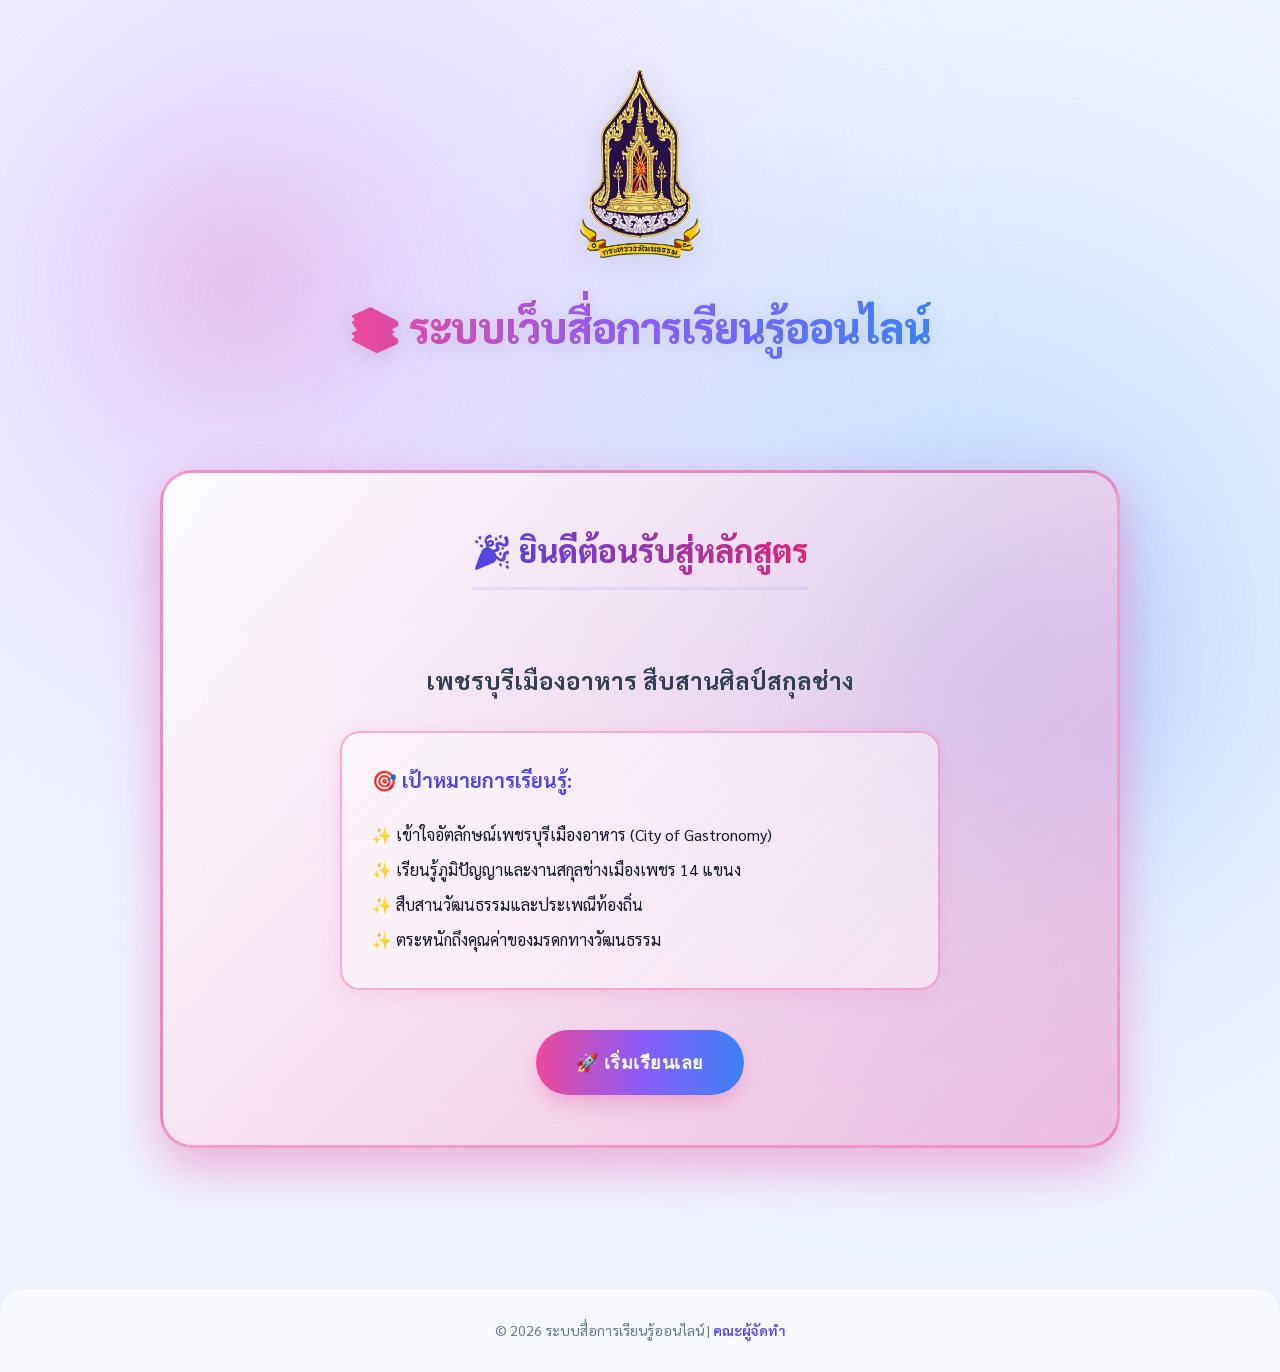
<file: quiz.html>
<!DOCTYPE html>
<html lang="th">

<head>
    <meta charset="UTF-8">
    <meta name="viewport" content="width=device-width, initial-scale=1.0">
    <title>แบบทดสอบ - ระบบเว็บสื่อการเรียนรู้ออนไลน์</title>
    <link rel="stylesheet" href="style.css?v=10">
</head>

<body>
    <div class="container">
        <header>
            <img src="logo.png" alt="ตราประจำจังหวัดเพชรบุรี" class="logo">
            <h1>📚 ระบบเว็บสื่อการเรียนรู้ออนไลน์</h1>
            <div id="userInfo" style="margin-top: 10px; font-size: 14px; color: #666;"></div>
        </header>

        <div id="quizPage">
            <div class="card">
                <h2>📝 แบบทดสอบประเมินความรู้</h2>
                <div id="quizContent"></div>
                <div id="quizResult" class="hidden"></div>
            </div>
        </div>
        <footer class="main-footer">
            <p>© 2026 ระบบสื่อการเรียนรู้ออนไลน์ | <a href="credits.html">คณะผู้จัดทำ</a></p>
        </footer>
    </div>

    <style>
        /* Modern Notification Modal Styles */
        .modal-overlay {
            position: fixed;
            top: 0;
            left: 0;
            width: 100%;
            height: 100%;
            background: rgba(0, 0, 0, 0.5);
            backdrop-filter: blur(5px);
            display: flex;
            align-items: center;
            justify-content: center;
            z-index: 1000;
            opacity: 0;
            visibility: hidden;
            transition: all 0.3s ease;
        }

        .modal-overlay.show {
            opacity: 1;
            visibility: visible;
        }

        .custom-modal {
            background: rgba(255, 255, 255, 0.95);
            width: 400px;
            max-width: 90%;
            border-radius: 20px;
            padding: 30px;
            text-align: center;
            box-shadow: 0 20px 40px rgba(0, 0, 0, 0.2);
            transform: translateY(20px);
            transition: all 0.3s cubic-bezier(0.34, 1.56, 0.64, 1);
            border: 2px solid #fff;
            position: relative;
            overflow: hidden;
        }

        .modal-overlay.show .custom-modal {
            transform: translateY(0);
        }

        .custom-modal::before {
            content: '';
            position: absolute;
            top: 0;
            left: 0;
            width: 100%;
            height: 5px;
            background: var(--gold-gradient);
        }

        .modal-icon {
            width: 70px;
            height: 70px;
            border-radius: 50%;
            background: #fff3cd;
            color: #856404;
            display: flex;
            align-items: center;
            justify-content: center;
            font-size: 30px;
            margin: 0 auto 20px;
            box-shadow: 0 5px 15px rgba(212, 167, 44, 0.2);
        }

        .modal-title {
            font-size: 22px;
            font-weight: 700;
            color: var(--primary-color);
            margin-bottom: 10px;
        }

        .modal-message {
            color: #555;
            font-size: 16px;
            margin-bottom: 25px;
            line-height: 1.6;
        }

        .modal-btn {
            background: var(--primary-color);
            color: white;
            border: none;
            padding: 12px 30px;
            border-radius: 50px;
            font-size: 16px;
            font-weight: 600;
            cursor: pointer;
            transition: all 0.2s;
            box-shadow: 0 5px 15px rgba(0, 0, 0, 0.2);
        }

        .modal-btn:hover {
            transform: translateY(-2px);
            box-shadow: 0 8px 20px rgba(0, 0, 0, 0.3);
            background: #333;
        }
    </style>

    <!-- Custom Notification Modal -->
    <div id="notificationModal" class="modal-overlay">
        <div class="custom-modal">
            <div class="modal-icon" id="modalIcon">⚠️</div>
            <h3 class="modal-title" id="modalTitle">แจ้งเตือน</h3>
            <p class="modal-message" id="modalMessage">ข้อความแจ้งเตือน</p>
            <button class="modal-btn" onclick="closeNotification()">รับทราบ</button>
        </div>
    </div>

    <script>
        // Check for user data
        const userDataStr = localStorage.getItem('userData');
        if (!userDataStr) {
            window.location.href = 'index.html';
        }
        const userData = JSON.parse(userDataStr);
        document.getElementById('userInfo').textContent = `ผู้เรียน: ${userData.name}`;

        let quizAnswers = {};
        const quizQuestions = [
            // 1. เมือง 3 รส
            {
                id: 1, question: "คำนิยามคำว่า “เมือง ๓ รส” ของจังหวัดเพชรบุรีมีรสชาติใดบ้าง และแต่ละรสชาติได้จากผลิตภัณฑ์ธรรมชาติจากอำเภอใด",
                options: ["เปรี้ยวจากมะนาวแป้น (หนองหญ้าปล้อง) / หวานจากน้ำตาลโตนด (บ้านลาด)", "หวานจากน้ำตาลโตนด (บ้านลาด) / เค็มจากเกลือสมุทร (บ้านแหลม) / เปรี้ยวจากมะนาวแป้น (ท่ายาง)", "เปรี้ยวจากมะนาวแป้น (บ้านลาด) / หวานจากน้ำตาลโตนด (ท่ายาง)", "เค็มจากเกลือสมุทร (ชะอำ) / หวานจากน้ำตาลโตนด (ท่ายาง)"]
                , correct: 1
            },

            // 2. อาหารเชิดชู 65
            {
                id: 2,
                question: "อาหารประเภทใดของจังหวัดเพชรบุรี ที่ได้รับคัดเลือกเป็นเมนูเชิดชูอาหารถิ่น (1 Province 1 Menu) ประจำปี ๒๕๖๘",
                options: ["แกงหลอก", "แกงส้มใบชะคราม", "แกงกระทือปลาดุกทะเล", "แกงหัวตาล (แกงหัวโหนด)"],
                correct: 2
            },

            // 3. ไม่ใช่ชาติพันธุ์
            {
                id: 3, question: "จังหวัดเพชรบุรีมีความหลากหลายทางวัฒนธรรมและชาติพันธุ์ ข้อใดไม่ใช่ชาติพันธุ์ของจังหวัดเพชรบุรี",
                options: ["ไทยลื้อ", "กะเหรี่ยง", "ไทยมุสลิม", "ไทยพวน"]
                , correct: 0
            },

            // 4. แกงหน่อส้ม
            {
                id: 4, question: "“แกงหน่อส้ม” เป็นอาหารของชาติพันธุ์ใดของจังหวัดเพชรบุรี",
                options: ["ไทยพื้นถิ่น", "ไทยเวียง", "มอญ", "ไทยทรงดำ"]
                , correct: 3
            },

            // 5. ข้าวแช่
            {
                id: 5, question: "จาก “ข้าวแช่ชาววัง” สู่ “ข้าวแช่เมืองเพชร” เจ้าของต้นตำรับสำรับนี้คือใคร",
                options: ["เจ้าจอมมารดากลิ่นในรัชกาลที่ ๒", "เจ้าจอมก๊กออ ในรัชกาลที่ ๕", "เจ้าจอมมารดาซ่อนกลิ่นในรัชกาลที่ ๔", "เจ้าจอมมารดาเอมในรัชกาลที่ ๔"]
                , correct: 2
            },

            // 6. เมนูบ้านลาด
            {
                id: 6,
                question: "อาหารประเภทใดของอำเภอบ้านลาด ที่ได้รับคัดเลือกเป็นเมนูเชิดชูอาหารถิ่น (1 Province 1 Menu)",
                options: ["ยำหัวโหนด", "แกงส้มใบชะอม", "ต้มสีนวล", "แกงคั่วหัวตาล"],
                correct: 3
            },

            // 7. เมนูบ้านแหลม
            {
                id: 7,
                question: "อาหารประเภทใดของอำเภอบ้านแหลม ที่ได้รับคัดเลือกเป็นเมนูเชิดชูอาหารถิ่น (1 Province 1 Menu)",
                options: ["น้ำพริกลำแพน", "แกงส้มชะอมกุ้งสด", "แกงส้มไข่ปลาริวกิว", "ยำใบชะคราม"],
                correct: 0
            },

            // 8. น้ำพริก (ชาติพันธุ์)
            {
                id: 8, question: "“น้ำพริกดงคะบังข่า” เป็นอาหารของชาติพันธุ์ใดของจังหวัดเพชรบุรี",
                options: ["ไทยพวน", "ไทยเวียง", "ไทยมุสลิม", "กะเหรี่ยง"],
                correct: 3
            },

            // 9. ผัดไทย
            {
                id: 9, question: "“ผัดไทยเมืองเพชร” มีความแตกต่างจากผัดแไทยของจังหวัดอื่นอย่างไร",
                options: ["การใช้เส้นเล็กสดผัดกับน้ำตาลมะพร้าวผสมน้ำตาลโตนด", "การใช้ถั่วบดผสมน้ำตาลโตนดผัดกับเส้นเล็ก", "การใช้เส้นเล็กสดผัดกับน้ำตาลโตนด", "การใช้น้ำมะขามเปียกผสมกับน้ำตาลโตนดผัดเส้นเล็ก"],
                correct: 2
            },

            // 10. เมือง 3 วัง
            {
                id: 10, question: "คำนิยามคำว่า “เมือง ๓ วัง” ของจังหวัดเพชรบุรีมีวังใดบ้าง และแต่ละวังสร้างในรัชสมัยของพระมหากษัตริย์พระองค์ใด",
                options: ["พระนครคีรี (ร.๔) / พระรามราชนิเวศน์ (ร.๕) / พระราชนิเวศน์มฤคทายวัน (ร.๖)", "พระนครคีรี (ร.๓) / พระรามราชนิเวศน์ (ร.๔) / พระราชนิเวศน์มฤคทายวัน (ร.๕)", "พระนครคีรี (ร.๕) / พระรามราชนิเวศน์ (ร.๖) / พระราชนิเวศน์มฤคทายวัน (ร.๗)", "พระที่นั่งรามราชนิเวศน์ (ร.๔) / พระนครคีรี (ร.๕) / พระราชนิเวศน์มฤคทายวัน (ร.๖)"],
                correct: 0
            },

            // 11. แกงหลอก
            {
                id: 11, question: "“แกงหลอก” อาหารขึ้นชื่อของอำเภอบ้านลาด เหตุใดจึงมีชื่อว่า “แกงหลอก”",
                options: ["ทำเพื่อหลอกเด็กว่าแกงนั้นไม่มีรสเผ็ด", "ไม่ใส่กะทิ แต่ใช้สีขาวจากไข่ขาวและเนื้อปลาต้มโขลก", "ทำเพื่อหัดเด็กให้กินเผ็ด", "ไม่มีข้อใดถูก"],
                correct: 1
            },

            // 12. ท้าวทองกีบม้า
            {
                id: 12, question: "ท้าวทองกีบม้า หรือ ราชินีขนมไทย เป็นต้นตำรับอาหารขึ้นชื่อใดของจังหวัดเพชรบุรี",
                options: ["ขนมหม้อแกงและขนมไข่เต่า", "ขนมสังขยาและขนมหม้อแกง", "ทองหยิบ ทองหยอด และขนมหม้อแกง", "ขนมหม้อแกงและขนมบ้าบิ่น"],
                correct: 2
            },

            // 13. อยุธยาที่มีชีวิต
            {
                id: 13, question: "เหตุใดจังหวัดเพชรบุรี จึงได้รับสมญานามว่า “อยุธยาที่มีชีวิต (Living Ayutthaya)”",
                options: ["จังหวัดเพชรบุรีเหมือนกับจังหวัดพระนครศรีอยุธยาทุกรูปแบบ", "จังหวัดเพชรบุรีมีมรดกทางภูมิปัญญาทางวัฒนธรรมที่ต่อเนื่องไม่มีขาดช่วงเหมือนในสมัยอยุธยา", "โบราณสถานและสถาปัตยกรรมโบราณของจังหวัดเพชรบุรียังมีการรักษาให้คงสภาพไว้ตลอดเหมือนในจังหวัดอยุธยา", "ไม่มีข้อใดถูกต้อง"],
                correct: 1
            },

            // 14. ไม่ใช่สกุลช่าง
            {
                id: 14,
                question: "ข้อใดไม่ใช่ประเภทของสกุลช่างเมืองเพชร",
                options: ["งานตอกกระดาษ", "งานฝังมุก", "งานทักทอฝ้าย", "งานแกะสลักไม้"],
                correct: 2
            },

            // 15. Banana Stalk
            {
                id: 15,
                question: "Banana Stalk หมายถึงสกุลช่างเมืองเพชรประเภทใด",
                options: ["งานแกะสลักกล้วยดิบ", "งานแทงหยวก", "งานประดับก้านกล้วย", "งานวาดลายต้นกล้วย"],
                correct: 1
            },

            // 16. ศิลปินแห่งชาติ
            {
                id: 16,
                question: "ศิลปินแห่งชาติ สาขาทัศนศิลป์ (ประณีตศิลป์-ศิลปะปูนปั้น) และเป็นปรมาจารย์ปูนปั้นเมืองเพชรบุรี คือท่านใด",
                options: ["นายทองร่วง เอมโอษฐ", "นายชลิต เสริมปรุงสุข", "นางเนื่อง แฝงสีคำ", "นายช่วง มูลพินิจ"],
                correct: 0
            },

            // 17. ทองโบราณ
            {
                id: 17,
                question: "เอกลักษณ์ของการทำทองโบราณเพชรบุรีที่โดดเด่นกว่าช่างทองของจังหวัดอื่น ๆ คืออะไร",
                options: ["ลวดลายแปลกไม่เหมือนที่ใด", "ได้รับการถ่ายทอดมาจากช่างทองหลวงในสมัยรัตนโกสินทร์ มีลวดลายของทองโบราณ", "ได้รับการถ่ายทอดมาจากช่างทองหลวงในสมัยศรีอยุธยา", "ไม่มีข้อใดถูกต้อง"],
                correct: 1
            },

            // 18. งานจิตรกรรม
            {
                id: 18,
                question: "งานจิตรกรรม (Murals) ของช่างสกุลเมืองเพชร บนผนังโบสถ์หรือพระอุโบสถของวัดต่าง ๆ ในจังหวัดเพชรบุรี ส่วนใหญ่จะสร้างสรรค์งานจิตรกรรมในเรื่องราวใด",
                options: ["รามเกียรติ์", "พุทธประวัติ", "พุทธชาดก", "ภพภูมิต่าง ๆ ตามความเชื่อของพระพุทธศาสนา"],
                correct: 2 // พุทธชาดก
            },

            // 19. ศิลปินแห่งชาติ
            {
                id: 19,
                question: "ศิลปินแห่งชาติคนล่าสุด ซึ่งเป็นคนอำเภอบ้านแหลม จังหวัดเพชรบุรีคือใคร และท่านเป็นศิลปินแห่งชาติสาขาใด",
                options: ["แดนไพร ลูกเพชร : เพลงไทยเดิม", "นายปัญญา วิจินธนสาร : จิตรกรรม", "นายช่วง มูลพินิจ: จิตรกรรม", "พันตรีประพัชศักดิ์ จันทร์เปล่ง : ศิลปะการแสดง(นักร้องเพลงลูกทุ่ง)"],
                correct: 3 // พันตรีประพัชศักดิ์ จันทร์เปล่ง
            },

            // 20. หนังใหญ่
            {
                id: 20,
                question: "สถานที่ใดของจังหวัดเพชรบุรี ที่ยังคงรักษาและมีการถ่ายทอดการเชิดหนังใหญ่",
                options: ["วัดใหญ่สุวรรณาราม วรวิหาร", "วัดคงคาราม วรวิหาร", "วัดพลับพลาชัย", "วัดอัมพวัน"],
                correct: 2 // วัดพลับพลาชัย
            }
        ];

        function showNotification(title, message, icon = '⚠️') {
            document.getElementById('modalTitle').textContent = title;
            document.getElementById('modalMessage').textContent = message;
            document.getElementById('modalIcon').textContent = icon;
            document.getElementById('notificationModal').classList.add('show');
        }

        function closeNotification() {
            document.getElementById('notificationModal').classList.remove('show');
        }

        function renderQuiz() {
            let html = '<p style="color: #666; margin-bottom: 20px;">📌 ต้องตอบถูก 12 ข้อขึ้นไปจาก 20 ข้อ จึงจะผ่าน</p>';
            quizQuestions.forEach((q, i) => {
                html += '<div style="margin-bottom: 30px; padding-bottom: 30px; border-bottom: 1px solid #e2e8f0;">';
                html += '<p style="font-weight: 600; font-size: 18px; margin-bottom: 15px;">ข้อ ' + (i + 1) + '. ' + q.question + '</p>';
                q.options.forEach((opt, j) => {
                    html += '<div class="quiz-option" onclick="selectAnswer(' + q.id + ',' + j + ')" data-qid="' + q.id + '" data-idx="' + j + '">';
                    html += '<input type="radio" name="q' + q.id + '" style="margin-right: 10px;" disabled>' + opt;
                    html += '</div>';
                });

                html += '</div>';
            });
            html += '<button class="btn btn-success" style="width: 100%;" onclick="submitQuiz()">ส่งคำตอบ</button>';
            document.getElementById('quizContent').innerHTML = html;
        }

        function selectAnswer(qId, optIdx) {
            quizAnswers[qId] = optIdx;
            const opts = document.querySelectorAll('[data-qid="' + qId + '"]');
            opts.forEach(o => {
                o.classList.remove('selected');
                o.querySelector('input').checked = false;
            });
            const selected = document.querySelector('[data-qid="' + qId + '"][data-idx="' + optIdx + '"]');
            selected.classList.add('selected');
            selected.querySelector('input').checked = true;
        }

        function submitQuiz() {
            const answeredCount = Object.keys(quizAnswers).length;
            if (answeredCount < quizQuestions.length) {
                showNotification(
                    'ตอบคำถามไม่ครบถ้วน',
                    `กรุณาตอบคำถามให้ครบทั้ง ${quizQuestions.length} ข้อ\n(คุณตอบไปแล้ว ${answeredCount} ข้อ)`,
                    '📝'
                );
                return;
            }

            let correct = 0;
            let results = [];
            quizQuestions.forEach(q => {
                const isCorrect = quizAnswers[q.id] === q.correct;
                if (isCorrect) correct++;
                results.push({
                    question: q.question,
                    yourAnswer: q.options[quizAnswers[q.id]],
                    correctAnswer: q.options[q.correct],
                    isCorrect: isCorrect
                });
            });

            const quizScore = (correct / quizQuestions.length) * 100;

            // Save score to localStorage
            localStorage.setItem('quizScore', quizScore);

            document.getElementById('quizContent').classList.add('hidden');
            const isPass = correct >= 12;
            let html = '<div class="score-display ' + (isPass ? 'score-pass' : 'score-fail') + '">' + correct + '/20 (' + quizScore.toFixed(0) + '%)</div>';
            html += '<h3 style="text-align: center; margin-bottom: 20px;">' + (isPass ? '🎉 ยินดีด้วย! คุณผ่านการทดสอบ' : '😔 เสียใจด้วย คุณยังไม่ผ่านการทดสอบ') + '</h3>';
            html += '<p style="text-align: center; margin-bottom: 30px; font-size: 18px;">ตอบถูก <strong style="color: #48bb78;">' + correct + '</strong> จาก <strong>' + quizQuestions.length + '</strong> ข้อ (เกณฑ์ผ่าน 12 ข้อ)</p>';

            html += '<div style="background: #f7fafc; padding: 20px; border-radius: 8px; margin-bottom: 20px; max-height: 300px; overflow-y: auto;">';
            html += '<h4 style="margin-bottom: 15px;">📋 สรุปผลการทดสอบ:</h4>';
            results.forEach((r, i) => {
                const icon = r.isCorrect ? '✅' : '❌';
                const color = r.isCorrect ? '#48bb78' : '#f56565';
                html += '<div style="margin-bottom: 15px; padding: 10px; background: white; border-radius: 5px; border-left: 4px solid ' + color + ';">';
                html += '<p style="font-weight: 600;">' + icon + ' ข้อ ' + (i + 1) + ': ' + r.question + '</p>';
                html += '<p style="margin: 5px 0; color: #666;">คำตอบของคุณ: ' + r.yourAnswer + '</p>';
                if (!r.isCorrect) {
                    html += '<p style="color: #48bb78;">คำตอบที่ถูกต้อง: ' + r.correctAnswer + '</p>';
                }
                html += '</div>';
            });
            html += '</div>';

            if (isPass) {
                html += '<button class="btn btn-success" style="width: 100%;" onclick="window.location.href=\'survey.html\'">ดำเนินการต่อ - กรอกแบบสอบถาม</button>';
            } else {
                html += '<button class="btn" style="width: 100%;" onclick="retakeQuiz()">ทำแบบทดสอบใหม่อีกครั้ง</button>';
            }
            document.getElementById('quizResult').innerHTML = html;
            document.getElementById('quizResult').classList.remove('hidden');
        }

        function retakeQuiz() {
            quizAnswers = {};
            document.getElementById('quizContent').classList.remove('hidden');
            document.getElementById('quizResult').classList.add('hidden');
            renderQuiz();
        }

        renderQuiz();
    </script>
</body>

</html>
</file>
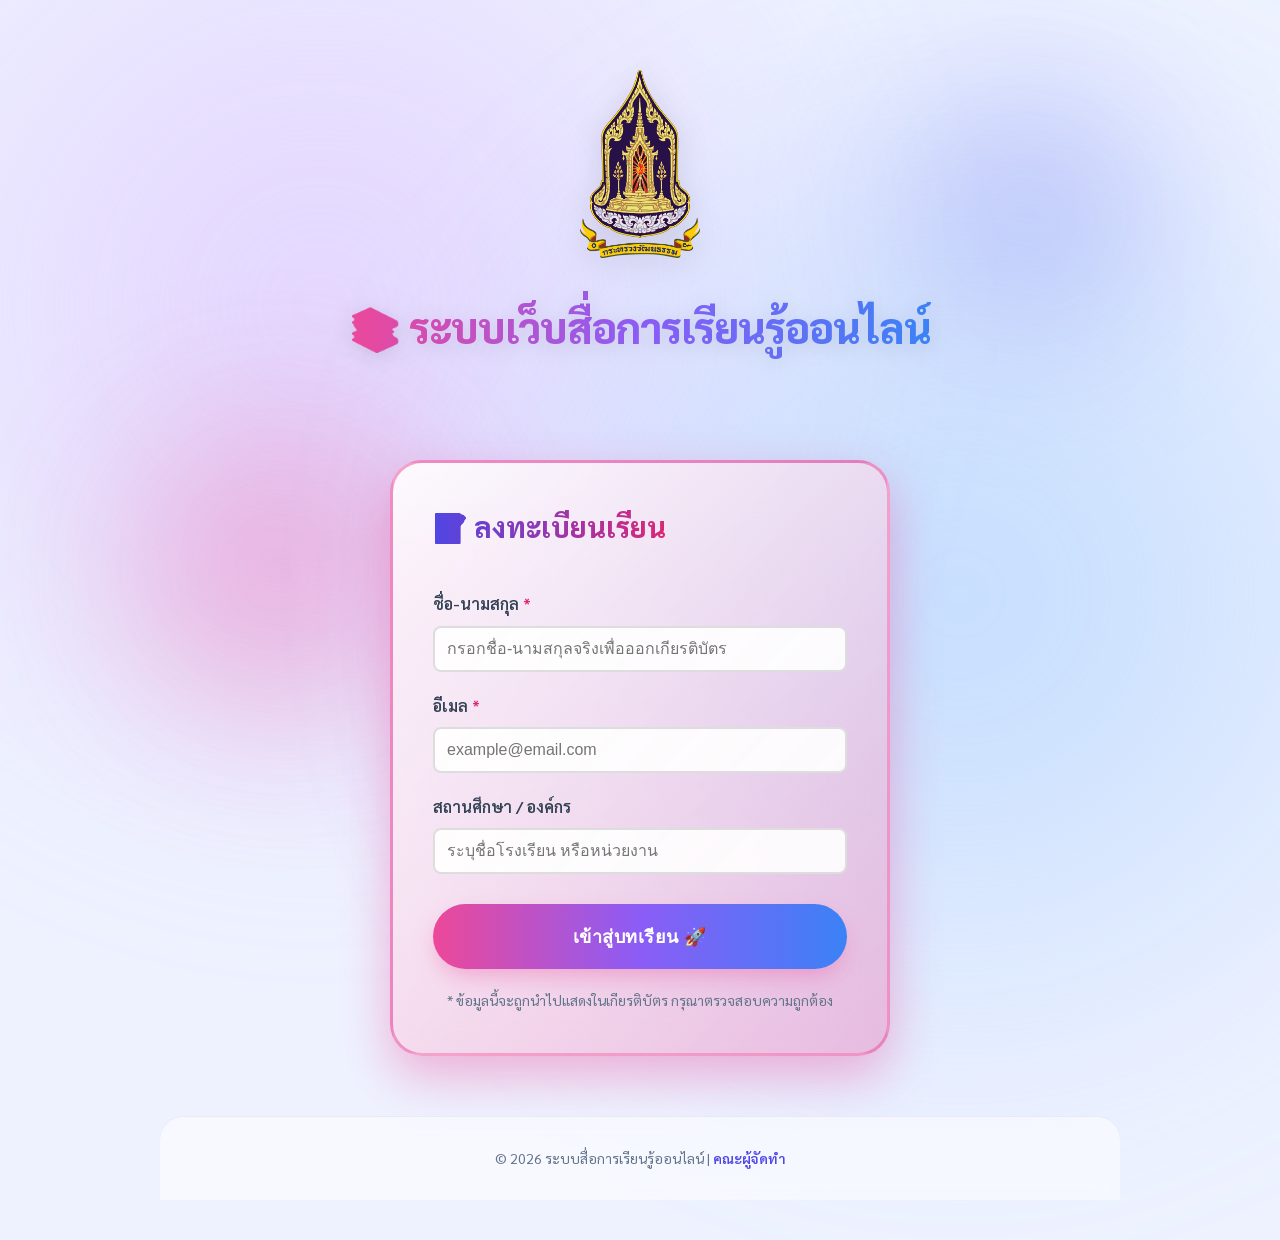
<file: register.html>
<!DOCTYPE html>
<html lang="th">

<head>
    <meta charset="UTF-8">
    <meta name="viewport" content="width=device-width, initial-scale=1.0">
    <title>ลงทะเบียนเรียน - ระบบเว็บสื่อการเรียนรู้ออนไลน์</title>
    <link rel="stylesheet" href="style.css?v=10">
</head>

<body>
    <!-- Animated Background Shapes -->
    <div class="bg-shape"
        style="top: 10%; right: 10%; width: 250px; height: 250px; background: rgba(99, 102, 241, 0.5);"></div>
    <div class="bg-shape"
        style="bottom: 20%; left: 10%; width: 300px; height: 300px; background: rgba(236, 72, 153, 0.5); animation-delay: -5s;">
    </div>

    <div class="container">
        <header>
            <img src="logo.png" alt="ตราประจำจังหวัดเพชรบุรี" class="logo">
            <h1>📚 ระบบเว็บสื่อการเรียนรู้ออนไลน์</h1>
        </header>

        <div id="registerPage">
            <div class="card" style="max-width: 500px; margin: 0 auto; padding: 40px;">
                <h2 style="text-align: center; margin-bottom: 30px; border-bottom: none; font-size: 28px;">📝
                    ลงทะเบียนเรียน</h2>

                <form id="registerForm" onsubmit="handleRegister(event)">
                    <div class="form-group">
                        <label style="color: var(--secondary-color);">ชื่อ-นามสกุล <span
                                style="color: var(--accent-color);">*</span></label>
                        <input type="text" id="userName" required placeholder="กรอกชื่อ-นามสกุลจริงเพื่อออกเกียรติบัตร"
                            style="background: rgba(255,255,255,0.9);">
                    </div>

                    <div class="form-group">
                        <label style="color: var(--secondary-color);">อีเมล <span
                                style="color: var(--accent-color);">*</span></label>
                        <input type="email" id="userEmail" required placeholder="example@email.com"
                            style="background: rgba(255,255,255,0.9);">
                    </div>

                    <div class="form-group">
                        <label style="color: var(--secondary-color);">สถานศึกษา / องค์กร</label>
                        <input type="text" id="userOrg" placeholder="ระบุชื่อโรงเรียน หรือหน่วยงาน"
                            style="background: rgba(255,255,255,0.9);">
                    </div>

                    <button type="submit" class="btn btn-success"
                        style="width: 100%; margin-top: 10px; font-size: 18px;">
                        เข้าสู่บทเรียน 🚀
                    </button>

                    <p style="text-align: center; margin-top: 20px; color: var(--text-muted); font-size: 14px;">
                        * ข้อมูลนี้จะถูกนำไปแสดงในเกียรติบัตร กรุณาตรวจสอบความถูกต้อง
                    </p>
                </form>
            </div>
        </div>
        <footer class="main-footer">
            <p>© 2026 ระบบสื่อการเรียนรู้ออนไลน์ | <a href="credits.html">คณะผู้จัดทำ</a></p>
        </footer>
    </div>

    <script>
        function handleRegister(e) {
            e.preventDefault();
            const name = document.getElementById('userName').value.trim();
            const email = document.getElementById('userEmail').value.trim();
            const org = document.getElementById('userOrg').value.trim();

            if (name.length < 2) {
                alert('กรุณากรอกชื่อ-นามสกุลให้ถูกต้อง (อย่างน้อย 2 ตัวอักษร)');
                return;
            }

            if (!email.includes('@')) {
                alert('กรุณากรอกอีเมลให้ถูกต้อง');
                return;
            }

            const userData = {
                name: name,
                email: email,
                organization: org
            };

            // Save to localStorage
            localStorage.setItem('userData', JSON.stringify(userData));

            // Redirect to lesson page
            window.location.href = 'lesson.html';
        }
    </script>
</body>

</html>
</file>
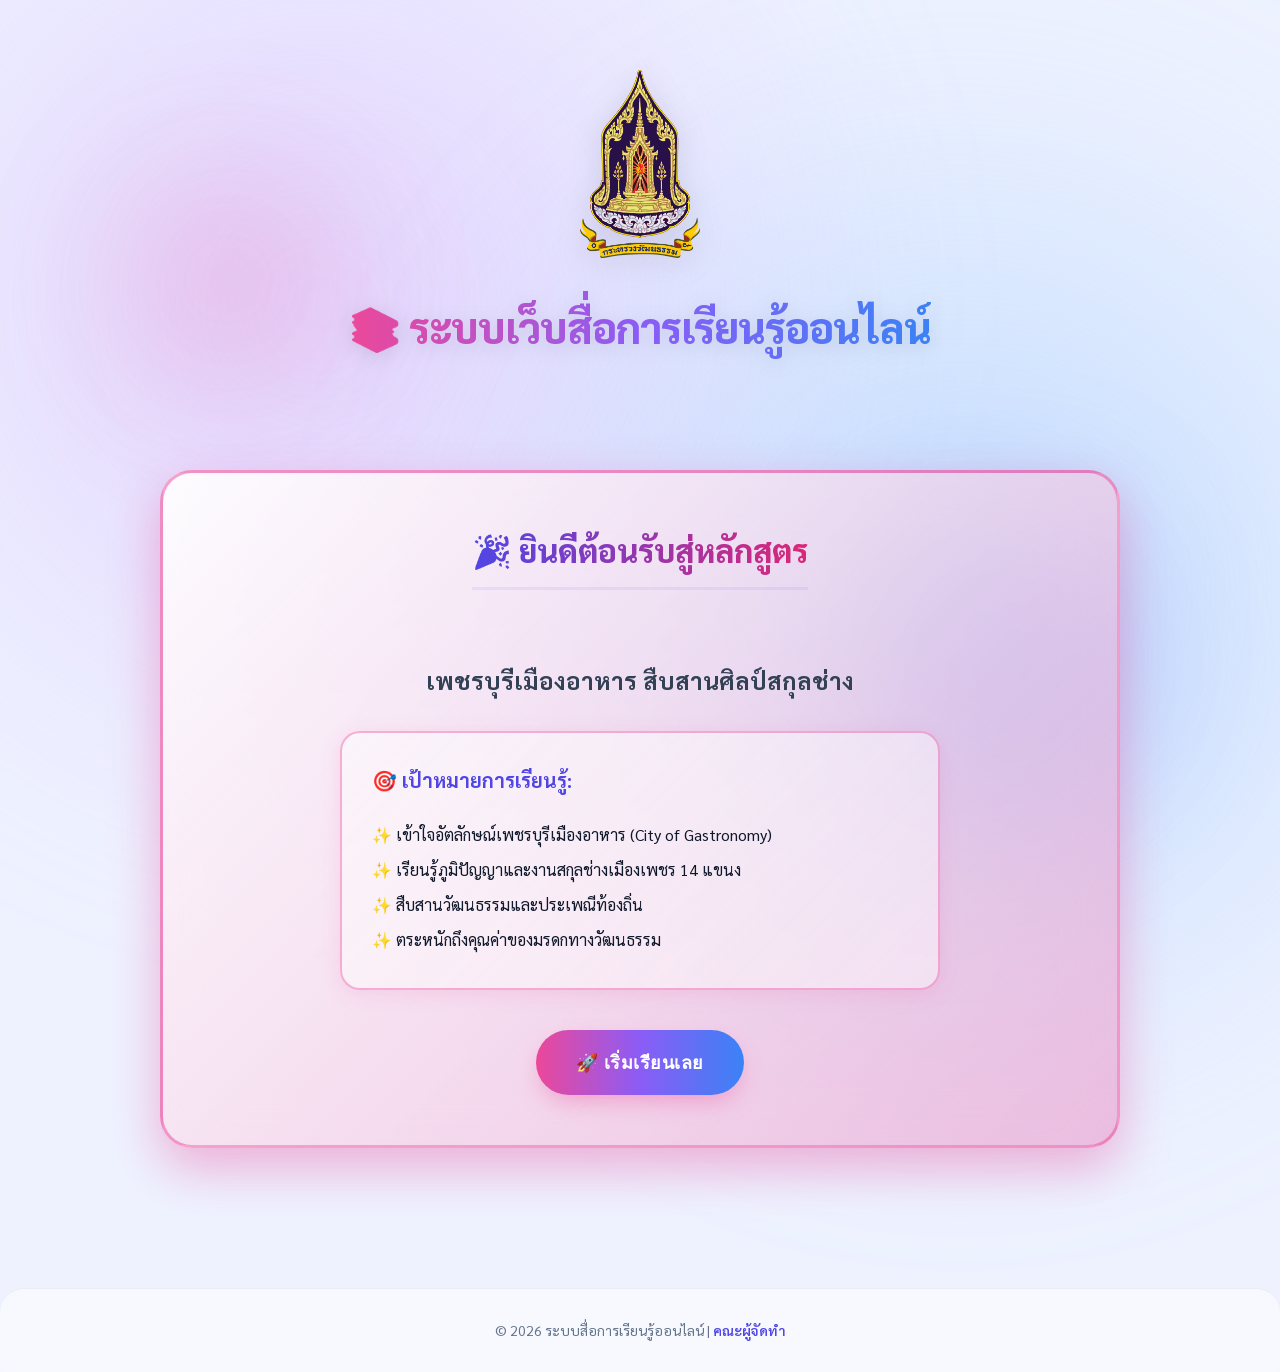
<file: survey.html>
<!DOCTYPE html>
<html lang="th">

<head>
    <meta charset="UTF-8">
    <meta name="viewport" content="width=device-width, initial-scale=1.0">
    <title>แบบสอบถาม - ระบบเว็บสื่อการเรียนรู้ออนไลน์</title>
    <link rel="stylesheet" href="style.css?v=10">
</head>

<body>
    <div class="container">
        <header>
            <img src="logo.png" alt="ตราประจำจังหวัดเพชรบุรี" class="logo">
            <h1>📚 ระบบเว็บสื่อการเรียนรู้ออนไลน์</h1>
            <div id="userInfo" style="margin-top: 10px; font-size: 14px; color: #666;"></div>
        </header>

        <div id="surveyPage">
            <div class="card">
                <h2>📊 แบบสอบถามความพึงพอใจ</h2>
                <div id="surveyContent"></div>
            </div>
        </div>
        <footer class="main-footer">
            <p>© 2026 ระบบสื่อการเรียนรู้ออนไลน์ | <a href="credits.html">คณะผู้จัดทำ</a></p>
        </footer>
    </div>

    <script>
        // Check for user data
        const userDataStr = localStorage.getItem('userData');
        if (!userDataStr) {
            window.location.href = 'index.html';
        }
        const userData = JSON.parse(userDataStr);
        document.getElementById('userInfo').textContent = `ผู้เรียน: ${userData.name}`;

        let surveyAnswers = {};
        const surveyQuestions = [
            { id: 1, question: "ความพึงพอใจต่อเนื้อหาบทเรียนโดยรวม", type: "rating", required: true },
            { id: 2, question: "ความเหมาะสมของระดับความยากของเนื้อหา", type: "rating", required: true },
            { id: 3, question: "คุณภาพของสื่อและวัสดุการเรียนการสอน", type: "rating", required: true },
            { id: 4, question: "ประโยชน์ของแบบทดสอบต่อความเข้าใจเนื้อหา", type: "rating", required: true },
            { id: 5, question: "จำนวนคำถามในแบบทดสอบมีความเพียงพอ", type: "yesno", required: true },
            { id: 6, question: "สิ่งที่ควรปรับปรุงหรือแก้ไขเพิ่มเติม", type: "text", required: false },
            { id: 7, question: "ใช้เวลาเรียนทั้งหมดกี่นาที?", type: "number", required: false },
            { id: 8, question: "โอกาสในการนำความรู้ไปประยุกต์ใช้ในงานจริง", type: "rating", required: true },
            { id: 9, question: "ความสอดคล้องของคะแนนที่ได้กับระดับความเข้าใจ", type: "rating", required: true },
            { id: 10, question: "ความสะดวกและรวดเร็วของกระบวนการลงทะเบียน", type: "rating", required: true },
            { id: 11, question: "ปัญหาทางเทคนิคที่พบระหว่างการใช้งาน", type: "text", required: false },

            { id: 13, question: "หัวข้อหรือเนื้อหาที่ต้องการให้เพิ่มเติม", type: "text", required: false },
            { id: 14, question: "ความพึงพอใจต่อความเร็วในการโหลดหน้าเว็บ", type: "rating", required: true },
            { id: 15, question: "คำแนะนำหรือข้อเสนอแนะเพิ่มเติม", type: "text", required: false }
        ];

        function renderSurvey() {
            let html = '<p style="color: #666; margin-bottom: 20px;">📌 กรุณาตอบคำถามที่มีเครื่องหมาย * (จำเป็น)</p>';
            surveyQuestions.forEach((q, i) => {
                html += '<div style="margin-bottom: 30px; padding-bottom: 30px; border-bottom: 1px solid #e2e8f0;" data-survey-id="' + q.id + '">';
                html += '<p style="font-weight: 600; margin-bottom: 15px;">ข้อ ' + (i + 1) + '. ' + q.question + ' ' + (q.required ? '<span style="color: red;">*</span>' : '') + '</p>';

                if (q.type === 'rating') {
                    html += '<div class="rating-buttons">';
                    for (let r = 1; r <= 5; r++) {
                        html += '<button class="rating-btn" onclick="selectRating(' + q.id + ',' + r + ')" data-rating-id="' + q.id + '" data-value="' + r + '">' + r + '</button>';
                    }
                    html += '</div>';
                    html += '<div style="display: flex; justify-content: space-between; margin-top: 5px; font-size: 12px; color: #666;"><span>น้อยที่สุด</span><span>มากที่สุด</span></div>';
                } else if (q.type === 'yesno') {
                    html += '<div style="display: flex; gap: 10px;">';
                    html += '<button class="btn" onclick="selectYesNo(' + q.id + ',\'yes\')" data-yesno-id="' + q.id + '" data-value="yes">ใช่</button>';
                    html += '<button class="btn" onclick="selectYesNo(' + q.id + ',\'no\')" data-yesno-id="' + q.id + '" data-value="no">ไม่</button>';
                    html += '</div>';
                } else if (q.type === 'text') {
                    html += '<textarea id="survey' + q.id + '" style="width: 100%; padding: 12px; border: 2px solid #e2e8f0; border-radius: 8px; font-family: inherit;" rows="3" placeholder="กรุณากรอกคำตอบ..."></textarea>';
                } else if (q.type === 'number') {
                    html += '<input type="number" id="survey' + q.id + '" min="0" style="width: 100%; padding: 12px; border: 2px solid #e2e8f0; border-radius: 8px;" placeholder="กรุณากรอกตัวเลข">';
                } else if (q.type === 'choice') {
                    q.options.forEach(opt => {
                        html += '<div class="quiz-option" onclick="selectChoice(' + q.id + ',\'' + opt + '\')" data-choice-id="' + q.id + '" data-value="' + opt + '"><input type="radio" name="survey' + q.id + '" style="margin-right: 10px;" disabled>' + opt + '</div>';
                    });
                }
                html += '</div>';
            });
            html += '<button class="btn btn-success" style="width: 100%;" onclick="submitSurvey()">ส่งแบบสอบถามและรับเกียรติบัตร</button>';
            document.getElementById('surveyContent').innerHTML = html;
        }

        function selectRating(qId, rating) {
            surveyAnswers[qId] = rating;
            const btns = document.querySelectorAll('[data-rating-id="' + qId + '"]');
            btns.forEach(btn => {
                if (btn.dataset.value == rating) {
                    btn.classList.add('selected');
                } else {
                    btn.classList.remove('selected');
                }
            });
        }

        function selectYesNo(qId, val) {
            surveyAnswers[qId] = val;
            const btns = document.querySelectorAll('[data-yesno-id="' + qId + '"]');
            btns.forEach(btn => {
                if (btn.dataset.value == val) {
                    btn.style.background = '#667eea';
                    btn.style.color = 'white';
                } else {
                    btn.style.background = '';
                    btn.style.color = '';
                }
            });
        }

        function selectChoice(qId, val) {
            surveyAnswers[qId] = val;
            const opts = document.querySelectorAll('[data-choice-id="' + qId + '"]');
            opts.forEach(opt => {
                if (opt.dataset.value == val) {
                    opt.classList.add('selected');
                    opt.querySelector('input').checked = true;
                } else {
                    opt.classList.remove('selected');
                    opt.querySelector('input').checked = false;
                }
            });
        }

        function submitSurvey() {
            surveyQuestions.forEach(q => {
                if (q.type === 'text' || q.type === 'number') {
                    const inp = document.getElementById('survey' + q.id);
                    if (inp && inp.value.trim()) {
                        surveyAnswers[q.id] = inp.value.trim();
                    }
                }
            });

            const requiredQuestions = surveyQuestions.filter(q => q.required);
            const missingRequired = requiredQuestions.filter(q => !surveyAnswers[q.id]);

            if (missingRequired.length > 0) {
                const missingNumbers = missingRequired.map(q => surveyQuestions.indexOf(q) + 1).join(', ');
                alert('กรุณาตอบคำถามที่จำเป็น (มีเครื่องหมาย *)\nคำถามที่ยังไม่ได้ตอบ: ข้อ ' + missingNumbers);

                missingRequired.forEach(q => {
                    const div = document.querySelector('[data-survey-id="' + q.id + '"]');
                    if (div) {
                        div.style.background = '#fff5f5';
                        setTimeout(() => { div.style.background = ''; }, 2000);
                    }
                });
                return;
            }

            // Redirect to certificate
            window.location.href = 'certificate.html';
        }

        renderSurvey();
    </script>
</body>

</html>
</file>
<file: style.css>
@import url('https://fonts.googleapis.com/css2?family=Sarabun:wght@300;400;500;600;700;800&display=swap');

:root {
    /* Vibrant "Teen" Palette - High Energy */
    --primary-color: #4f46e5;
    /* Electric Indigo */
    --secondary-color: #334155;
    --accent-color: #db2777;
    /* Pink Magenta */
    --highlight-color: #fbbf24;
    /* Pop Yellow */
    --background-color: #f0f9ff;

    /* Modern Gradients */
    --primary-gradient: linear-gradient(135deg, #6366f1 0%, #a855f7 100%);
    /* Indigo -> Purple */
    --modern-gradient: linear-gradient(to right, #ec4899 0%, #8b5cf6 50%, #3b82f6 100%);
    /* Pink -> Purple -> Blue */
    --gold-gradient: linear-gradient(135deg, #f59e0b 0%, #fbbf24 100%);
    /* Kept only for specific elements if needed */

    /* UI Tokens */
    --text-color: #0f172a;
    --text-muted: #64748b;
    --border-color: rgba(255, 255, 255, 0.6);
    --surface-color: rgba(255, 255, 255, 0.7);
    /* Glassmorphism Base */

    --shadow-sm: 0 4px 6px -1px rgba(0, 0, 0, 0.05);
    --shadow-md: 0 10px 15px -3px rgba(0, 0, 0, 0.08);
    --shadow-lg: 0 25px 50px -12px rgba(99, 102, 241, 0.2);
    /* Indigo Shadow */

    --radius-md: 16px;
    --radius-lg: 24px;
    --radius-xl: 32px;
}

* {
    margin: 0;
    padding: 0;
    box-sizing: border-box;
}

html {
    scroll-behavior: smooth;
}

body {
    font-family: 'Sarabun', sans-serif;
    margin: 0;
    padding: 0;
    background-color: #eef2ff;
    color: var(--text-color);
    line-height: 1.7;
    min-height: 100vh;
    overflow-x: hidden;
    position: relative;
    -webkit-font-smoothing: antialiased;
}

/* Modern "Mesh Gradient" Animated Background */
body::before,
body::after {
    content: '';
    position: fixed;
    width: 90vw;
    height: 90vw;
    border-radius: 50%;
    filter: blur(90px);
    z-index: -1;
    opacity: 0.5;
    will-change: transform;
    animation: floatBlob 25s infinite alternate ease-in-out;
}

body::before {
    top: -30%;
    left: -20%;
    background: radial-gradient(circle, #d8b4fe 0%, rgba(216, 180, 254, 0) 70%);
}

body::after {
    bottom: -30%;
    right: -20%;
    background: radial-gradient(circle, #93c5fd 0%, rgba(147, 197, 253, 0) 70%);
    animation-delay: -10s;
}

@keyframes floatBlob {
    0% {
        transform: translate(0, 0) scale(1);
    }

    100% {
        transform: translate(5%, 10%) scale(1.1);
    }
}

/* Background Shape Animation */
.bg-shape {
    position: fixed;
    border-radius: 50%;
    filter: blur(80px);
    opacity: 0.6;
    z-index: -1;
    animation: floatBlob 20s infinite alternate ease-in-out;
}

/* Utility Classes */
.hidden {
    display: none !important;
}

.container {
    max-width: 1000px;
    margin: 0 auto;
    padding: 40px 20px;
    position: relative;
    z-index: 1;
}

header {
    text-align: center;
    margin-bottom: 60px;
    padding: 30px 0;
    position: relative;
}

header h1 {
    margin: 10px 0 0;
    font-size: 42px;
    font-weight: 800;
    letter-spacing: -1px;
    background: var(--modern-gradient);
    -webkit-background-clip: text;
    -webkit-text-fill-color: transparent;
    background-clip: text;
    color: transparent;
    display: inline-block;
    filter: drop-shadow(0 4px 10px rgba(0, 0, 0, 0.1));
    line-height: 1.6;
    padding: 10px 0;
}

/* Glassmorphism Card */
.card {
    background: linear-gradient(135deg, rgba(255, 255, 255, 0.9) 0%, rgba(236, 72, 153, 0.3) 100%);
    padding: 50px;
    border-radius: var(--radius-xl);
    box-shadow: 0 20px 50px rgba(236, 72, 153, 0.4);
    border: 3px solid rgba(236, 72, 153, 0.5);
    margin-bottom: 40px;
    backdrop-filter: blur(25px);
    -webkit-backdrop-filter: blur(25px);
    transition: transform 0.4s cubic-bezier(0.175, 0.885, 0.32, 1.275), box-shadow 0.4s ease;
}

/* New Story Card Animation - Simplified */
.story-grid>div {
    transition: transform 0.2s ease, box-shadow 0.2s ease;
    /* Faster, simpler */
    cursor: pointer;
}

.story-grid>div:hover {
    transform: translateY(-4px);
    /* Reduced movement */
    box-shadow: 0 10px 20px rgba(0, 0, 0, 0.1) !important;
    /* Lighter shadow */
    z-index: 10;
}

/* .card:hover removed to prevent bounce effect */

.content-img {
    width: 100%;
    border-radius: var(--radius-lg);
    box-shadow: var(--shadow-md);
    margin: 30px 0;
    /* transition: all 0.4s ease; REMOVED for performance */
    border: 5px solid rgba(255, 255, 255, 0.8);
}

/* .content-img:hover REMOVED - too many images cause lag */

.btn {
    padding: 18px 40px;
    border-radius: 60px;
    font-size: 18px;
    font-weight: 700;
    border: none;
    transition: all 0.3s cubic-bezier(0.4, 0, 0.2, 1);
    background: white;
    color: var(--primary-color);
    box-shadow: 0 10px 20px -5px rgba(0, 0, 0, 0.1);
    letter-spacing: 0.5px;
    display: inline-block;
    cursor: pointer;
    text-decoration: none;
}

.btn:hover {
    transform: translateY(-5px);
    box-shadow: 0 20px 30px -5px rgba(0, 0, 0, 0.15);
}

.btn-success {
    background: var(--modern-gradient);
    color: white;
    box-shadow: 0 10px 25px -5px rgba(236, 72, 153, 0.4);
}

.btn-success:hover {
    color: white;
    box-shadow: 0 20px 40px -5px rgba(236, 72, 153, 0.6);
    transform: translateY(-5px) scale(1.03);
}

/* Timeline Re-styled */
.timeline {
    position: relative;
    padding: 20px 0;
}

.timeline-item {
    padding: 25px;
    border-left: 4px solid var(--accent-color);
    /* Changed from Gold to Pink */
    position: relative;
    margin-bottom: 30px;
    margin-left: 20px;
    background: rgba(255, 255, 255, 0.9);
    /* Increased opacity instead of blur */
    border-radius: 0 var(--radius-lg) var(--radius-lg) 0;
    box-shadow: var(--shadow-sm);
    /* backdrop-filter: blur(10px); REMOVED for performance */
}

.timeline-item::before {
    content: "";
    width: 16px;
    height: 16px;
    background: var(--accent-color);
    /* Pink dot */
    border-radius: 50%;
    position: absolute;
    left: -30px;
    top: 30px;
    box-shadow: 0 0 0 4px rgba(236, 72, 153, 0.2);
}

.year-badge {
    background: var(--primary-gradient);
    /* Blue/Purple badge */
    color: white;
    padding: 6px 16px;
    border-radius: 20px;
    font-weight: bold;
    font-size: 14px;
    display: inline-block;
    margin-bottom: 12px;
    box-shadow: 0 4px 10px rgba(99, 102, 241, 0.3);
}

/* GI Grid & Cards */
.gi-grid {
    display: grid;
    grid-template-columns: repeat(auto-fill, minmax(240px, 1fr));
    gap: 25px;
}

.gi-card {
    background: rgba(255, 255, 255, 0.8);
    border-radius: var(--radius-lg);
    padding: 25px;
    text-align: center;
    border: 1px solid rgba(255, 255, 255, 0.5);
    transition: transform 0.2s ease;
    /* Simplified - only transform, faster */
    box-shadow: var(--shadow-sm);
    position: relative;
    overflow: hidden;
}

.gi-card:hover {
    transform: translateY(-3px);
    /* Reduced movement */
    /* box-shadow removed from hover - static shadow is enough */
    /* background removed from hover - not needed */
}

.gi-img {
    width: 100%;
    height: 180px;
    object-fit: cover;
    border-radius: var(--radius-md);
    margin-bottom: 15px;
    box-shadow: var(--shadow-sm);
    /* transition: transform 0.5s ease; REMOVED - too many images */
}

/* .gi-card:hover .gi-img REMOVED - causes lag with many cards */

/* Typography Headings */
h2 {
    font-size: 32px;
    font-weight: 800;
    color: var(--primary-color);
    margin-top: 0;
    margin-bottom: 30px;
    background: linear-gradient(to right, var(--primary-color), var(--accent-color));
    -webkit-background-clip: text;
    -webkit-text-fill-color: transparent;
    background-clip: text;
    color: transparent;
    display: inline-block;
    border-bottom: 3px solid rgba(99, 102, 241, 0.1);
    padding-bottom: 10px;
}

h3 {
    font-size: 24px;
    color: var(--secondary-color);
    margin-top: 40px;
    margin-bottom: 20px;
    font-weight: 700;
}

h4 {
    font-size: 20px;
    color: var(--text-color);
    font-weight: 700;
}

/* Logo */
.logo {
    display: block;
    width: 120px;
    height: auto;
    margin: 0 auto 15px auto;
    filter: drop-shadow(0 5px 15px rgba(0, 0, 0, 0.1));
    transition: transform 0.3s ease;
}

.logo:hover {
    transform: rotate(-5deg) scale(1.1);
}

/* Interactive Progress Bar */
.progress-bar {
    width: 100%;
    height: 16px;
    background-color: rgba(255, 255, 255, 0.5);
    border-radius: 999px;
    overflow: hidden;
    margin-bottom: 30px;
    border: 1px solid rgba(255, 255, 255, 0.8);
    box-shadow: inset 0 2px 4px rgba(0, 0, 0, 0.05);
}

.progress-fill {
    height: 100%;
    background: var(--modern-gradient);
    border-radius: 999px;
    box-shadow: 0 0 20px rgba(236, 72, 153, 0.5);
    position: relative;
}

.progress-fill::after {
    content: '';
    position: absolute;
    top: 0;
    left: 0;
    right: 0;
    bottom: 0;
    background: linear-gradient(90deg, transparent, rgba(255, 255, 255, 0.4), transparent);
    transform: translateX(-100%);
    animation: shimmer 1.5s infinite;
}

@keyframes shimmer {
    100% {
        transform: translateX(100%);
    }
}



/* Quiz Styles */
.quiz-option {
    background: rgba(255, 255, 255, 0.7);
    border: 2px solid transparent;
    border-radius: var(--radius-lg);
    padding: 20px;
    margin-bottom: 15px;
    cursor: pointer;
    transition: all 0.2s ease;
}

.quiz-option:hover {
    background: white;
    transform: translateX(10px);
    box-shadow: var(--shadow-md);
}

.quiz-option.selected {
    background: white;
    border-color: var(--primary-color);
    box-shadow: var(--shadow-lg);
}

/* Form Styles */
.form-group input,
.form-group textarea {
    background: rgba(255, 255, 255, 0.8);
    border: 2px solid transparent;
    border-radius: var(--radius-md);
    padding: 18px;
    font-size: 16px;
    transition: all 0.3s ease;
}

.form-group input:focus {
    border-color: var(--primary-color);
    box-shadow: 0 0 0 4px rgba(99, 102, 241, 0.2);
    outline: none;
}

/* 
   Certificate Specific Styles - Traditional "Thai" Look 
   Restored for formal PDF generation 
*/
.certificate {
    width: 297mm;
    height: 210mm;
    margin: 0 auto;
    padding: 0;
    position: relative;
    background-color: #ffffff;
    /* Thai pattern removed as per user request */
    border: 12px solid var(--gold-color);
    box-shadow: 0 10px 40px rgba(0, 0, 0, 0.15);
    font-family: 'Sarabun', sans-serif;
    overflow: hidden;
    color: #333;
}

/* Rating Buttons - Premium Style */
.rating-buttons {
    display: flex;
    justify-content: space-between;
    gap: 15px;
    margin: 20px 0;
    padding: 0;
}

.rating-btn {
    flex: 1;
    max-width: 70px;
    height: 70px;
    border-radius: 50%;
    border: 3px solid rgba(99, 102, 241, 0.2);
    background: rgba(255, 255, 255, 0.9);
    font-weight: 700;
    font-size: 24px;
    color: var(--primary-color);
    cursor: pointer;
    transition: all 0.3s cubic-bezier(0.4, 0, 0.2, 1);
    display: flex;
    align-items: center;
    justify-content: center;
    box-shadow: 0 4px 10px rgba(0, 0, 0, 0.08);
    position: relative;
    overflow: hidden;
}

.rating-btn::before {
    content: '';
    position: absolute;
    top: 0;
    left: 0;
    right: 0;
    bottom: 0;
    background: var(--modern-gradient);
    opacity: 0;
    transition: opacity 0.3s ease;
    border-radius: 50%;
}

.rating-btn:hover {
    border-color: var(--primary-color);
    transform: translateY(-5px) scale(1.05);
    box-shadow: 0 15px 30px -5px rgba(99, 102, 241, 0.4);
}

.rating-btn:hover::before {
    opacity: 0.1;
}


/* Form Styles for Better Mobile UX */
.form-group {
    margin-bottom: 20px;
}

.form-group label {
    display: block;
    margin-bottom: 8px;
    font-weight: 600;
}

.form-group input {
    width: 100%;
    padding: 12px;
    border: 2px solid #ddd;
    border-radius: 8px;
    font-size: 16px;
    transition: all 0.3s ease;
}

.form-group input:focus {
    border-color: var(--primary-color);
    box-shadow: 0 0 0 4px rgba(99, 102, 241, 0.1);
    outline: none;
}

@media (max-width: 768px) {
    .container {
        padding: 15px;
    }

    header h1 {
        font-size: 28px;
    }

    .card {
        padding: 20px;
    }
}

.rating-btn.selected {
    background: var(--modern-gradient);
    border-color: transparent;
    color: white;
    box-shadow: 0 15px 35px -5px rgba(236, 72, 153, 0.5);
    transform: translateY(-3px) scale(1.1);
    animation: pulse 0.5s ease;
}

.rating-btn.selected::before {
    opacity: 0;
}

@keyframes pulse {

    0%,
    100% {
        transform: translateY(-3px) scale(1.1);
    }

    50% {
        transform: translateY(-3px) scale(1.15);
    }
}

/* Animations Utility */
.fade-in {
    opacity: 0;
    transform: translateY(20px);
    animation: fadeInMove 0.8s ease-out forwards;
}

@keyframes fadeInMove {
    0% {
        opacity: 0;
        transform: translateY(20px);
    }

    100% {
        opacity: 1;
        transform: translateY(0);
    }
}

/* Tab System Styles */
.tab-btn:hover {
    color: var(--primary-color) !important;
    background: rgba(99, 102, 241, 0.05);
}

.tab-content {
    animation: fadeIn 0.4s ease;
}

@keyframes fadeIn {
    from {
        opacity: 0;
        transform: translateY(10px);
    }

    to {
        opacity: 1;
        transform: translateY(0);
    }
}

/* Footer Styles */
.main-footer {
    margin-top: 60px;
    text-align: center;
    padding: 30px 20px;
    border-top: 1px solid rgba(0, 0, 0, 0.05);
    font-size: 14px;
    color: var(--text-muted);
    background: rgba(255, 255, 255, 0.5);
    backdrop-filter: blur(10px);
    border-radius: var(--radius-lg) var(--radius-lg) 0 0;
}

.main-footer a {
    color: var(--primary-color);
    text-decoration: none;
    font-weight: 600;
    transition: color 0.2s;
}

.main-footer a:hover {
    color: var(--accent-color);
    text-decoration: underline;
}

/* Visitor Counter Widget */
.visitor-counter {
    display: inline-block;
    margin-bottom: 20px;
    padding: 14px 28px;
    background: linear-gradient(135deg, rgba(255, 255, 255, 0.85) 0%, rgba(236, 72, 153, 0.15) 100%);
    border: 2px solid rgba(236, 72, 153, 0.3);
    border-radius: 60px;
    box-shadow: 0 4px 20px rgba(99, 102, 241, 0.12);
    transition: transform 0.3s ease, box-shadow 0.3s ease;
}

.visitor-counter:hover {
    transform: translateY(-3px);
    box-shadow: 0 8px 30px rgba(236, 72, 153, 0.25);
}

.visitor-counter-inner {
    display: flex;
    align-items: center;
    gap: 14px;
}

.visitor-icon {
    font-size: 26px;
    filter: drop-shadow(0 2px 4px rgba(0, 0, 0, 0.1));
}

.visitor-stats {
    display: flex;
    align-items: center;
    gap: 16px;
}

.visitor-stat {
    display: flex;
    flex-direction: column;
    align-items: center;
    gap: 2px;
}

.visitor-label {
    font-size: 11px;
    font-weight: 600;
    color: var(--text-muted);
    text-transform: uppercase;
    letter-spacing: 0.5px;
}

.visitor-number {
    font-size: 22px;
    font-weight: 800;
    background: var(--modern-gradient);
    -webkit-background-clip: text;
    -webkit-text-fill-color: transparent;
    background-clip: text;
    color: transparent;
    line-height: 1.2;
}

.visitor-divider {
    width: 1px;
    height: 36px;
    background: linear-gradient(to bottom, transparent, rgba(236, 72, 153, 0.4), transparent);
}

@media (max-width: 768px) {
    .visitor-counter {
        padding: 10px 20px;
    }

    .visitor-number {
        font-size: 18px;
    }

    .visitor-icon {
        font-size: 22px;
    }
}
</file>
